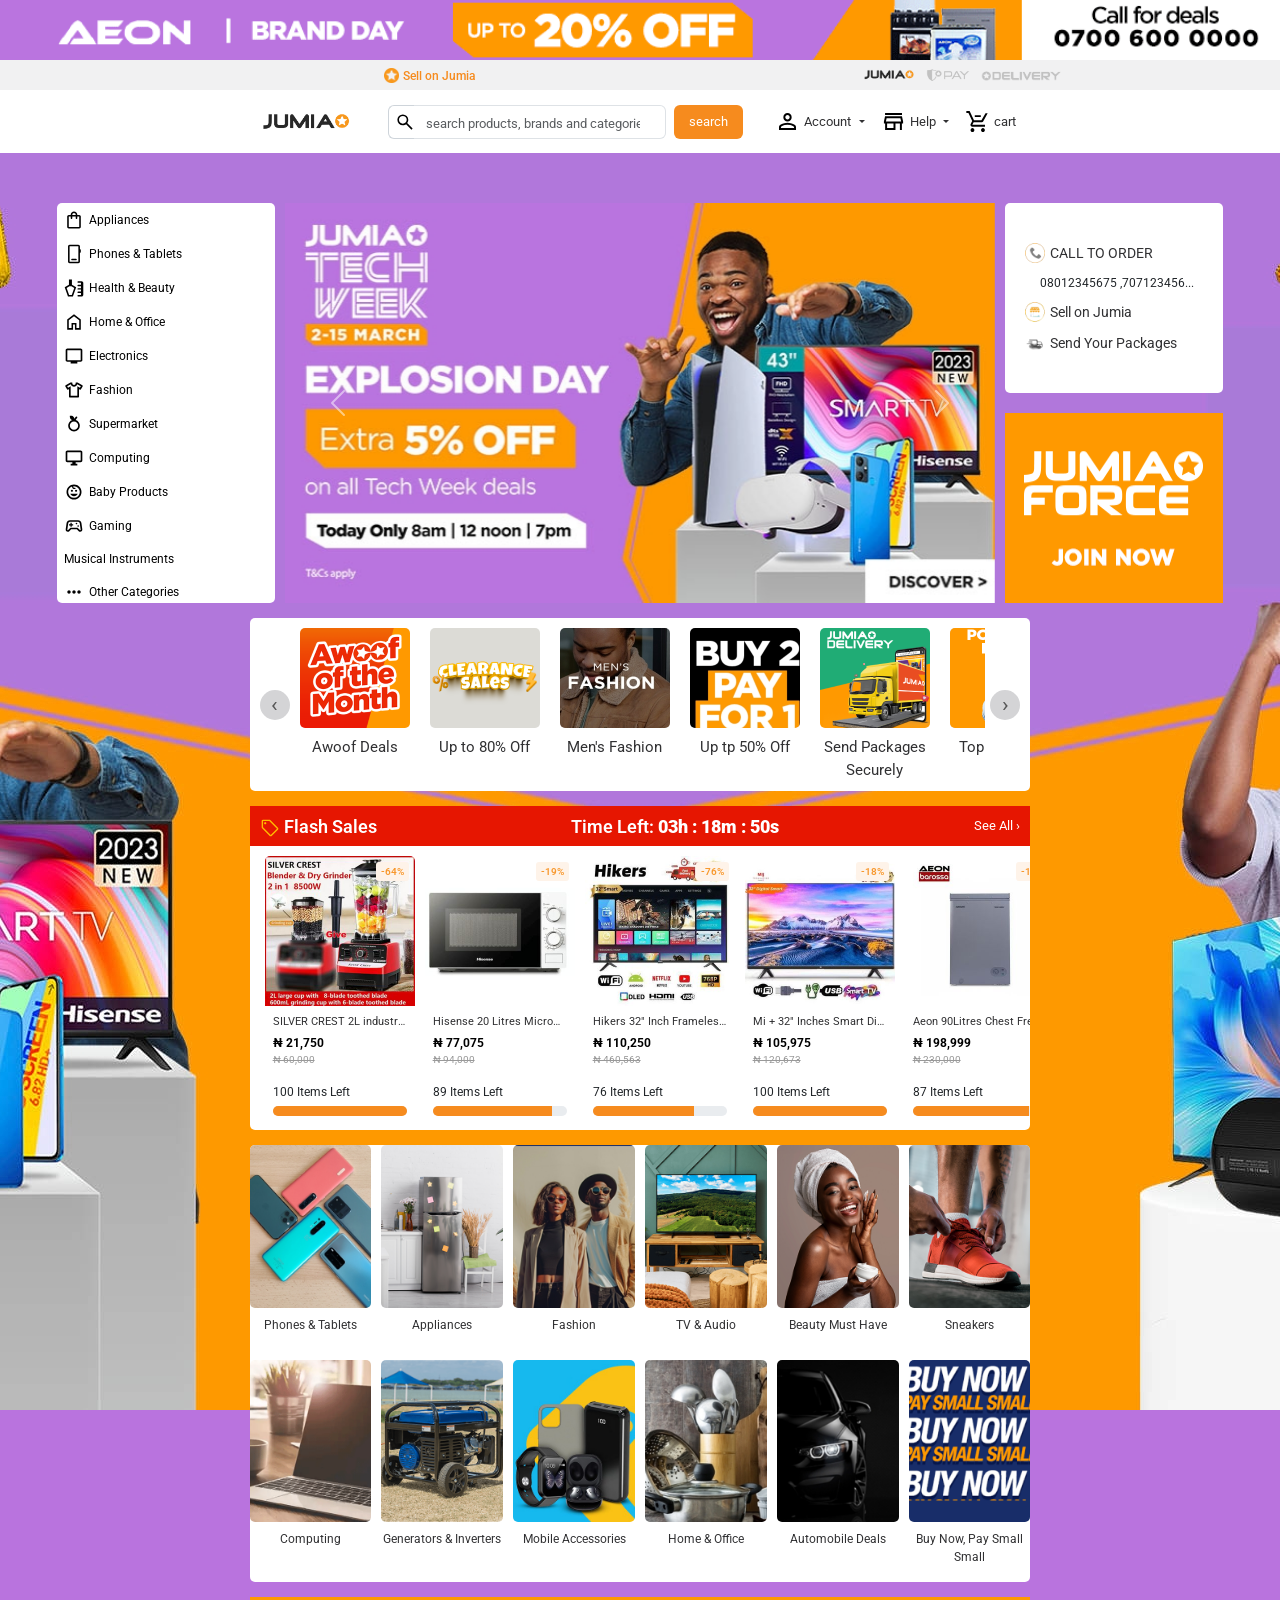
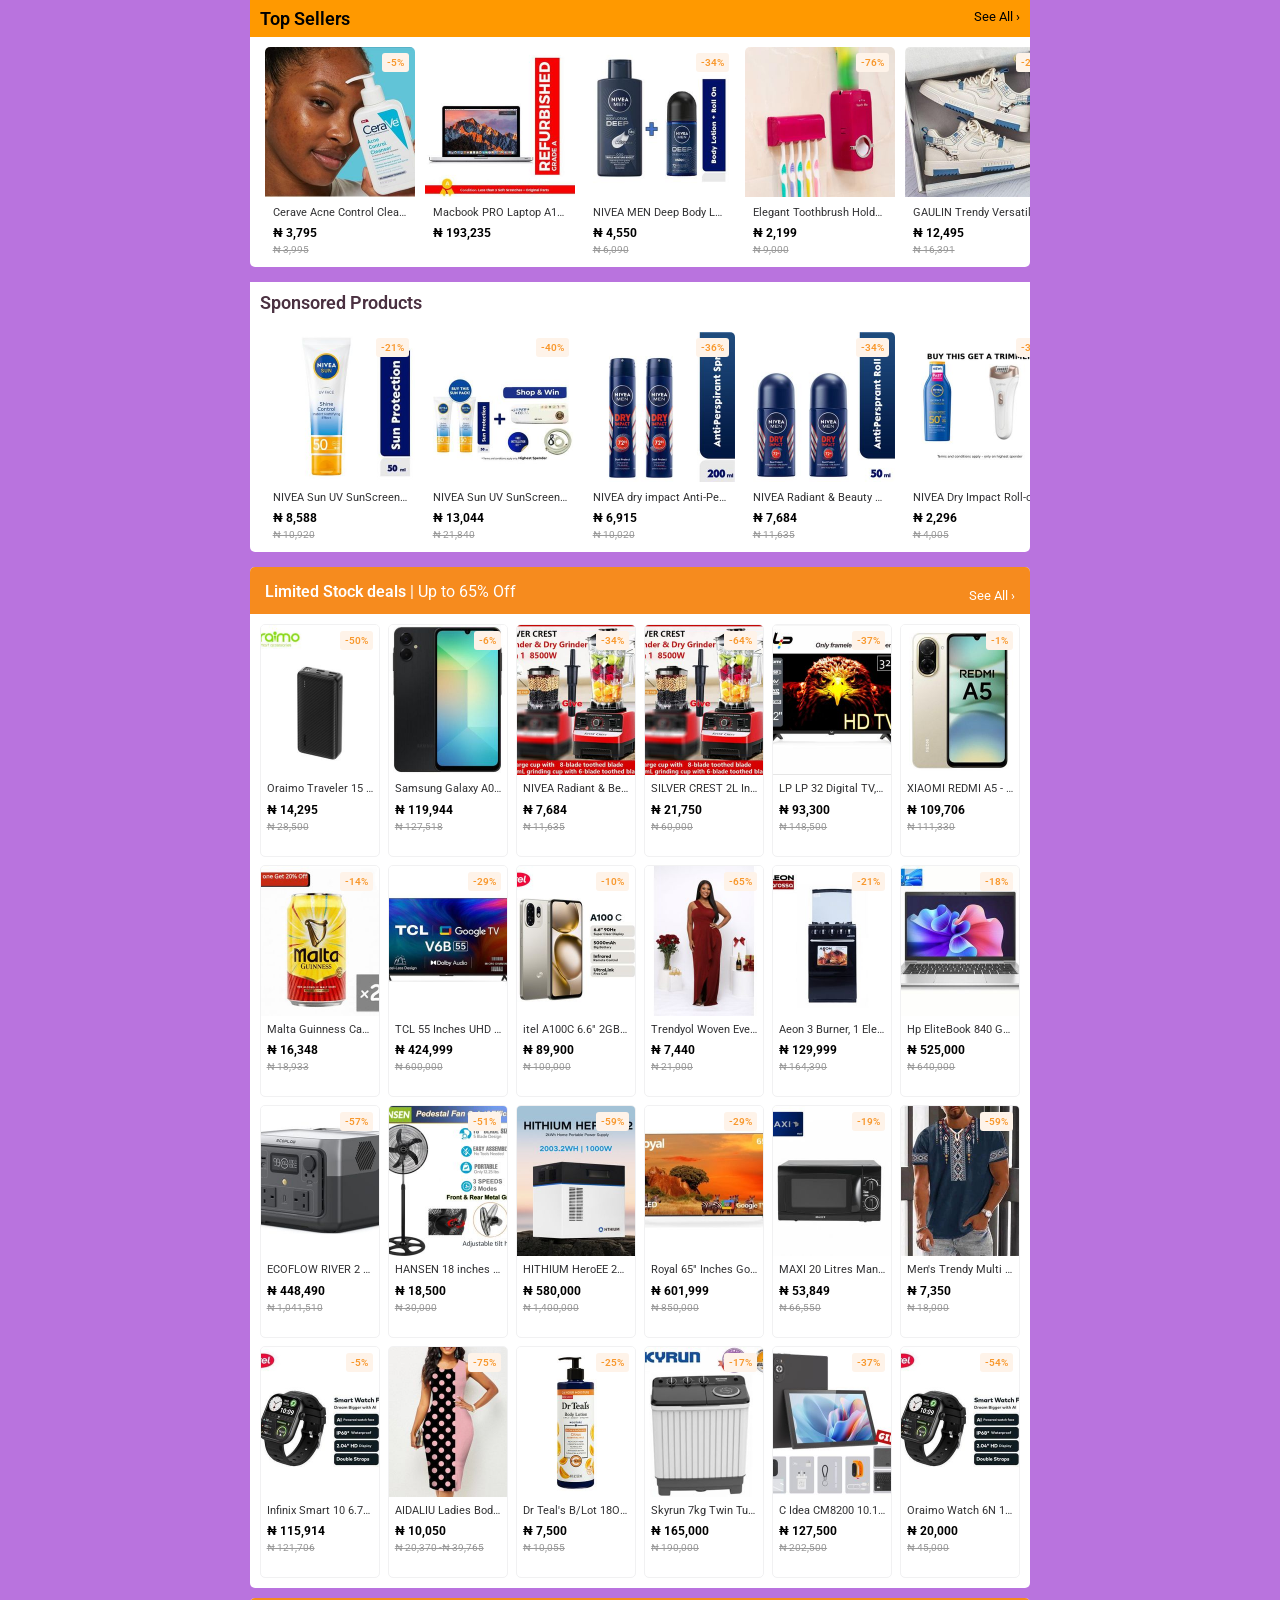
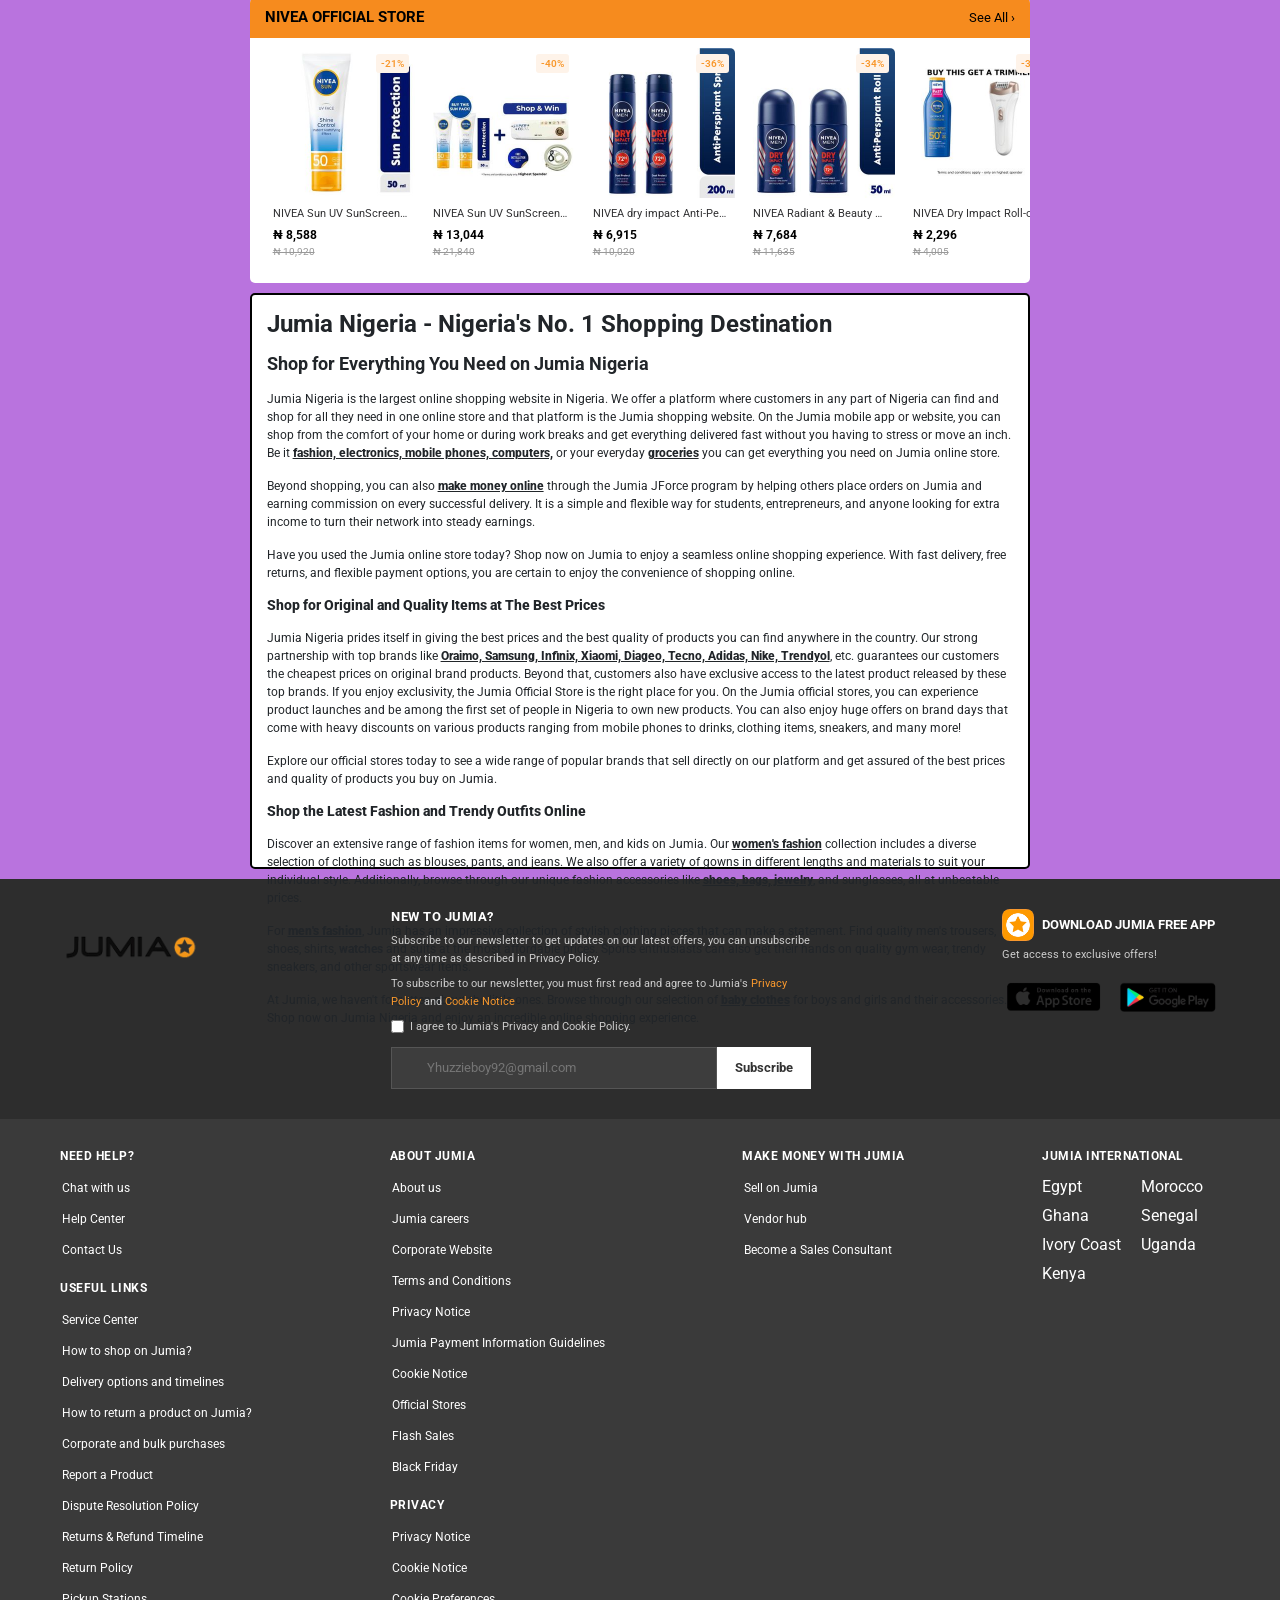
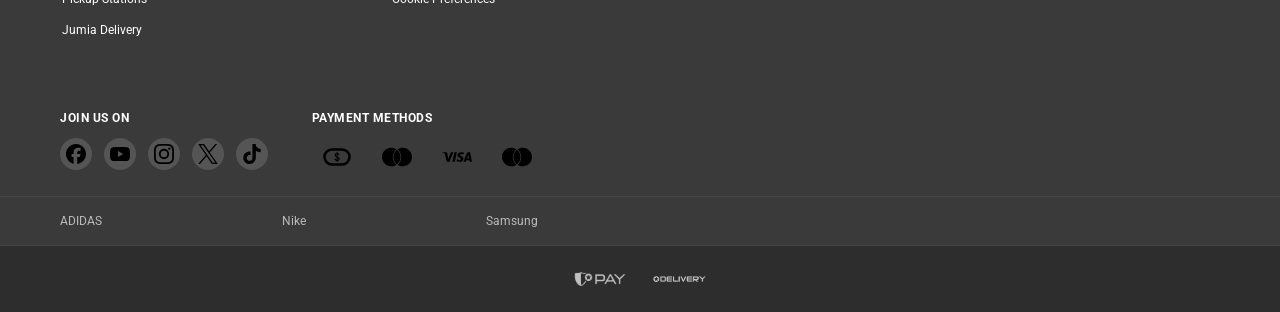
<file: index.html>
<!doctype html>
<html lang="en">
  <head>
    <meta charset="UTF-8" />
    <meta name="viewport" content="width=device-width, initial-scale=1.0" />
    <link
      href="https://fonts.googleapis.com/css2?family=Roboto:wght@300;400;500;700&display=swap"
      rel="stylesheet"
    />
    <link
      href="https://cdn.jsdelivr.net/npm/bootstrap@5.3.8/dist/css/bootstrap.min.css"
      rel="stylesheet"
      integrity="sha384-sRIl4kxILFvY47J16cr9ZwB07vP4J8+LH7qKQnuqkuIAvNWLzeN8tE5YBujZqJLB"
      crossorigin="anonymous"
    />
    <link rel="shortcut icon" href="/assets/" type="image/x-icon">
   <link rel="stylesheet" href="./css/styles.css">
    <title>Document</title>
  </head>
  <body>
    <header>
      <div class="advert">
        <div class="gif"></div>
      </div>
      <div class="top">
        <div class="top-left">
          <img src="./assets/jumia_star-removebg-preview.png" alt="" />
          <a href="#">Sell on Jumia</a>
        </div>
        <div class="top-right">
          <img src="./assets/jumbg.png" class="jumia" alt="jumia" />
          <img src="./assets/adpay-removebg-preview.png" class="pay" alt="" />
          <img
            src="./assets/addeliver-removebg-preview.png"
            class="deliver"
            alt=""
          />
        </div>
      </div>
    </header>

    <div class="nav-bg">
      <div class="nav-box">
        <div class="navboot">
          <nav class="navbar navbar-expand-lg bg-white">
            <div class="container-fluid p-0">
              <a class="navbar-brand" href="#">
                <img src="./assets/jum-removebg-preview.png" alt="logo" />
              </a>
              <button
                class="navbar-toggler"
                type="button"
                data-bs-toggle="collapse"
                data-bs-target="#navbarSupportedContent"
                aria-controls="navbarSupportedContent"
                aria-expanded="false"
                aria-label="toggle navigation"
              >
                <span class="navbar-toggler-icon"></span>
              </button>

              <div class="collapse navbar-collapse" id="navbarSupportedContent">
                <form class="d-flex mx-3 flex-grow-1" role="search">
                  <div class="input-group">
                    <span class="input-group-text bg-white border-end-0">
                      <img src="./assets/searchlogo.svg" alt="search" />
                    </span>
                    <input
                      class="form-control border-start-0"
                      type="search"
                      placeholder="search products, brands and categories"
                      aria-label="Search"
                    />
                  </div>
                  <button class="btn search-btn ms-2" type="submit">
                    search
                  </button>
                </form>

                <ul class="navbar-nav mb-0 ms-2">
                  <li class="nav-item dropdown">
                    <a
                      class="nav-link dropdown-toggle"
                      href="#"
                      role="button"
                      data-bs-toggle="dropdown"
                    >
                      <img src="./assets/person.svg" class="nav-img" alt="" /> Account
                    </a>
                    <ul class="dropdown-menu">
                      <li>
                        <a class="dropdown-item" href="#"
                          ><img src="./assets/person.svg" alt="" />My Account</a
                        >
                      </li>
                      <li>
                        <a class="dropdown-item" href="./order.html"
                          ><img src="./assets/inventory.svg" alt="" />Orders</a
                        >
                      </li>
                      <li>
                        <a class="dropdown-item" href="#"
                          ><img src="./assets/favorite.svg" alt="" />Wishlist</a
                        >
                      </li>
                      <li>
                      <hr class="line my-1" />
                      <li class="text-center">
                        <a class="dropdown-item logout-btn" href="./identity.html">Login</a>
                      </li>
                    </ul>
                  </li>

                  <li class="nav-item dropdown">
                    <a
                      class="nav-link dropdown-toggle"
                      href="#"
                      role="button"
                      data-bs-toggle="dropdown"
                    >
                      <img src="./assets/store.svg" class="nav-img" alt="" />
                      Help
                    </a>
                    <ul class="dropdown-menu">
                      <li>
                        <a class="dropdown-item" href="#">Help Center</a>
                      </li>
                      <li>
                        <a class="dropdown-item" href="#">Place an order</a>
                      </li>
                      <li>
                        <a class="dropdown-item" href="#">Payment options</a>
                      </li>
                      <li>
                        <a class="dropdown-item" href="#">Track an order</a>
                      </li>
                      <li>
                        <a class="dropdown-item" href="#">Help Center</a>
                      </li>
                      <li>
                        <a class="dropdown-item" href="#">Cancel an order</a>
                      </li>
                      <li>
                        <a class="dropdown-item" href="#">Returns & Refunds</a>
                      </li>
                      <li>
                        <a class="dropdown-item" href="#"
                          >Coookie Preferences</a
                        >
                      </li>
                      <hr class="line my-1">
                      <li>
                        <a class="dropdown-item live-chat" href="#">
                          <img
                            src="./assets/sms.svg"
                            alt=""
                          />Live Chat</a
                        >
                      </li>
                      <li>
                        <a class="dropdown-item whatsapp" href="#">
                          <img
                            src="./assets/whatsapp-color.svg"
                            alt=""
                          />
                          WhatsApp</a
                        >
                      </li>
                    </ul>
                  </li>
                  <li class="nav-item">
                    <a class="nav-link" href="#">
                      <img src="./assets/home-cart.svg" class="nav-img" alt="" />
                      cart
                    </a>
                  </li>
                </ul>
              </div>
            </div>
          </nav>
        </div>
      </div>
    </div>

    <!-- flex layout -->
    <div class="layout">
        <aside>
          <a href="#" class="side">
            <img src="./assets/shopping_bag.svg" alt="">Appliances
          </a>
          <a href="#" class="side">
            <img src="./assets/mobile_3.svg" alt="">Phones & Tablets
          </a>
          <a href="#" class="side">
            <img src="./assets/health_and_beauty.svg" alt="">Health & Beauty
          </a>
          <a href="#" class="side">
            <img src="./assets/home.svg" alt="">Home & Office
          </a>
          <a href="#" class="side">
            <img src="./assets/tv.svg" alt="">Electronics
          </a>
          <a href="#" class="side">
            <img src="./assets/apparel.svg" alt="">Fashion
          </a>
          <a href="#" class="side">
            <img src="./assets/nutrition.svg" alt="">Supermarket
          </a>
          <a href="#" class="side">
            <img src="./assets/desktop_windows.svg" alt="">Computing
          </a>
          <a href="#" class="side">
            <img src="./assets/child_care.svg" alt="">Baby Products
          </a>
          <a href="#" class="side">
            <img src="./assets/sports_esports.svg" alt="">Gaming
          </a>
          <a href="#" class="side">
            Musical Instruments
          </a>
          <a href="#" class="side">
            <img src="./assets/more_horiz.svg" alt="">Other Categories
          </a>
        </aside>

        <section>
          <div id="carouselExampleFade" class="carousel slide carousel-fade">
            <div class="carousel-inner">
              <div class="carousel-item active">
                <img src="./assets/jumia_landing1.jpg" class="d-block" alt="banner 1">
              </div>
              <div class="carousel-item">
                <img src="./assets/jumia_landing2.gif" class="d-block" alt="banner 2">
              </div>
              <div class="carousel-item">
                <img src="./assets/jumia_landing3.gif" class="d-block" alt="banner 3">
              </div>
              <div class="carousel-item">
                <img src="./assets/jumia_landing4.jpg" class="d-block" alt="banner 4">
              </div>
              <div class="carousel-item">
                <img src="./assets/jumia_landing5.gif" class="d-block" alt="banner 5">
              </div>
              <div class="carousel-item">
                <img src="./assets/jumia_landing6.png" class="d-block" alt="banner 6">
              </div>
              <div class="carousel-item">
                <img src="./assets/jumia_landing7.jpg" class="d-block" alt="banner 7">
              </div>
              <div class="carousel-item">
                <img src="./assets/jumia_landing8.jpg" class="d-block" alt="banner 8">
              </div>
            </div>
            <button class="carousel-control-prev" type="button" data-bs-target="#carouselExampleFade" data-bs-slide="prev">
              <span class="carousel-control-prev-icon" aria-hidden="true"></span>
              <span class="visually-hidden">Previous</span>
            </button>
            <button class="carousel-control-next" type="button" data-bs-target="#carouselExampleFade" data-bs-slide="next">
              <span class="carousel-control-next-icon" aria-hidden="true"></span>
              <span class="visually-hidden">Next</span>
            </button>
          </div>
        </section>

        <div class="box">
          <div class="box-1">
            <a href="#">
              <img src="./assets/jumia_sidebox1-removebg-preview.png" alt="">
              CALL TO ORDER
            </a>
            <p class="tel">08012345675 ,707123456...</p>
            <a href="#">
              <img src="./assets/jumia_sidebox2-removebg-preview.png" alt="">
              Sell on Jumia
            </a>
            <a href="#">
              <img src="./assets/jumia_sidebox3-removebg-preview.png" alt="">
              Send Your Packages
            </a>
          </div>

          <div class="box-2">
            <img src="./assets/jumia_landing9.gif" alt="ad 2">
          </div>
        </div>
      </div>
   
      <!-- first slide -->

      <div class="category-wrapper">
        <button class="slider-btn prev-btn">&#8249;</button>
        <div class="category-slider">
          <div class="category-item">
            <div class="category-img">
              <img src="./assets/jumia_scroll01.png" alt="">
            </div>
            <p>Awoof Deals</p>
          </div>
          <div class="category-item">
            <div class="category-img">
              <img src="./assets/jumia_scroll02.png" alt="">
            </div>
            <p>Up to 80% Off</p>
          </div>
          <div class="category-item">
            <div class="category-img">
              <img src="/assets/jumia_scroll03.jpg" alt="">
            </div>
            <p>Men's Fashion</p>
          </div>
          <div class="category-item">
            <div class="category-img">
              <img src="./assets/jumia_scroll04.jpg" alt="">
            </div>
            <p>Up tp 50% Off</p>
          </div>
          <div class="category-item">
            <div class="category-img">
              <img src="./assets/jumia_scroll05.png" alt="">
            </div>
            <p>Send Packages Securely</p>
          </div>
          <div class="category-item">
            <div class="category-img">
              <img src="./assets/jumia_scroll06.gif" alt="">
            </div>
            <p>Top picks For You</p>
          </div>
          <div class="category-item">
            <div class="category-img">
              <img src="./assets/jumia_scroll07.gif" alt="">
            </div>
            <p>Call For Deals</p>
          </div>
          <div class="category-item">
            <div class="category-img">
              <img src="./assets/jumia_scroll08.png" alt="">
            </div>
            <p>Unlock Your Deal</p>
          </div>
          <div class="category-item">
            <div class="category-img">
              <img src="./assets/jumia_scroll09.jpg" alt="">
            </div>
            <p>Groceries</p>
          </div>
          <div class="category-item">
            <div class="category-img">
              <img src="./assets/jumia_scroll10.png" alt="">
            </div>
            <p>Video Games</p>
          </div>
          <div class="category-item">
            <div class="category-img">
              <img src="./assets/jumia_scroll11.jpg" alt="">
            </div>
            <p>Kid's,baby and More</p>
          </div>

        </div>
        <button class="slider-btn next-btn">&#8250;</button>
      </div>

      <!-- Flash sales -->

      <div class="top-items">
        <div class="top-header">
          <h2>
            <img src="./assets/flashsales.svg" alt="">
            Flash Sales
          </h2>
          <h2>Time Left: <strong>03h : 18m : 50s</strong></h2>
          <a href="#">See All ›</a>
        </div>

        <div class="property-cards">

            <div class="property-card">
                <div class="card-img">
                    <span class="discount">-64%</span>
                    <img src="./assets/jumia_flashsales01.jpg" alt="">
                </div>
                <div class="card-info">
                    <p class="product-name">SILVER CREST 2L industrial 8500...</p>
                    <p class="new-price">₦ 21,750</p>
                    <p class="old-price">₦ 60,000</p>
                    <p class="items-left">100 Items Left</p>
                    <div class="progress" role="progressbar" aria-label="Success example" aria-valuenow="25" aria-valuemin="0" aria-valuemax="100">
                        <div class="progress-bar text-bg-success" style="width: 100%"></div>
                    </div>
                </div>
            </div>

            <div class="property-card">
                <div class="card-img">
                    <span class="discount">-19%</span>
                    <img src="./assets/jumia_flashsales02.jpg" alt="">
                </div>
                <div class="card-info">
                    <p class="product-name">Hisense 20 Litres Microwave (H...)</p>
                    <p class="new-price">₦ 77,075</p>
                    <p class="old-price">₦ 94,000</p>
                    <p class="items-left">89 Items Left</p>
                    <div class="progress" role="progressbar" aria-label="Success example" aria-valuenow="25" aria-valuemin="0" aria-valuemax="100">
                        <div class="progress-bar text-bg-success" style="width: 89%"></div>
                    </div>
                </div>
            </div>

            <div class="property-card">
                <div class="card-img">
                    <span class="discount">-76%</span>
                    <img src="./assets/jumia_flashsales03.jpg" alt="">
                </div>
                <div class="card-info">
                    <p class="product-name">Hikers 32" Inch Frameless Andr...</p>
                    <p class="new-price">₦ 110,250</p>
                    <p class="old-price">₦ 460,563</p>
                    <p class="items-left">76 Items Left</p>
                    <div class="progress" role="progressbar" aria-label="Success example" aria-valuenow="25" aria-valuemin="0" aria-valuemax="100">
                        <div class="progress-bar text-bg-success" style="width: 76%"></div>
                    </div>
                </div>
            </div>

            <div class="property-card">
                <div class="card-img">
                    <span class="discount">-18%</span>
                    <img src="./assets/jumia_flashsales04.jpg" alt="">
                </div>
                <div class="card-info">
                    <p class="product-name">Mi + 32" Inches Smart Digital Sa...</p>
                    <p class="new-price">₦ 105,975</p>
                    <p class="old-price">₦ 120,673</p>
                    <p class="items-left">100 Items Left</p>
                    <div class="progress" role="progressbar" aria-label="Success example" aria-valuenow="25" aria-valuemin="0" aria-valuemax="100">
                        <div class="progress-bar text-bg-success" style="width: 100%"></div>
                    </div>
                </div>
            </div>

            <div class="property-card">
                <div class="card-img">
                    <span class="discount">-17%</span>
                    <img src="./assets/jumia_flashsales05.jpg" alt="">
                </div>
                <div class="card-info">
                    <p class="product-name">Aeon 90Litres Chest Freezer (AC...)</p>
                    <p class="new-price">₦ 198,999</p>
                    <p class="old-price">₦ 230,000</p>
                    <p class="items-left">87 Items Left</p>
                    <div class="progress" role="progressbar" aria-label="Success example" aria-valuenow="25" aria-valuemin="0" aria-valuemax="100">
                        <div class="progress-bar text-bg-success" style="width: 87%"></div>
                    </div>
                </div>
            </div>

            <div class="property-card">
                <div class="card-img">
                    <span class="discount">-9%</span>
                    <img src="./assets/jumia_flashsales06.jpg" alt="">
                </div>
                <div class="card-info">
                    <p class="product-name">Mi + (Mij) 43" Inches Digital Sat...</p>
                    <p class="new-price">₦ 186,829</p>
                    <p class="old-price">₦ 205,511</p>
                    <p class="items-left">100 Items Left</p>
                    <div class="progress" role="progressbar" aria-label="Success example" aria-valuenow="25" aria-valuemin="0" aria-valuemax="100">
                        <div class="progress-bar text-bg-success" style="width: 100%"></div>
                    </div>
                </div>
            </div>

            <div class="property-card">
                <div class="card-img">
                    <span class="discount">-19%</span>
                    <img src="./assets/jumia_flashsales07.jpg" alt="">
                </div>
                <div class="card-info">
                    <p class="product-name">Maxi 20 Litres Manual Microwa...</p>
                    <p class="new-price">₦ 53,849</p>
                    <p class="old-price">₦ 66,550</p>
                    <p class="items-left">100 Items Left</p>
                    <div class="progress" role="progressbar" aria-label="Success example" aria-valuenow="25" aria-valuemin="0" aria-valuemax="100">
                        <div class="progress-bar text-bg-success" style="width: 100%"></div>
                    </div>
                </div>
            </div>

            <div class="property-card">
                <div class="card-img">
                    <span class="discount">-1%</span>
                    <img src="./assets/jumia_flashsales08.jpg" alt="">
                </div>
                <div class="card-info">
                    <p class="product-name">XIAOMI REDMI A5 - 6.88 3GB R..</p>
                    <p class="new-price">₦ 109,706</p>
                    <p class="old-price">₦ 111,330</p>
                    <p class="items-left">100 Items Left</p>
                    <div class="progress" role="progressbar" aria-label="Success example" aria-valuenow="25" aria-valuemin="0" aria-valuemax="100">
                        <div class="progress-bar text-bg-success" style="width: 100%"></div>
                    </div>
                </div>
            </div>

            <div class="property-card">
                <div class="card-img">
                    <span class="discount">-17%</span>
                    <img src="./assets/jumia_flashsales09.jpg" alt="">
                </div>
                <div class="card-info">
                    <p class="product-name">AEON 85L Double Door Fridge ...</p>
                    <p class="new-price">₦ 182,759</p>
                    <p class="old-price">₦ 219,315</p>
                    <p class="items-left">47 Items Left</p>
                    <div class="progress" role="progressbar" aria-label="Success example" aria-valuenow="25" aria-valuemin="0" aria-valuemax="100">
                        <div class="progress-bar text-bg-success" style="width: 47%"></div>
                    </div>
                </div>
            </div>

            <div class="property-card">
                <div class="card-img">
                    <span class="discount">-28%</span>
                    <img src="./assets/jumia_flashsales10.jpg" alt="">
                </div>
                <div class="card-info">
                    <p class="product-name">Infinix Hot 60i 6.78" 4GB RAM/1...</p>
                    <p class="new-price">₦ 153,999</p>
                    <p class="old-price">₦ 212,442</p>
                    <p class="items-left">100 Items Left</p>
                    <div class="progress" role="progressbar" aria-label="Success example" aria-valuenow="25" aria-valuemin="0" aria-valuemax="100">
                        <div class="progress-bar text-bg-success" style="width: 100%"></div>
                    </div>
                </div>
            </div>

            <div class="property-card">
                <div class="card-img">
                    <span class="discount">-21%</span>
                    <img src="./assets/jumia_flashsales11.jpg" alt="">
                </div>
                <div class="card-info">
                    <p class="product-name">Aeon 3 Burner, 1 Electric 50 x 5...</p>
                    <p class="new-price">₦ 129,999</p>
                    <p class="old-price">₦ 164,390</p>
                    <p class="items-left">100 Items Left</p>
                    <div class="progress" role="progressbar" aria-label="Success example" aria-valuenow="25" aria-valuemin="0" aria-valuemax="100">
                        <div class="progress-bar text-bg-success" style="width: 100%"></div>
                    </div>
                </div>
            </div>

            <div class="property-card">
                <div class="card-img">
                    <span class="discount">-10%</span>
                    <img src="./assets/jumia_flashsales12.jpg" alt="">
                </div>
                <div class="card-info">
                    <p class="product-name">Hikers 55" Inch Frameless Andr ..</p>
                    <p class="new-price">₦ 322,400</p>
                    <p class="old-price">₦ 358,226</p>
                    <p class="items-left">100 Items Left</p>
                    <div class="progress" role="progressbar" aria-label="Success example" aria-valuenow="25" aria-valuemin="0" aria-valuemax="100">
                        <div class="progress-bar text-bg-success" style="width: 100%"></div>
                    </div>
                </div>
            </div>

            <div class="property-card">
                <div class="card-img">
                    <span class="discount">-20%</span>
                    <img src="./assets/jumia_flashsales13.jpg" alt="">
                </div>
                <div class="card-info">
                    <p class="product-name">Nexus 4 Burner (4 + 0) Gas Coo...</p>
                    <p class="new-price">₦ 144,999</p>
                    <p class="old-price">₦ 101,705</p>
                    <p class="items-left">92 Items Left</p>
                    <div class="progress" role="progressbar" aria-label="Success example" aria-valuenow="25" aria-valuemin="0" aria-valuemax="100">
                        <div class="progress-bar text-bg-success" style="width: 92%"></div>
                    </div>
                </div>
            </div>

            <div class="property-card">
                <div class="card-img">
                    <span class="discount">-1%</span>
                    <img src="./assets/jumia_flashsales14.jpg" alt="">
                </div>
                <div class="card-info">
                    <p class="product-name">itel A100C 6.6" 2GB RAM/64GB ...</p>
                    <p class="new-price">₦ 89,800</p>
                    <p class="old-price">₦ 89,900</p>
                    <p class="items-left">89 Items Left</p>
                    <div class="progress" role="progressbar" aria-label="Success example" aria-valuenow="25" aria-valuemin="0" aria-valuemax="100">
                        <div class="progress-bar text-bg-success" style="width: 89%"></div>
                    </div>
                </div>
            </div>

            <div class="property-card">
                <div class="card-img">
                    <span class="discount">-30%</span>
                    <img src="./assets/jumia_flashsales15.jpg" alt="">
                </div>
                <div class="card-info">
                    <p class="product-name">Sun King Solar Fan With 20W S...</p>
                    <p class="new-price">₦ 94,500</p>
                    <p class="old-price">₦ 135,700</p>
                    <p class="items-left">75 Items Left</p>
                    <div class="progress" role="progressbar" aria-label="Success example" aria-valuenow="25" aria-valuemin="0" aria-valuemax="100">
                        <div class="progress-bar text-bg-success" style="width: 75%"></div>
                    </div>
                </div>
            </div>           
        </div>
    </div>

    <!-- product category -->

    <div class="product-category">
        <div class="grid child-a">
            <img src="./assets/products_category01.jpg" alt="">
            <p>Phones & Tablets</p>
        </div>
        <div class="grid child-a">
            <img src="./assets/products_category02.png" alt="">
            <p>Appliances</p>
        </div>
        <div class="grid child-a">
            <img src="./assets/products_category03.jpg" alt="">
            <p>Fashion</p>
        </div>
        <div class="grid child-a">
            <img src="./assets/products_category04.png" alt="">
            <p>TV & Audio</p>
        </div>
        <div class="grid child-a">
            <img src="./assets/products_category05.png" alt="">
            <p>Beauty Must Have</p>
        </div>
        <div class="grid child-a">
            <img src="./assets/products_category06.png" alt="">
            <p>Sneakers</p>
        </div>
        <div class="grid child-a">
            <img src="./assets/products_category07.png" alt="">
            <p>Computing</p>
        </div>
        <div class="grid child-a">
            <img src="./assets/products_category08.png" alt="">
            <p>Generators & Inverters</p>
        </div>
        <div class="grid child-a">
            <img src="/assets/products_category09.png" alt="">
            <p>Mobile Accessories</p>
        </div>
        <div class="grid child-a">
            <img src="./assets/products_category10.jpg" alt="">
            <p>Home & Office</p>
        </div>
        <div class="grid child-a">
            <img src="./assets/products_category11.jpg" alt="">
            <p>Automobile Deals</p>
        </div>
        <div class="grid child-a">
            <img src="./assets/products_category12.gif" alt="">
            <p>Buy Now, Pay Small Small</p>
        </div>
    </div>

    <!-- top sellers -->

    <div class="top-sellers">
        <div class="top-header">
          <h2>Top Sellers</h2>
          <a href="#">See All ›</a>
        </div>

        <div class="property-cards">
            <div class="property-card">
                <div class="card-img">
                    <span class="discount">-5%</span>
                    <img src="./assets/jumia_wallet1.jpg" alt="">
                </div>
                <div class="card-info">
                    <p class="product-name">Cerave Acne Control Clea...</p>
                    <p class="new-price">₦ 3,795</p>
                    <p class="old-price">₦ 3,995</p>
                </div>
            </div>

            <div class="property-card">
                <div class="card-img">
                    <img src="./assets/jumia_wallet2.jpg" alt="">
                </div>
                <div class="card-info">
                    <p class="product-name">Macbook PRO Laptop A1278 13..</p>
                    <p class="new-price">₦ 193,235</p>
                </div>
            </div>

            <div class="property-card">
                <div class="card-img">
                    <span class="discount">-34%</span>
                    <img src="./assets/jumia_wallet_nivea1.jpg" alt="">
                </div>
                <div class="card-info">
                    <p class="product-name">NIVEA MEN Deep Body Lotion ...</p>
                    <p class="new-price">₦ 4,550</p>
                    <p class="old-price">₦ 6,090</p>
                </div>
            </div>

            <div class="property-card">
                <div class="card-img">
                    <span class="discount">-76%</span>
                    <img src="./assets/jumia_wallet3.jpg" alt="">
                </div>
                <div class="card-info">
                    <p class="product-name">Elegant Toothbrush Holder And...</p>
                    <p class="new-price">₦ 2,199</p>
                    <p class="old-price">₦ 9,000</p>
                </div>
            </div>

            <div class="property-card">
                <div class="card-img">
                    <span class="discount">-24%</span>
                    <img src="./assets/jumia_wallet4.jpg" alt="">
                </div>
                <div class="card-info">
                    <p class="product-name">GAULIN Trendy Versatile Shoes ...</p>
                    <p class="new-price">₦ 12,495</p>
                    <p class="old-price">₦ 16,391</p>
                </div>
            </div>

            <div class="property-card">
                <div class="card-img">
                    <span class="discount">-24%</span>
                    <img src="./assets/jumia_wallet5.jpg" alt="">
                </div>
                <div class="card-info">
                    <p class="product-name">Cotton Club AUD DE PERFUME</p>
                    <p class="new-price">₦ 2,270</p>
                    <p class="old-price">₦ 2,999</p>
                </div>
            </div>

            <div class="property-card">
                <div class="card-img">
                    <span class="discount">-53%</span>
                    <img src="./assets/jumia_wallet6.jpg" alt="">
                </div>
                <div class="card-info">
                    <p class="product-name">9 in 1 Push Up Rack Board Fitness ..</p>
                    <p class="new-price">₦ 8,940</p>
                    <p class="old-price">₦ 19,057</p>
                </div>
            </div>

            <div class="property-card">
                <div class="card-img">
                    <span class="discount">-9%</span>
                    <img src="./assets/jumia_wallet7.jpg" alt="">
                </div>
                <div class="card-info">
                    <p class="product-name">Boscon Auto Ignition Table Top ...</p>
                    <p class="new-price">₦ 17,294</p>
                    <p class="old-price">₦ 19,023</p>
                </div>
            </div>

            <div class="property-card">
                <div class="card-img">
                    <span class="discount">-68%</span>
                    <img src="./assets/jumia_wallet10.jpg" alt="">
                </div>
                <div class="card-info">
                    <p class="product-name">Biore UV Aqua Rich Watery Sun</p>
                    <p class="new-price">₦ 2,899</p>
                    <p class="old-price">₦ 9,000</p>
                </div>
            </div>

            <div class="property-card">
                <div class="card-img">
                    <span class="discount">-2%</span>
                    <img src="./assets/jumia_wallet9.jpg" alt="">
                </div>
                <div class="card-info">
                    <p class="product-name">itel PowerPulse B1481 27000m ...</p>
                    <p class="new-price">₦ 24,000</p>
                    <p class="old-price">₦ 24,500</p>
                </div>
            </div>

            <div class="property-card">
                <div class="card-img">
                    <span class="discount">-47%</span>
                    <img src="./assets/jumia_wallet8.jpg" alt="">
                </div>
                <div class="card-info">
                    <p class="product-name">Inspire Perfume Fragtance INSP...</p>
                    <p class="new-price">₦ 3,999</p>
                    <p class="old-price">₦ 7,000</p>
                </div>
            </div>

            <div class="property-card">
                <div class="card-img">
                    <span class="discount">-47%</span>
                    <img src="./assets/jumia_wallet12.jpg" alt="">
                </div>
                <div class="card-info">
                    <p class="product-name">Mateamoda Women Shoes San ...</p>
                    <p class="new-price">₦ 10,082</p>
                    <p class="old-price">₦ 10,949</p>
                </div>
            </div>

            <div class="property-card">
                <div class="card-img">
                    <span class="discount">-6%</span>
                    <img src="./assets/jumia_wallet11.jpg" alt="">
                </div>
                <div class="card-info">
                    <p class="product-name">itel smart Watch Fit o20 2.04" ...</p>
                    <p class="new-price">₦ 16,032</p>
                    <p class="old-price">₦ 17,000</p>
                </div>
            </div>
        </div>
    </div>

    <!-- sponsored products -->

    <div class="sponsored">
        <div class="top-header">
          <h2>Sponsored Products</h2>
        </div>

        <div class="property-cards">
            <div class="property-card">
                <div class="card-img">
                    <span class="discount">-21%</span>
                    <img src="./assets/sponsored-products1.jpg" alt="">
                </div>
                <div class="card-info">
                    <p class="product-name">NIVEA Sun UV SunScreen Face ...</p>
                    <p class="new-price">₦ 8,588</p>
                    <p class="old-price">₦ 10,920</p>
                </div>
            </div>

            <div class="property-card">
                <div class="card-img">
                    <span class="discount">-40%</span>
                    <img src="./assets/sponsored-products2.jpg" alt="">
                </div>
                <div class="card-info">
                    <p class="product-name">NIVEA Sun UV SunScreen Face ...</p>
                    <p class="new-price">₦ 13,044</p>
                    <p class="old-price">₦ 21,840</p>
                </div>
            </div>

            <div class="property-card">
                <div class="card-img">
                    <span class="discount">-36%</span>
                    <img src="./assets/sponsored-products3.jpg" alt="">
                </div>
                <div class="card-info">
                    <p class="product-name">NIVEA dry impact Anti-Perspira...</p>
                    <p class="new-price">₦ 6,915</p>
                    <p class="old-price">₦ 10,020</p>
                </div>
            </div>

            <div class="property-card">
                <div class="card-img">
                    <span class="discount">-34%</span>
                    <img src="./assets/sponsored-products4.jpg" alt="">
                </div>
                <div class="card-info">
                    <p class="product-name">NIVEA Radiant & Beauty Even G...</p>
                    <p class="new-price">₦ 7,684</p>
                    <p class="old-price">₦ 11,635</p>
                </div>
            </div>

            <div class="property-card">
                <div class="card-img">
                    <span class="discount">-34%</span>
                    <img src="./assets/sponsored-products5.jpg" alt="">
                </div>
                <div class="card-info">
                    <p class="product-name">NIVEA Dry Impact Roll-on For ...</p>
                    <p class="new-price">₦ 2,296</p>
                    <p class="old-price">₦ 4,005</p>
                </div>
            </div>

            <div class="property-card">
                <div class="card-img">
                    <span class="discount">-19%</span>
                    <img src="./assets/sponsored-products6.jpg" alt="">
                </div>
                <div class="card-info">
                    <p class="product-name">NIVEA Moisturizing Sun LOtion ...</p>
                    <p class="new-price">₦ 20,631</p>
                    <p class="old-price">₦ 25,515</p>
                </div>
            </div>

            <div class="property-card">
                <div class="card-img">
                    <span class="discount">-17%</span>
                    <img src="./assets/sponsored-products7.jpg" alt="">
                </div>
                <div class="card-info">
                    <p class="product-name">NIVEA Radiant & Beauty Even G... ..</p>
                    <p class="new-price">₦ 4,819</p>
                    <p class="old-price">₦ 5,020</p>
                </div>
            </div>

            <div class="property-card">
                <div class="card-img">
                    <span class="discount">-19%</span>
                    <img src="./assets/sponsored-products1 (1).jpg" alt="">
                </div>
                <div class="card-info">
                    <p class="product-name">NIVEA Radiant & Beauty Advan...</p>
                    <p class="new-price">₦ 4,696</p>
                    <p class="old-price">₦ 5,820</p>
                </div>
            </div>

            <div class="property-card">
                <div class="card-img">
                    <span class="discount">-34%</span>
                    <img src="./assets/sponsored-products2 (1).jpg" alt="">
                </div>
                <div class="card-info">
                    <p class="product-name">NIVEA MEEN Deep Anti-Perspira...</p>
                    <p class="new-price">₦ 4,044</p>
                    <p class="old-price">₦ 6,125</p>
                </div>
            </div>

            <div class="property-card">
                <div class="card-img">
                    <span class="discount">-2%</span>
                    <img src="./assets/jumia_wallet9.jpg" alt="">
                </div>
                <div class="card-info">
                    <p class="product-name">itel PowerPulse B1481 27000m ...</p>
                    <p class="new-price">₦ 24,000</p>
                    <p class="old-price">₦ 24,500</p>
                </div>
            </div>

            <div class="property-card">
                <div class="card-img">
                    <span class="discount">-47%</span>
                    <img src="./assets/jumia_wallet8.jpg" alt="">
                </div>
                <div class="card-info">
                    <p class="product-name">Inspire Perfume Fragtance INSP...</p>
                    <p class="new-price">₦ 3,999</p>
                    <p class="old-price">₦ 7,000</p>
                </div>
            </div>
        </div>
    </div>


    <!-- limited deals -->
    <div class="deals-category">
        <div class="deals-header">
            <h2>Limited Stock deals <span>| Up to 65% Off</span></h2>
            <a href="#">See All ›</a>
        </div>

  
        <div class="deals">

            <div class="child">
                <div class="deals-image">
                    <span class="discount">-50%</span>
                    <img src="./assets/limited-deals01.jpg" alt="">
                </div>
                <div class="child-info">
                    <p class="product-name">Oraimo Traveler 15 Power...</p>
                    <p class="new-price">₦ 14,295</p>
                    <p class="old-price">₦ 28,500</p>
                </div>
            </div>

            <div class="child">
                <div class="deals-image">
                    <span class="discount">-6%</span>
                    <img src="./assets/limited-deals02.jpg" alt="">
                </div>
                <div class="child-info">
                    <p class="product-name">Samsung Galaxy A06 6.7"...</p>
                    <p class="new-price">₦ 119,944</p>
                    <p class="old-price">₦ 127,518</p>
                </div>
            </div>

            <div class="child">
                <div class="deals-image">
                    <span class="discount">-34%</span>
                    <img src="./assets/limited-deals03.jpg" alt="">
                </div>
                <div class="child-info">
                    <p class="product-name">NIVEA Radiant & Beauty...</p>
                    <p class="new-price">₦ 7,684</p>
                    <p class="old-price">₦ 11,635</p>
                </div>
            </div>

            <div class="child">
                <div class="deals-image">
                    <span class="discount">-64%</span>
                    <img src="./assets/limited-deals03.jpg" alt="">
                </div>
                <div class="child-info">
                    <p class="product-name">SILVER CREST 2L Industri...</p>
                    <p class="new-price">₦ 21,750</p>
                    <p class="old-price">₦ 60,000</p>
                </div>
            </div>

            <div class="child">
                <div class="deals-image">
                    <span class="discount">-37%</span>
                    <img src="./assets/limited-deals04.jpg" alt="">
                </div>
                <div class="child-info">
                    <p class="product-name">LP LP 32 Digital TV, Frame...</p>
                    <p class="new-price">₦ 93,300</p>
                    <p class="old-price">₦ 148,500</p>
                </div>
            </div>

            <div class="child">
                <div class="deals-image">
                    <span class="discount">-1%</span>
                    <img src="./assets/limited-deals05.jpg" alt="">
                </div>
                <div class="child-info">
                    <p class="product-name">XIAOMI REDMI A5 - 6.88...</p>
                    <p class="new-price">₦ 109,706</p>
                    <p class="old-price">₦ 111,330</p>
                </div>
            </div>

            <div class="child">
                <div class="deals-image">
                    <span class="discount">-14%</span>
                    <img src="./assets/limited-deals06.jpg" alt="">
                </div>
                <div class="child-info">
                    <p class="product-name">Malta Guinness Can 330...</p>
                    <p class="new-price">₦ 16,348</p>
                    <p class="old-price">₦ 18,933</p>
                </div>
            </div>

            <div class="child">
                <div class="deals-image">
                    <span class="discount">-29%</span>
                    <img src="./assets/tcl.jpg" alt="">
                </div>
                <div class="child-info">
                    <p class="product-name">TCL 55 Inches UHD 4k Go...</p>
                    <p class="new-price">₦ 424,999</p>
                    <p class="old-price">₦ 600,000</p>
                </div>
            </div>

            <div class="child">
                <div class="deals-image">
                    <span class="discount">-10%</span>
                    <img src="./assets/limited-deals07.jpg" alt="">
                </div>
                <div class="child-info">
                    <p class="product-name">itel A100C 6.6" 2GB RAM/...</p>
                    <p class="new-price">₦ 89,900</p>
                    <p class="old-price">₦ 100,000</p>
                </div>
            </div>

            <div class="child">
                <div class="deals-image">
                    <span class="discount">-65%</span>
                    <img src="./assets/limited-deals08.jpg" alt="">
                </div>
                <div class="child-info">
                    <p class="product-name">Trendyol Woven Evening...</p>
                    <p class="new-price">₦ 7,440</p>
                    <p class="old-price">₦ 21,000</p>
                </div>
            </div>

            <div class="child">
                <div class="deals-image">
                    <span class="discount">-21%</span>
                    <img src="./assets/limited-deals09.jpg" alt="">
                </div>
                <div class="child-info">
                    <p class="product-name">Aeon 3 Burner, 1 Electric...</p>
                    <p class="new-price">₦ 129,999</p>
                    <p class="old-price">₦ 164,390</p>
                </div>
            </div>

            <div class="child">
                <div class="deals-image">
                    <span class="discount">-18%</span>
                    <img src="./assets/limited-deals10.jpg" alt="">
                </div>
                <div class="child-info">
                    <p class="product-name">Hp EliteBook 840 G7 10th...</p>
                    <p class="new-price">₦ 525,000</p>
                    <p class="old-price">₦ 640,000</p>
                </div>
            </div>

            <div class="child">
                <div class="deals-image">
                    <span class="discount">-57%</span>
                    <img src="./assets/limited-deals11.jpg" alt="">
                </div>
                <div class="child-info">
                    <p class="product-name">ECOFLOW RIVER 2 MAX Portabl...</p>
                    <p class="new-price">₦ 448,490</p>
                    <p class="old-price">₦ 1,041,510</p>
                </div>
            </div>

            <div class="child">
                <div class="deals-image">
                    <span class="discount">-51%</span>
                    <img src="./assets/hasen.jpg" alt="">
                </div>
                <div class="child-info">
                    <p class="product-name">HANSEN 18 inches industrial le...</p>
                    <p class="new-price">₦ 18,500</p>
                    <p class="old-price">₦ 30,000</p>
                </div>
            </div>

            <div class="child">
                <div class="deals-image">
                    <span class="discount">-59%</span>
                    <img src="./assets/limited-deals12.jpg" alt="">
                </div>
                <div class="child-info">
                    <p class="product-name">HITHIUM HeroEE 2kWh Portabl...</p>
                    <p class="new-price">₦ 580,000</p>
                    <p class="old-price">₦ 1,400,000</p>
                </div>
            </div>

            <div class="child">
                <div class="deals-image">
                    <span class="discount">-29%</span>
                    <img src="./assets/royal.jpg" alt="">
                </div>
                <div class="child-info">
                    <p class="product-name">Royal 65" Inches Google ...</p>
                    <p class="new-price">₦ 601,999</p>
                    <p class="old-price">₦ 850,000</p>
                </div>
            </div>

            <div class="child">
                <div class="deals-image">
                    <span class="discount">-19%</span>
                    <img src="./assets/limited-deals13.jpg" alt="">
                </div>
                <div class="child-info">
                    <p class="product-name">MAXI 20 Litres Manual Microwa...</p>
                    <p class="new-price">₦ 53,849</p>
                    <p class="old-price">₦ 66,550</p>
                </div>
            </div>

            <div class="child">
                <div class="deals-image">
                    <span class="discount">-59%</span>
                    <img src="./assets/limited-deals14.jpg" alt="">
                </div>
                <div class="child-info">
                    <p class="product-name">Men's Trendy Multi Short Sleev...</p>
                    <p class="new-price">₦ 7,350</p>
                    <p class="old-price">₦ 18,000</p>
                </div>
            </div>

            <div class="child">
                <div class="deals-image">
                    <span class="discount">-5%</span>
                    <img src="./assets/limited-deals20.jpg" alt="">
                </div>
                <div class="child-info">
                    <p class="product-name">Infinix Smart 10 6.7" 3GB RAM/...</p>
                    <p class="new-price">₦ 115,914</p>
                    <p class="old-price">₦ 121,706</p>
                </div>
            </div>

            <div class="child">
                <div class="deals-image">
                    <span class="discount">-75%</span>
                    <img src="./assets/limited-deals16.jpg" alt="">
                </div>
                <div class="child-info">
                    <p class="product-name">AIDALIU Ladies Bodycon Dresse...</p>
                    <p class="new-price">₦ 10,050</p>
                    <p class="old-price">₦ 20,370 -₦ 39,765 </p>
                </div>
            </div>

            <div class="child">
                <div class="deals-image">
                    <span class="discount">-25%</span>
                    <img src="./assets/limited-deals17.jpg" alt="">
                </div>
                <div class="child-info">
                    <p class="product-name">Dr Teal's B/Lot 18Oz Vitamin C...</p>
                    <p class="new-price">₦ 7,500</p>
                    <p class="old-price">₦ 10,055</p>
                </div>
            </div>

            <div class="child">
                <div class="deals-image">
                    <span class="discount">-17%</span>
                    <img src="./assets/limited-deals18.jpg" alt="">
                </div>
                <div class="child-info">
                    <p class="product-name">Skyrun 7kg Twin Tub Semi-auto...</p>
                    <p class="new-price">₦ 165,000</p>
                    <p class="old-price">₦ 190,000</p>
                </div>
            </div>

            <div class="child">
                <div class="deals-image">
                    <span class="discount">-37%</span>
                    <img src="/assets/limited-deals19.jpg" alt="">
                </div>
                <div class="child-info">
                    <p class="product-name">C Idea CM8200 10.1 Tablet...</p>
                    <p class="new-price">₦ 127,500</p>
                    <p class="old-price">₦ 202,500</p>
                </div>
            </div>

            <div class="child">
                <div class="deals-image">
                    <span class="discount">-54%</span>
                    <img src="./assets/limited-deals20.jpg" alt="">
                </div>
                <div class="child-info">
                    <p class="product-name">Oraimo Watch 6N 1.83" Full To...</p>
                    <p class="new-price">₦ 20,000</p>
                    <p class="old-price">₦ 45,000</p>
                </div>
            </div>
        </div>
    </div>

<!-- NIVEA OFFICIAL STORE -->
    <div class="nivea-category">
        <div class="top-header">
          <h2>NIVEA OFFICIAL STORE</h2>
          <a href="#">See All ›</a>
        </div>

        <div class="property-cards">
            <div class="property-card">
                <div class="card-img">
                    <span class="discount">-21%</span>
                    <img src="./assets/sponsored-products1.jpg" alt="">
                </div>
                <div class="card-info">
                    <p class="product-name">NIVEA Sun UV SunScreen Face ...</p>
                    <p class="new-price">₦ 8,588</p>
                    <p class="old-price">₦ 10,920</p>
                </div>
            </div>

            <div class="property-card">
                <div class="card-img">
                    <span class="discount">-40%</span>
                    <img src="./assets/sponsored-products2.jpg" alt="">
                </div>
                <div class="card-info">
                    <p class="product-name">NIVEA Sun UV SunScreen Face ...</p>
                    <p class="new-price">₦ 13,044</p>
                    <p class="old-price">₦ 21,840</p>
                </div>
            </div>

            <div class="property-card">
                <div class="card-img">
                    <span class="discount">-36%</span>
                    <img src="./assets/sponsored-products3.jpg" alt="">
                </div>
                <div class="card-info">
                    <p class="product-name">NIVEA dry impact Anti-Perspira...</p>
                    <p class="new-price">₦ 6,915</p>
                    <p class="old-price">₦ 10,020</p>
                </div>
            </div>

            <div class="property-card">
                <div class="card-img">
                    <span class="discount">-34%</span>
                    <img src="./assets/sponsored-products4.jpg" alt="">
                </div>
                <div class="card-info">
                    <p class="product-name">NIVEA Radiant & Beauty Even G...</p>
                    <p class="new-price">₦ 7,684</p>
                    <p class="old-price">₦ 11,635</p>
                </div>
            </div>

            <div class="property-card">
                <div class="card-img">
                    <span class="discount">-34%</span>
                    <img src="./assets/sponsored-products5.jpg" alt="">
                </div>
                <div class="card-info">
                    <p class="product-name">NIVEA Dry Impact Roll-on For ...</p>
                    <p class="new-price">₦ 2,296</p>
                    <p class="old-price">₦ 4,005</p>
                </div>
            </div>

            <div class="property-card">
                <div class="card-img">
                    <span class="discount">-19%</span>
                    <img src="./assets/sponsored-products6.jpg" alt="">
                </div>
                <div class="card-info">
                    <p class="product-name">NIVEA Moisturizing Sun LOtion ...</p>
                    <p class="new-price">₦ 20,631</p>
                    <p class="old-price">₦ 25,515</p>
                </div>
            </div>

            <div class="property-card">
                <div class="card-img">
                    <span class="discount">-17%</span>
                    <img src="./assets/sponsored-products7.jpg" alt="">
                </div>
                <div class="card-info">
                    <p class="product-name">NIVEA Radiant & Beauty Even G... ..</p>
                    <p class="new-price">₦ 4,819</p>
                    <p class="old-price">₦ 5,020</p>
                </div>
            </div>

            <div class="property-card">
                <div class="card-img">
                    <span class="discount">-19%</span>
                    <img src="./assets/sponsored-products1 (1).jpg" alt="">
                </div>
                <div class="card-info">
                    <p class="product-name">NIVEA Radiant & Beauty Advan...</p>
                    <p class="new-price">₦ 4,696</p>
                    <p class="old-price">₦ 5,820</p>
                </div>
            </div>

            <div class="property-card">
                <div class="card-img">
                    <span class="discount">-34%</span>
                    <img src="./assets/sponsored-products2 (1).jpg" alt="">
                </div>
                <div class="card-info">
                    <p class="product-name">NIVEA MEEN Deep Anti-Perspira...</p>
                    <p class="new-price">₦ 4,044</p>
                    <p class="old-price">₦ 6,125</p>
                </div>
            </div>

            <div class="property-card">
                <div class="card-img">
                    <span class="discount">-2%</span>
                    <img src="./assets/jumia_wallet9.jpg" alt="">
                </div>
                <div class="card-info">
                    <p class="product-name">itel PowerPulse B1481 27000m ...</p>
                    <p class="new-price">₦ 24,000</p>
                    <p class="old-price">₦ 24,500</p>
                </div>
            </div>

            <div class="property-card">
                <div class="card-img">
                    <span class="discount">-47%</span>
                    <img src="./assets/jumia_wallet8.jpg" alt="">
                </div>
                <div class="card-info">
                    <p class="product-name">Inspire Perfume Fragtance INSP...</p>
                    <p class="new-price">₦ 3,999</p>
                    <p class="old-price">₦ 7,000</p>
                </div>
            </div>
        </div>
    </div>

    <!-- final -->
    <div class="final">
      <h1>Jumia Nigeria - Nigeria's No. 1 Shopping Destination</h1>
      <h4>Shop for Everything You Need on Jumia Nigeria</h4>
      <p>
        Jumia Nigeria is the largest online shopping website in Nigeria. We
        offer a platform where customers in any part of Nigeria can find and
        shop for all they need in one online store and that platform is the
        Jumia shopping website. On the Jumia mobile app or website, you can shop
        from the comfort of your home or during work breaks and get everything
        delivered fast without you having to stress or move an inch. Be it
        <span
          ><strong
            >fashion, electronics, mobile phones, computers,</strong
          ></span
        >
        or your everyday <span><strong>groceries</strong></span> you can get
        everything you need on Jumia online store.
      </p>
      <p>
        Beyond shopping, you can also
        <span><strong>make money online</strong></span> through the Jumia JForce
        program by helping others place orders on Jumia and earning commission
        on every successful delivery. It is a simple and flexible way for
        students, entrepreneurs, and anyone looking for extra income to turn
        their network into steady earnings.
      </p>
      <p>
        Have you used the Jumia online store today? Shop now on Jumia to enjoy a
        seamless online shopping experience. With fast delivery, free returns,
        and flexible payment options, you are certain to enjoy the convenience
        of shopping online.
      </p>

      <h5>Shop for Original and Quality Items at The Best Prices</h5>
      <p>
        Jumia Nigeria prides itself in giving the best prices and the best
        quality of products you can find anywhere in the country. Our strong
        partnership with top brands like
        <span
          ><strong
            >Oraimo, Samsung, Infinix, Xiaomi, Diageo, Tecno, Adidas, Nike,
            Trendyol</strong
          ></span
        >, etc. guarantees our customers the cheapest prices on original brand
        products. Beyond that, customers also have exclusive access to the
        latest product released by these top brands. If you enjoy exclusivity,
        the Jumia Official Store is the right place for you. On the Jumia
        official stores, you can experience product launches and be among the
        first set of people in Nigeria to own new products. You can also enjoy
        huge offers on brand days that come with heavy discounts on various
        products ranging from mobile phones to drinks, clothing items, sneakers,
        and many more!
      </p>
      <p>
        Explore our official stores today to see a wide range of popular brands
        that sell directly on our platform and get assured of the best prices
        and quality of products you buy on Jumia.
      </p>

      <h5>Shop the Latest Fashion and Trendy Outfits Online</h5>
      <p>
        Discover an extensive range of fashion items for women, men, and kids on
        Jumia. Our <span><strong>women's fashion</strong></span> collection
        includes a diverse selection of clothing such as blouses, pants, and
        jeans. We also offer a variety of gowns in different lengths and
        materials to suit your individual style. Additionally, browse through
        our unique fashion accessories like
        <span><strong>shoes, bags, jewelry</strong></span
        >, and sunglasses, all at unbeatable prices.
      </p>
      <p>
        For <span><strong>men's fashion</strong></span
        >, Jumia has an impressive collection of stylish clothing pieces that
        can make a statement. Find quality men's trousers, shoes, shirts,
        <strong><span>watches</span></strong> and suits at the most affordable
        prices. Sports enthusiasts can also get their hands on quality gym wear,
        trendy sneakers, and other sportswear items.
      </p>
      <p>
        At Jumia, we haven't forgotten about the little ones. Browse through our
        selection of <span><strong>baby clothes</strong></span> for boys and girls and their accessories. Shop
        now on Jumia Nigeria and enjoy an incredible online shopping experience.
      </p>
    </div>

    <footer>

    <!-- FOOTER TOP -->
    <div class="footer-top">
        <div class="footer-brand">
            <img src="./assets/jumialogo-removebg-preview.png" alt="">
        </div>

        <div class="footer-newsletter">
            <h4>NEW TO JUMIA?</h4>
            <p>Subscribe to our newsletter to get updates on our latest offers, you can unsubscribe at any time as described in Privacy Policy.</p>
            <p>To subscribe to our newsletter, you must first read and agree to Jumia's <a href="#">Privacy Policy</a> and <a href="#">Cookie Notice</a></p>
            <div class="checkbox-row">
                <input type="checkbox" id="agree">
                <label for="agree">I agree to Jumia's Privacy and Cookie Policy.</label>
            </div>
            <div class="subscribe-row">
                <input type="email" placeholder="Yhuzzieboy92@gmail.com">
                <button type="submit">Subscribe</button>
            </div>
        </div>

        <div class="footer-app">
            <h4>
                <span class="app-icon"><img src="./assets/footer_jumia.png" alt=""></span>
                DOWNLOAD JUMIA FREE APP
            </h4>
            <p>Get access to exclusive offers!</p>
            <div class="store-links">
                <a href="#"><img src="./assets/app_store-removebg-preview.png" alt=""></a>
                <a href="#"><img src="./assets/playstore-removebg-preview.png" alt=""></a>
            </div>
        </div>
    </div>

    <!-- FOOTER MIDDLE -->
    <div class="footer-middle">
        <div class="footer-col">
            <div class="col-section">
                <h4>NEED HELP?</h4>
                <ul>
                    <li><a href="#">Chat with us</a></li>
                    <li><a href="#">Help Center</a></li>
                    <li><a href="#">Contact Us</a></li>
                </ul>
            </div>
            <div class="col-section">
                <h4>USEFUL LINKS</h4>
                <ul>
                    <li><a href="#">Service Center</a></li>
                    <li><a href="#">How to shop on Jumia?</a></li>
                    <li><a href="#">Delivery options and timelines</a></li>
                    <li><a href="#">How to return a product on Jumia?</a></li>
                    <li><a href="#">Corporate and bulk purchases</a></li>
                    <li><a href="#">Report a Product</a></li>
                    <li><a href="#">Dispute Resolution Policy</a></li>
                    <li><a href="#">Returns & Refund Timeline</a></li>
                    <li><a href="#">Return Policy</a></li>
                    <li><a href="#">Pickup Stations</a></li>
                    <li><a href="#">Jumia Delivery</a></li>
                </ul>
            </div>
        </div>

        <div class="footer-col">
            <div class="col-section">
                <h4>ABOUT JUMIA</h4>
                <ul>
                    <li><a href="#">About us</a></li>
                    <li><a href="#">Jumia careers</a></li>
                    <li><a href="#">Corporate Website</a></li>
                    <li><a href="#">Terms and Conditions</a></a></li>
                    <li><a href="#">Privacy Notice</a></li>
                    <li><a href="#">Jumia Payment Information Guidelines</a></li>
                    <li><a href="#">Cookie Notice</a></li>
                    <li><a href="#">Official Stores</a></li>
                    <li><a href="#">Flash Sales</a></li>
                    <li><a href="#">Black Friday</a></li>
                </ul>
            </div>
            <div class="col-section">
                <h4>PRIVACY</h4>
                <ul>
                    <li><a href="#">Privacy Notice</a></li>
                    <li><a href="#">Cookie Notice</a></li>
                    <li><a href="#">Cookie Preferences</a></li>
                </ul>
            </div>
        </div>

        <div class="footer-col">
            <h4>MAKE MONEY WITH JUMIA</h4>
            <ul>
                <li><a href="#">Sell on Jumia</a></li>
                <li><a href="#">Vendor hub</a></li>
                <li><a href="#">Become a Sales Consultant</a></li>
            </ul>
        </div>

        <div class="footer-col">
            <h4>JUMIA INTERNATIONAL</h4>
            <div class="countries">
                <a href="#">Egypt</a>
                <a href="#">Morocco</a>
                <a href="#">Ghana</a>
                <a href="#">Senegal</a>
                <a href="#">Ivory Coast</a>
                <a href="#">Uganda</a>
                <a href="#">Kenya</a>
            </div>
        </div>
    </div>

    <!-- FOOTER BOTTOM -->
    <div class="footer-bottom-bg">
      <div class="footer-bottom">
        <div class="footer-social">
            <h4>JOIN US ON</h4>
            <div class="social-icons">
                <a href="#"><img src="./assets/facebook_logo.svg" alt=""></a>
                <a href="#"><img src="./assets/youtube.svg" alt=""></a>
                <a href="#"><img src="./assets/instagram.svg" alt=""></a>
                <a href="#"><img src="./assets/x.svg" alt=""></a>
                <a href="#"><img src="./assets/tiktok.svg" alt=""></a>
            </div>
        </div>

        <div class="footer-payment">
            <h4>PAYMENT METHODS</h4>
            <div class="payment-icons">
                <a href="#" class="pay-badge"><img src="./assets/finance_chip.svg" alt=""></a>
                <a href="#" class="pay-badge"><img src="./assets/mastercard.svg" alt=""></a>
                <a href="#" class="pay-badge"><img src="./assets/visa.svg" alt=""></a>
                <a href="#" class="pay-badge"><img src="./assets/mastercard.svg" alt=""></a>
            </div>
        </div>
    </div>
    </div>

    <!-- FOOTER BRANDS -->
    <div class="footer-brands">
        <a href="#">ADIDAS</a>
        <a href="#">Nike</a>
        <a href="#">Samsung</a>
    </div>

    <!-- FOOTER COPYRIGHT -->
    <div class="footer-copyright">
        <div class="pay-tag"><img src="./assets/adpay-removebg-preview.png" alt=""></div>
        <div class="pay-tag"><img src="./assets/addeliver-removebg-preview.png" alt=""></div>
    </div>

</footer>




    <script
      src="https://cdn.jsdelivr.net/npm/bootstrap@5.3.8/dist/js/bootstrap.bundle.min.js"
      integrity="sha384-FKyoEForCGlyvwx9Hj09JcYn3nv7wiPVlz7YYwJrWVcXK/BmnVDxM+D2scQbITxI"
      crossorigin="anonymous"
    ></script>
  </body>
</html>
</file>
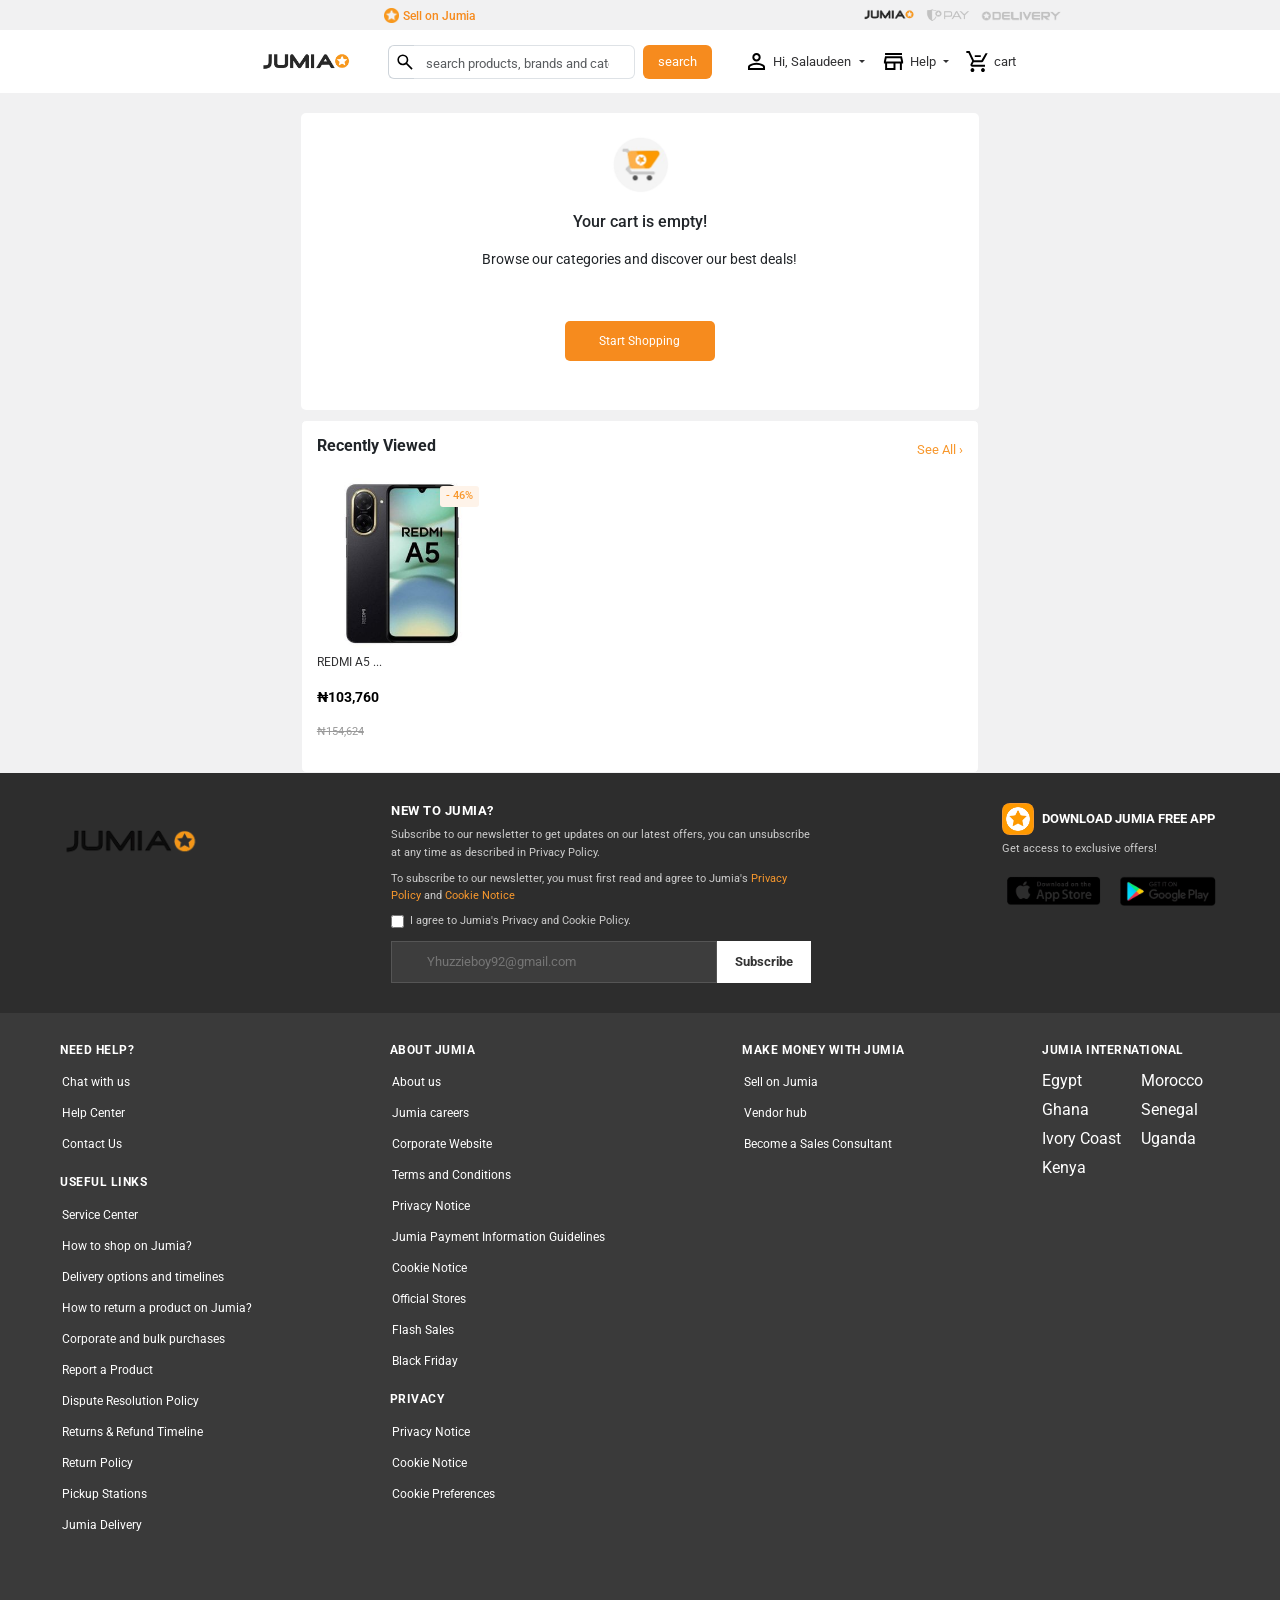
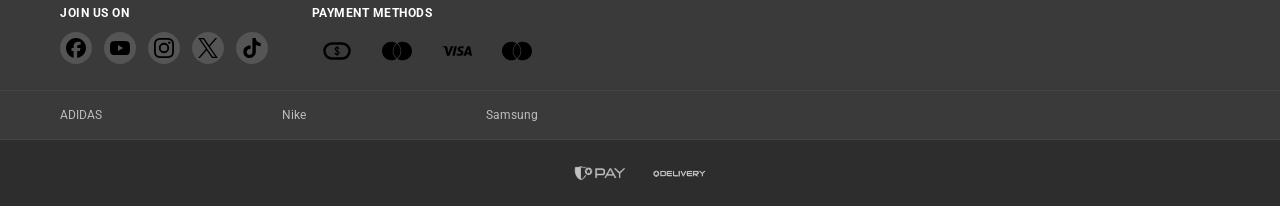
<file: cart.html>
<!doctype html>
<html lang="en">
  <head>
    <meta charset="utf-8" />
    <meta name="viewport" content="width=device-width, initial-scale=1" />
    <link
      href="https://fonts.googleapis.com/css2?family=Roboto:wght@300;400;500;700&display=swap"
      rel="stylesheet"
    />
    <link href="https://cdn.jsdelivr.net/npm/bootstrap@5.3.8/dist/css/bootstrap.min.css" rel="stylesheet" integrity="sha384-sRIl4kxILFvY47J16cr9ZwB07vP4J8+LH7qKQnuqkuIAvNWLzeN8tE5YBujZqJLB" crossorigin="anonymous">
    <link rel="stylesheet" href="./css/cart.css" />
    <link
      rel="shortcut icon"
      href="./assets/jumia_star-removebg-preview.png"
      type="image/x-icon"
    />
    <title>Cart</title>
  </head>
  <body>
<header>
  <div class="top">
        <div class="top-left">
          <img src="./assets/jumia_star-removebg-preview.png" alt="" />
          <a href="#">Sell on Jumia</a>
        </div>
        <div class="top-right">
          <img src="./assets/jumbg.png" class="jumia" alt="jumia" />
          <img src="./assets/adpay-removebg-preview.png" class="pay" alt="" />
          <img
            src="./assets/addeliver-removebg-preview.png"
            class="deliver"
            alt=""
          />
        </div>
      </div>
</header>

<!-- nav -->

<div class="nav-bg">
      <div class="nav-box">
        <div class="navboot">
          <nav class="navbar navbar-expand-lg bg-white">
            <div class="container-fluid p-0">
              <a class="navbar-brand" href="#">
                <img src="./assets/jum-removebg-preview.png" alt="logo" />
              </a>
              <button
                class="navbar-toggler"
                type="button"
                data-bs-toggle="collapse"
                data-bs-target="#navbarSupportedContent"
                aria-controls="navbarSupportedContent"
                aria-expanded="false"
                aria-label="toggle navigation"
              >
                <span class="navbar-toggler-icon"></span>
              </button>

              <div class="collapse navbar-collapse" id="navbarSupportedContent">
                <form class="d-flex mx-3 flex-grow-1" role="search">
                  <div class="input-group">
                    <span class="input-group-text bg-white border-end-0">
                      <img src="./assets/searchlogo.svg" alt="search" />
                    </span>
                    <input
                      class="form-control border-start-0"
                      type="search"
                      placeholder="search products, brands and categories"
                      aria-label="Search"
                    />
                  </div>
                  <button class="btn search-btn ms-2" type="submit">
                    search
                  </button>
                </form>

                <ul class="navbar-nav mb-0 ms-2">
                  <li class="nav-item dropdown">
                    <a
                      class="nav-link dropdown-toggle"
                      href="#"
                      role="button"
                      data-bs-toggle="dropdown"
                    >
                      <img src="./assets/person.svg" class="nav-img" alt="" /> Hi, Salaudeen
                    </a>
                    <ul class="dropdown-menu">
                      <li>
                        <a class="dropdown-item" href="./account.html"
                          ><img src="./assets/person.svg" alt="" />My Account</a
                        >
                      </li>
                      <li>
                        <a class="dropdown-item" href="./order.html"
                          ><img src="./assets/inventory.svg" alt="" />Orders</a
                        >
                      </li>
                      <li>
                        <a class="dropdown-item" href="#"
                          ><img src="./assets/mail.svg" alt="" />Inbox</a
                        >
                      </li>
                      <li>
                        <a class="dropdown-item" href="#"
                          ><img src="./assets/favorite.svg" alt="" />Wishlist</a
                        >
                      </li>
                      <li>
                        <a class="dropdown-item" href="#"
                          ><img
                            src="./assets/confirmation.svg"
                            alt=""
                          />voucher</a
                        >
                      </li>
                      <hr class="line my-1" />
                      <li class="text-center">
                        <a class="dropdown-item logout-btn" href="./index.html">Logout</a>
                      </li>
                    </ul>
                  </li>

                  <li class="nav-item dropdown">
                    <a
                      class="nav-link dropdown-toggle"
                      href="#"
                      role="button"
                      data-bs-toggle="dropdown"
                    >
                      <img src="./assets/store.svg" class="nav-img" alt="" />
                      Help
                    </a>
                    <ul class="dropdown-menu">
                      <li>
                        <a class="dropdown-item" href="#">Help Center</a>
                      </li>
                      <li>
                        <a class="dropdown-item" href="#">Place an order</a>
                      </li>
                      <li>
                        <a class="dropdown-item" href="#">Payment options</a>
                      </li>
                      <li>
                        <a class="dropdown-item" href="#">Track an order</a>
                      </li>
                      <li>
                        <a class="dropdown-item" href="#">Help Center</a>
                      </li>
                      <li>
                        <a class="dropdown-item" href="#">Cancel an order</a>
                      </li>
                      <li>
                        <a class="dropdown-item" href="#">Returns & Refunds</a>
                      </li>
                      <li>
                        <a class="dropdown-item" href="#"
                          >Coookie Preferences</a
                        >
                      </li>
                      <hr class="line my-1">
                      <li>
                        <a class="dropdown-item live-chat" href="#">
                          <img
                            src="./assets/sms.svg"
                            alt=""
                          />Live Chat</a
                        >
                      </li>
                      <li>
                        <a class="dropdown-item whatsapp" href="#">
                          <img
                            src="./assets/whatsapp-color.svg"
                            alt=""
                          />
                          WhatsApp</a
                        >
                      </li>
                    </ul>
                  </li>
                  <li class="nav-item">
                    <a class="nav-link" href="#">
                      <img src="./assets/home-cart.svg" class="nav-img" alt="" />
                      cart
                    </a>
                  </li>
                </ul>
              </div>
            </div>
          </nav>
        </div>
      </div>
    </div>


    <div class="cart">
      <img src="./assets/cart-removebg-preview.png" alt="cart" />
      <h2>Your cart is empty!</h2>
      <p>Browse our categories and discover our best deals!</p>
      <a href="./log in.html">
        <button>Start Shopping</button>
      </a>
    </div>
    <div class="recent">
      <div class="recent-header">
        <h2>Recently Viewed</h2>
        <a href="#">See All ›</a>
      </div>
      <div class="product-card">
        <span class="discount">- 46%</span>
        <img src="./assets/jumia_flashsales08.jpg" alt="product" />
        <p class="product">REDMI A5 ...</p>
        <p class="price">₦103,760</p>
        <p class="old-price">₦154,624</p>
      </div>
    </div>


   <footer>

    <!-- FOOTER TOP -->
    <div class="footer-top">
        <div class="footer-brand">
            <img src="./assets/jumialogo-removebg-preview.png" alt="">
        </div>

        <div class="footer-newsletter">
            <h4>NEW TO JUMIA?</h4>
            <p>Subscribe to our newsletter to get updates on our latest offers, you can unsubscribe at any time as described in Privacy Policy.</p>
            <p>To subscribe to our newsletter, you must first read and agree to Jumia's <a href="#">Privacy Policy</a> and <a href="#">Cookie Notice</a></p>
            <div class="checkbox-row">
                <input type="checkbox" id="agree">
                <label for="agree">I agree to Jumia's Privacy and Cookie Policy.</label>
            </div>
            <div class="subscribe-row">
                <input type="email" placeholder="Yhuzzieboy92@gmail.com">
                <button type="submit">Subscribe</button>
            </div>
        </div>

        <div class="footer-app">
            <h4>
                <span class="app-icon"><img src="./assets/footer_jumia.png" alt=""></span>
                DOWNLOAD JUMIA FREE APP
            </h4>
            <p>Get access to exclusive offers!</p>
            <div class="store-links">
                <a href="#"><img src="./assets/app_store-removebg-preview.png" alt=""></a>
                <a href="#"><img src="./assets/playstore-removebg-preview.png" alt=""></a>
            </div>
        </div>
    </div>

    <!-- FOOTER MIDDLE -->
    <div class="footer-middle">
        <div class="footer-col">
            <div class="col-section">
                <h4>NEED HELP?</h4>
                <ul>
                    <li><a href="#">Chat with us</a></li>
                    <li><a href="#">Help Center</a></li>
                    <li><a href="#">Contact Us</a></li>
                </ul>
            </div>
            <div class="col-section">
                <h4>USEFUL LINKS</h4>
                <ul>
                    <li><a href="#">Service Center</a></li>
                    <li><a href="#">How to shop on Jumia?</a></li>
                    <li><a href="#">Delivery options and timelines</a></li>
                    <li><a href="#">How to return a product on Jumia?</a></li>
                    <li><a href="#">Corporate and bulk purchases</a></li>
                    <li><a href="#">Report a Product</a></li>
                    <li><a href="#">Dispute Resolution Policy</a></li>
                    <li><a href="#">Returns & Refund Timeline</a></li>
                    <li><a href="#">Return Policy</a></li>
                    <li><a href="#">Pickup Stations</a></li>
                    <li><a href="#">Jumia Delivery</a></li>
                </ul>
            </div>
        </div>

        <div class="footer-col">
            <div class="col-section">
                <h4>ABOUT JUMIA</h4>
                <ul>
                    <li><a href="#">About us</a></li>
                    <li><a href="#">Jumia careers</a></li>
                    <li><a href="#">Corporate Website</a></li>
                    <li><a href="#">Terms and Conditions</a></a></li>
                    <li><a href="#">Privacy Notice</a></li>
                    <li><a href="#">Jumia Payment Information Guidelines</a></li>
                    <li><a href="#">Cookie Notice</a></li>
                    <li><a href="#">Official Stores</a></li>
                    <li><a href="#">Flash Sales</a></li>
                    <li><a href="#">Black Friday</a></li>
                </ul>
            </div>
            <div class="col-section">
                <h4>PRIVACY</h4>
                <ul>
                    <li><a href="#">Privacy Notice</a></li>
                    <li><a href="#">Cookie Notice</a></li>
                    <li><a href="#">Cookie Preferences</a></li>
                </ul>
            </div>
        </div>

        <div class="footer-col">
            <h4>MAKE MONEY WITH JUMIA</h4>
            <ul>
                <li><a href="#">Sell on Jumia</a></li>
                <li><a href="#">Vendor hub</a></li>
                <li><a href="#">Become a Sales Consultant</a></li>
            </ul>
        </div>

        <div class="footer-col">
            <h4>JUMIA INTERNATIONAL</h4>
            <div class="countries">
                <a href="#">Egypt</a>
                <a href="#">Morocco</a>
                <a href="#">Ghana</a>
                <a href="#">Senegal</a>
                <a href="#">Ivory Coast</a>
                <a href="#">Uganda</a>
                <a href="#">Kenya</a>
            </div>
        </div>
    </div>

    <!-- FOOTER BOTTOM -->
    <div class="footer-bottom-bg">
      <div class="footer-bottom">
        <div class="footer-social">
            <h4>JOIN US ON</h4>
            <div class="social-icons">
                <a href="#"><img src="./assets/facebook_logo.svg" alt=""></a>
                <a href="#"><img src="./assets/youtube.svg" alt=""></a>
                <a href="#"><img src="./assets/instagram.svg" alt=""></a>
                <a href="#"><img src="./assets/x.svg" alt=""></a>
                <a href="#"><img src="./assets/tiktok.svg" alt=""></a>
            </div>
        </div>

        <div class="footer-payment">
            <h4>PAYMENT METHODS</h4>
            <div class="payment-icons">
                <a href="#" class="pay-badge"><img src="./assets/finance_chip.svg" alt=""></a>
                <a href="#" class="pay-badge"><img src="./assets/mastercard.svg" alt=""></a>
                <a href="#" class="pay-badge"><img src="./assets/visa.svg" alt=""></a>
                <a href="#" class="pay-badge"><img src="./assets/mastercard.svg" alt=""></a>
            </div>
        </div>
    </div>
    </div>

    <!-- FOOTER BRANDS -->
    <div class="footer-brands">
        <a href="#">ADIDAS</a>
        <a href="#">Nike</a>
        <a href="#">Samsung</a>
    </div>

    <!-- FOOTER COPYRIGHT -->
    <div class="footer-copyright">
        <div class="pay-tag"><img src="./assets/adpay-removebg-preview.png" alt=""></div>
        <div class="pay-tag"><img src="./assets/addeliver-removebg-preview.png" alt=""></div>
    </div>

</footer>
<script src="https://cdn.jsdelivr.net/npm/bootstrap@5.3.8/dist/js/bootstrap.bundle.min.js" integrity="sha384-FKyoEForCGlyvwx9Hj09JcYn3nv7wiPVlz7YYwJrWVcXK/BmnVDxM+D2scQbITxI" crossorigin="anonymous"></script>
</body>
</html>
</file>
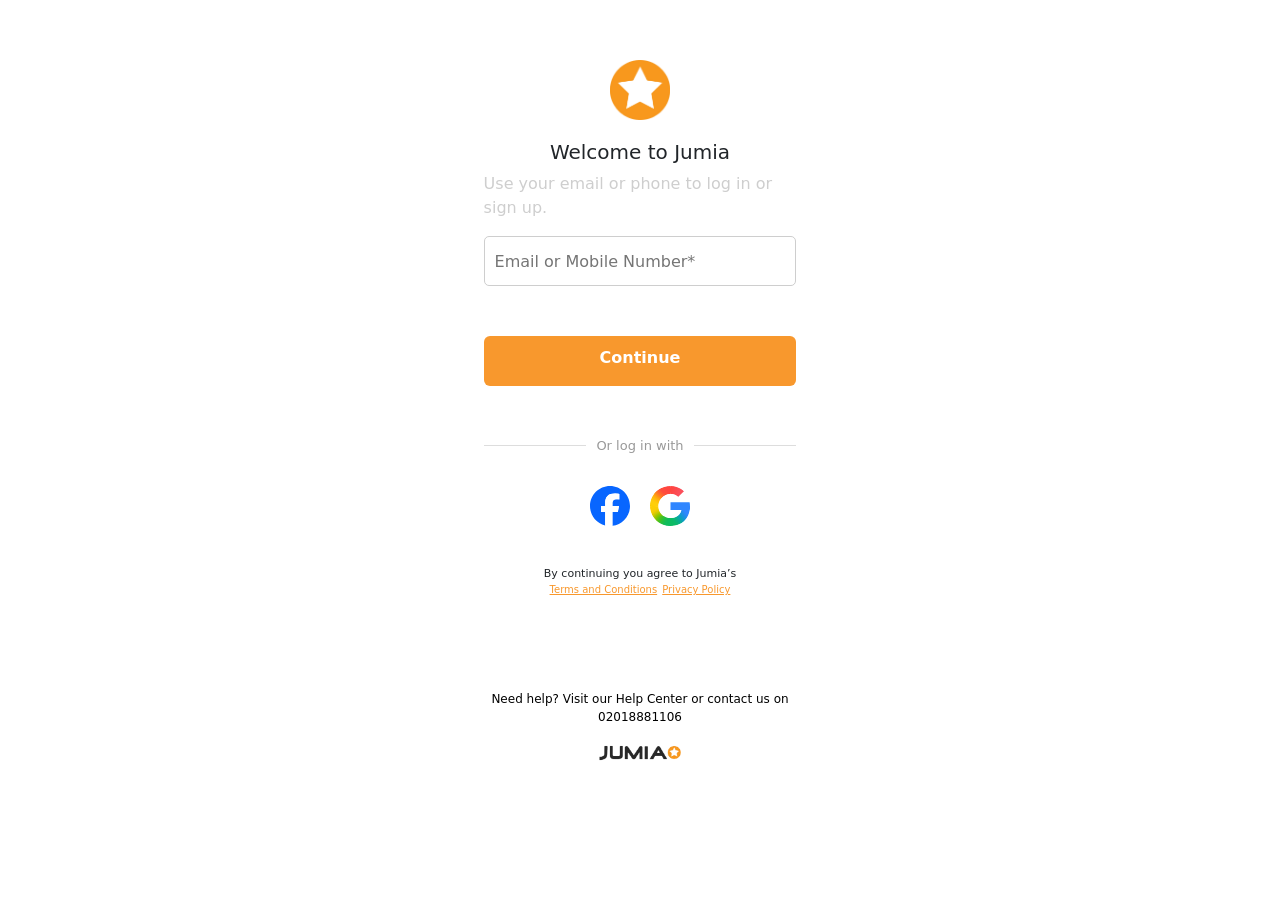
<file: identity.html>
<!DOCTYPE html>
<html lang="en">
<head>
    <meta charset="UTF-8">
    <meta name="viewport" content="width=device-width, initial-scale=1.0">
    <link href="https://cdn.jsdelivr.net/npm/bootstrap@5.3.8/dist/css/bootstrap.min.css" rel="stylesheet">
    <link rel="stylesheet" href="./css/signin.css">
    <link rel="shortcut icon" href="./assets/jumia_star-removebg-preview.png" type="image/x-icon">
    <title>Jumia</title>
</head>
<body>
    <div class="login-box">
        <img src="./assets/jumia_star-removebg-preview.png" alt="star">
        <h2>Welcome to Jumia</h2>
        <p class="text">Use your email or phone to log in or sign up.</p>

        <input type="email" name="email" id="email" placeholder="Email or Mobile Number*">
       <a class="btn btn-primary" href="./signin.html" role="button">Continue</a>

        <div class="divider">
            <span>Or log in with</span>
        </div>
        <div class="socials">
            <a href="https://web.facebook.com/jumia.com.ng/?_rdc=1&_rdr#">
                <img src="./assets/facebook.svg" alt="facebook"
                ></a>
            <a href="https://gmail.com/signin">
                <img src="./assets/google.svg" alt="google">
            </a>
        </div>
        <div class="label">
            <p>By continuing you agree to Jumia’s</p>
            <a href="https://my.jumia.com.ng/interaction/3Z-GAymd0pC6_UIjrHWiZ/en-ng/terms-and-conditions">
                Terms and Conditions
            </a>
            <a href="https://www.jumia.com.ng/sp-privacy/">
                Privacy Policy
            </a>
        </div>
        <p class="contact">
            Need help? Visit our Help Center or contact us on 02018881106
        </p>
        <div class="jumia">
            <img src="./assets/jumbg.png" alt="jumia">
        </div>
    </div>
</body>
</html>
</file>
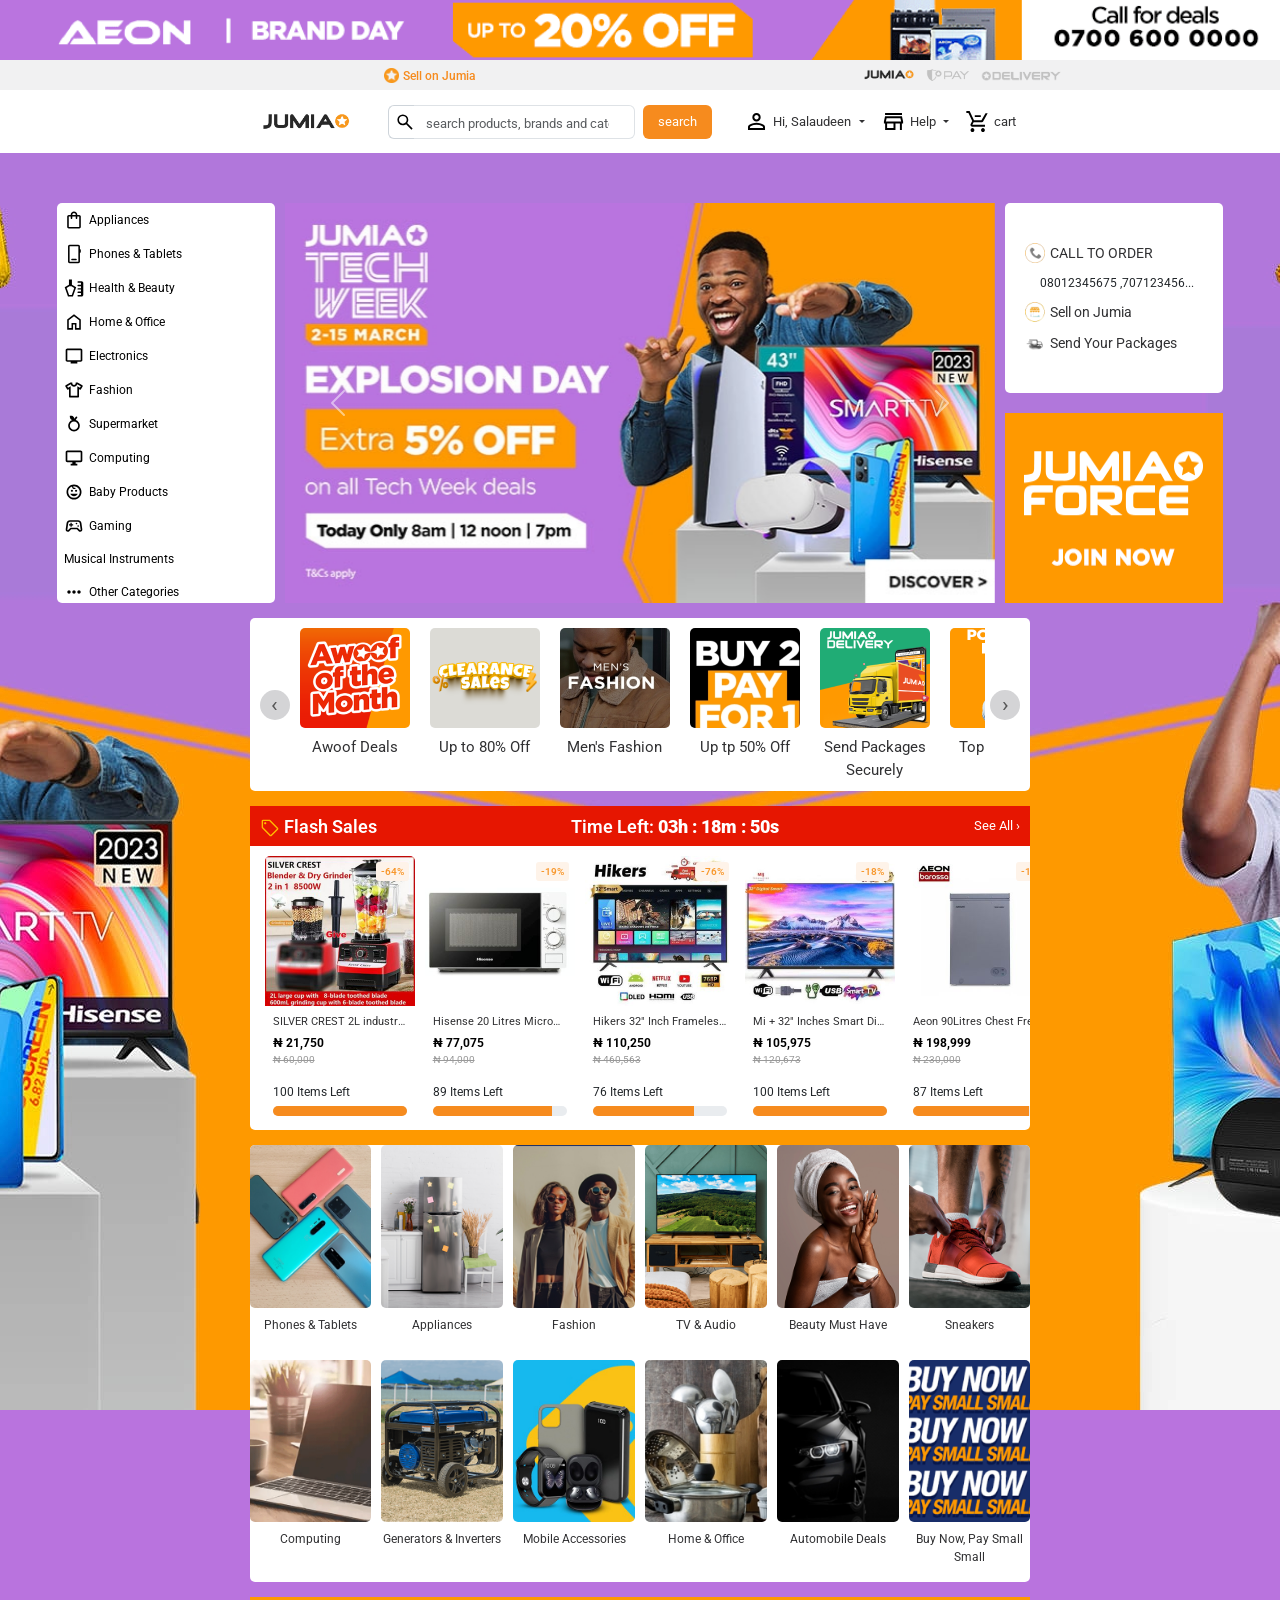
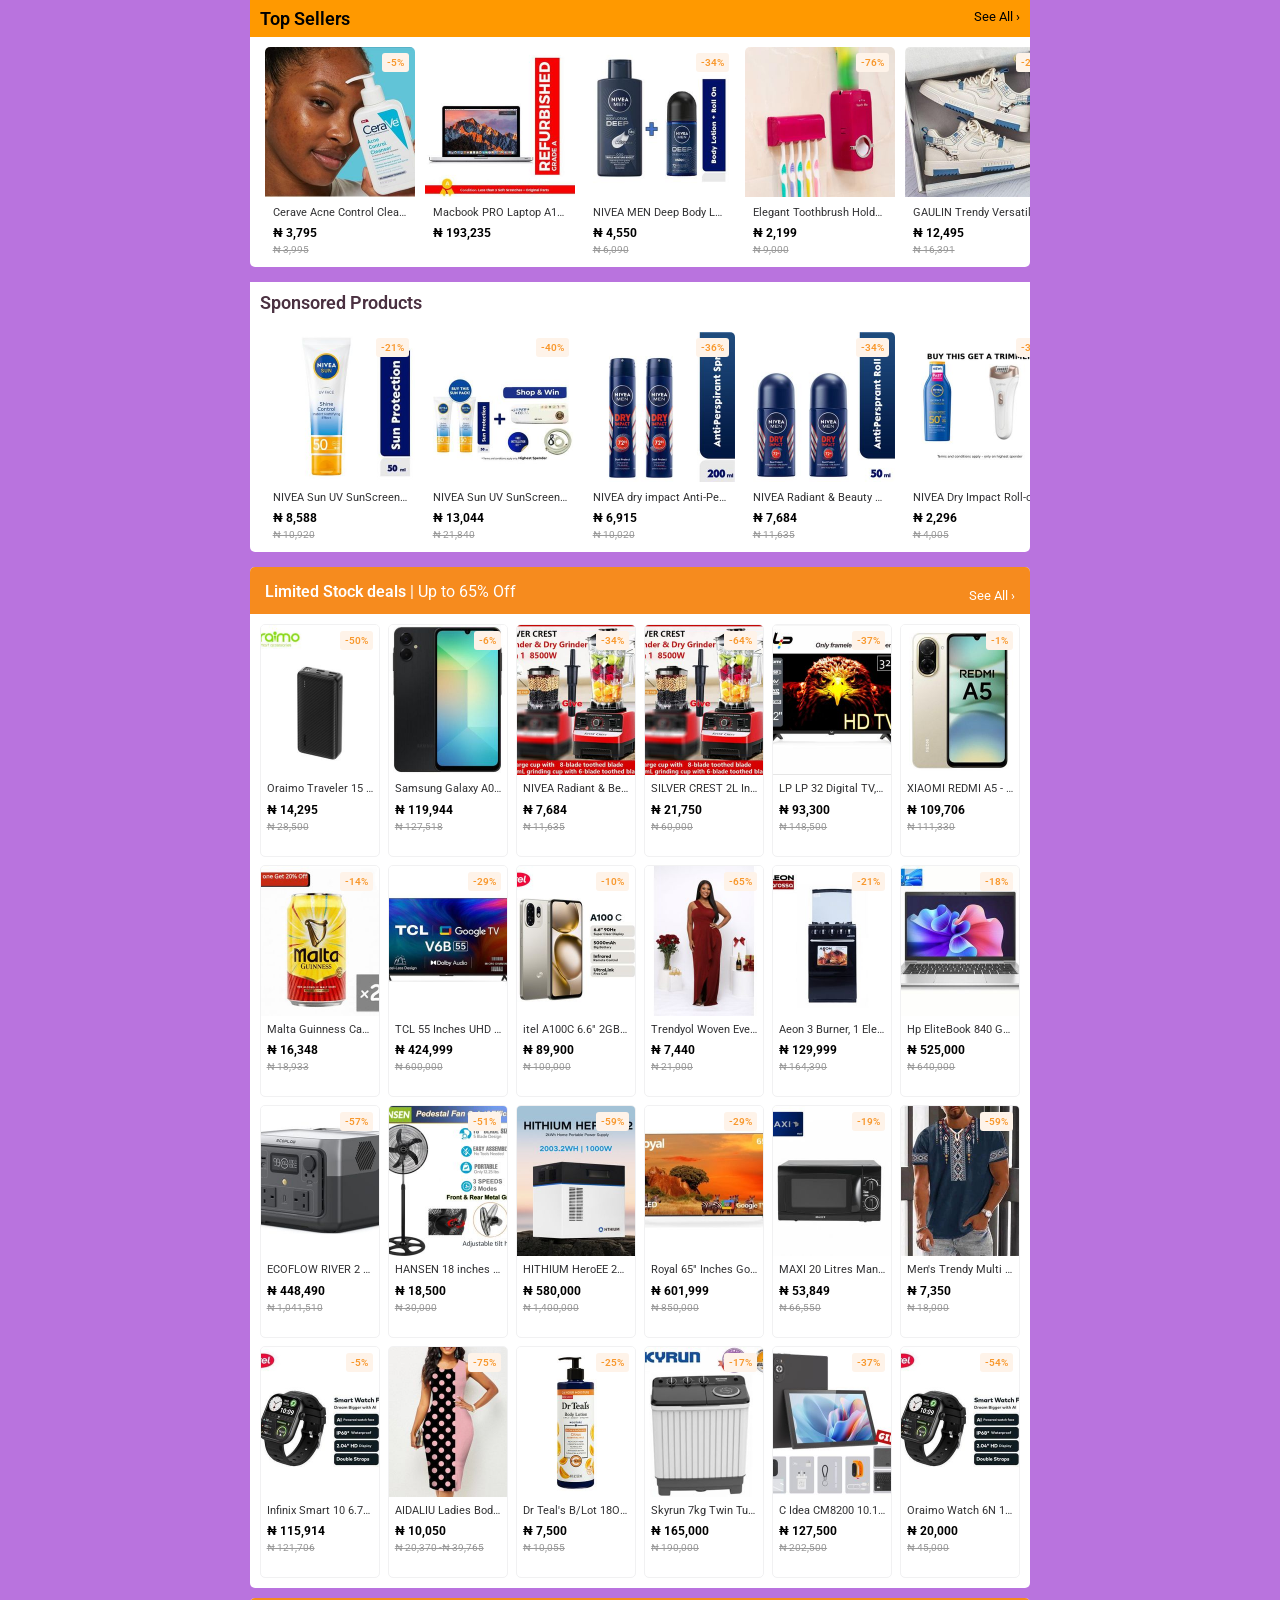
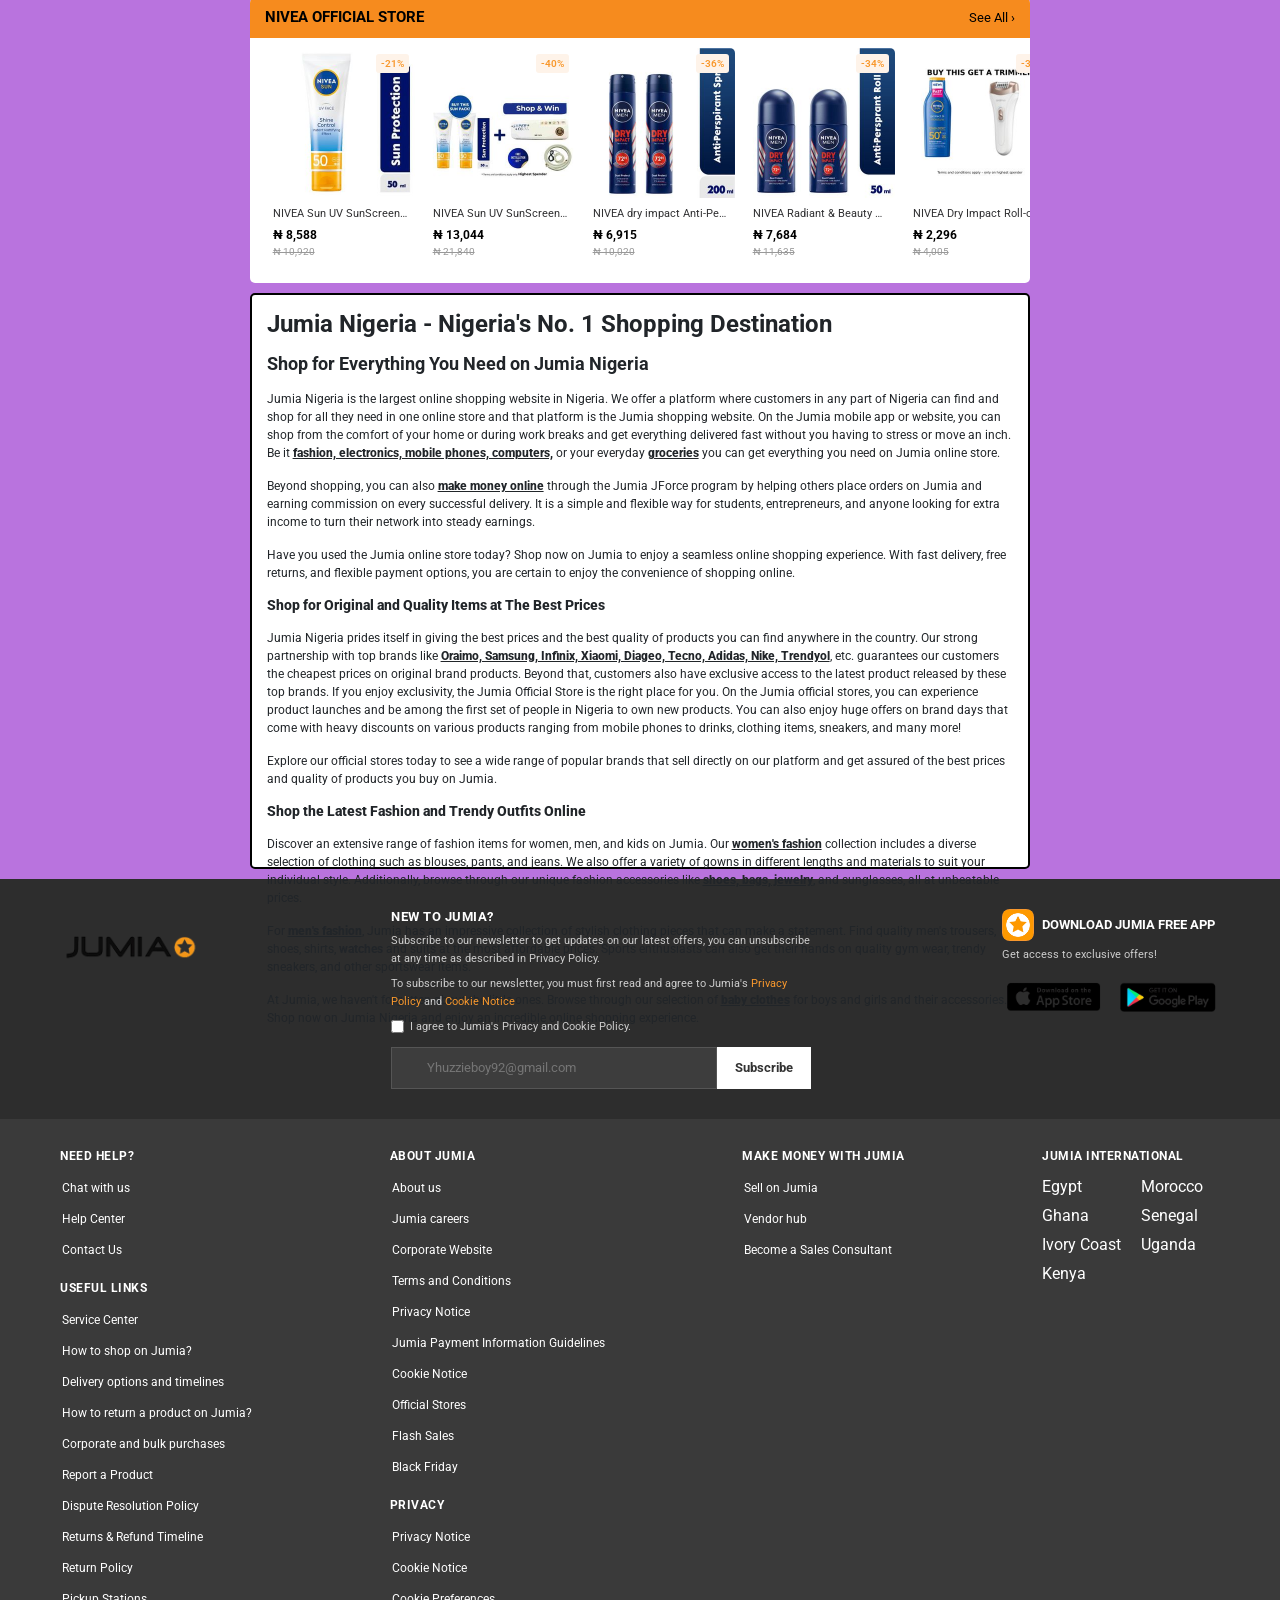
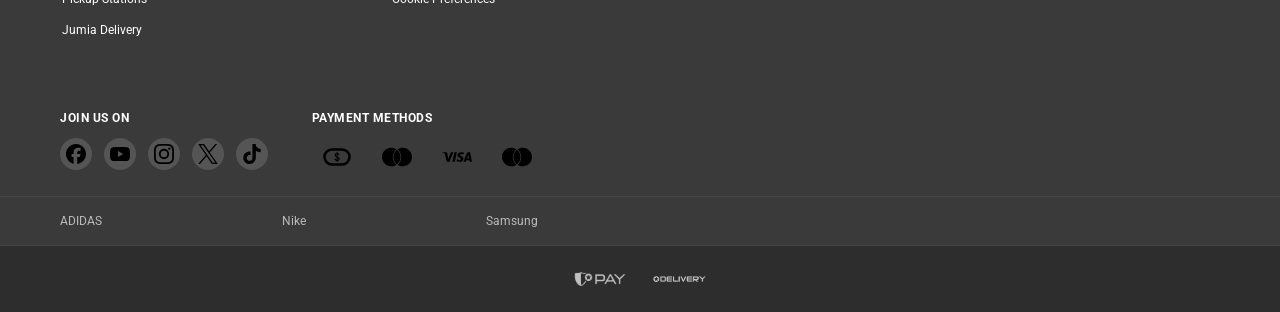
<file: log in.html>
<!doctype html>
<html lang="en">
  <head>
    <meta charset="UTF-8" />
    <meta name="viewport" content="width=device-width, initial-scale=1.0" />
    <link
      href="https://fonts.googleapis.com/css2?family=Roboto:wght@300;400;500;700&display=swap"
      rel="stylesheet"
    />
    <link
      href="https://cdn.jsdelivr.net/npm/bootstrap@5.3.8/dist/css/bootstrap.min.css"
      rel="stylesheet"
      integrity="sha384-sRIl4kxILFvY47J16cr9ZwB07vP4J8+LH7qKQnuqkuIAvNWLzeN8tE5YBujZqJLB"
      crossorigin="anonymous"
    />
    <link rel="shortcut icon" href="/assets/jumia_star.png" type="image/x-icon">
   <link rel="stylesheet" href="./css/log in.css">
    <title>Document</title>
  </head>
  <body>
    <header>
      <div class="advert">
        <div class="gif"></div>
      </div>
      <div class="top">
        <div class="top-left">
          <img src="./assets/jumia_star-removebg-preview.png" alt="" />
          <a href="#">Sell on Jumia</a>
        </div>
        <div class="top-right">
          <img src="./assets/jumbg.png" class="jumia" alt="jumia" />
          <img src="./assets/adpay-removebg-preview.png" class="pay" alt="" />
          <img
            src="./assets/addeliver-removebg-preview.png"
            class="deliver"
            alt=""
          />
        </div>
      </div>
    </header>

    <div class="nav-bg">
      <div class="nav-box">
        <div class="navboot">
          <nav class="navbar navbar-expand-lg bg-white">
            <div class="container-fluid p-0">
              <a class="navbar-brand" href="#">
                <img src="./assets/jum-removebg-preview.png" alt="logo" />
              </a>
              <button
                class="navbar-toggler"
                type="button"
                data-bs-toggle="collapse"
                data-bs-target="#navbarSupportedContent"
                aria-controls="navbarSupportedContent"
                aria-expanded="false"
                aria-label="toggle navigation"
              >
                <span class="navbar-toggler-icon"></span>
              </button>

              <div class="collapse navbar-collapse" id="navbarSupportedContent">
                <form class="d-flex mx-3 flex-grow-1" role="search">
                  <div class="input-group">
                    <span class="input-group-text bg-white border-end-0">
                      <img src="./assets/searchlogo.svg" alt="search" />
                    </span>
                    <input
                      class="form-control border-start-0"
                      type="search"
                      placeholder="search products, brands and categories"
                      aria-label="Search"
                    />
                  </div>
                  <button class="btn search-btn ms-2" type="submit">
                    search
                  </button>
                </form>

                <ul class="navbar-nav mb-0 ms-2">
                  <li class="nav-item dropdown">
                    <a
                      class="nav-link dropdown-toggle"
                      href="#"
                      role="button"
                      data-bs-toggle="dropdown"
                    >
                      <img src="./assets/person.svg" class="nav-img" alt="" /> Hi, Salaudeen
                    </a>
                    <ul class="dropdown-menu">
                      <li>
                        <a class="dropdown-item" href="./account.html"
                          ><img src="./assets/person.svg" alt="" />My Account</a
                        >
                      </li>
                      <li>
                        <a class="dropdown-item" href="./order.html"
                          ><img src="./assets/inventory.svg" alt="" />Orders</a
                        >
                      </li>
                      <li>
                        <a class="dropdown-item" href="#"
                          ><img src="./assets/mail.svg" alt="" />Inbox</a
                        >
                      </li>
                      <li>
                        <a class="dropdown-item" href="#"
                          ><img src="./assets/favorite.svg" alt="" />Wishlist</a
                        >
                      </li>
                      <li>
                        <a class="dropdown-item" href="#"
                          ><img
                            src="./assets/confirmation.svg"
                            alt=""
                          />voucher</a
                        >
                      </li>
                      <hr class="line my-1" />
                      <li class="text-center">
                        <a class="dropdown-item logout-btn" href="./index.html">Logout</a>
                      </li>
                    </ul>
                  </li>

                  <li class="nav-item dropdown">
                    <a
                      class="nav-link dropdown-toggle"
                      href="#"
                      role="button"
                      data-bs-toggle="dropdown"
                    >
                      <img src="./assets/store.svg" class="nav-img" alt="" />
                      Help
                    </a>
                    <ul class="dropdown-menu">
                      <li>
                        <a class="dropdown-item" href="#">Help Center</a>
                      </li>
                      <li>
                        <a class="dropdown-item" href="#">Place an order</a>
                      </li>
                      <li>
                        <a class="dropdown-item" href="#">Payment options</a>
                      </li>
                      <li>
                        <a class="dropdown-item" href="#">Track an order</a>
                      </li>
                      <li>
                        <a class="dropdown-item" href="#">Help Center</a>
                      </li>
                      <li>
                        <a class="dropdown-item" href="#">Cancel an order</a>
                      </li>
                      <li>
                        <a class="dropdown-item" href="#">Returns & Refunds</a>
                      </li>
                      <li>
                        <a class="dropdown-item" href="#"
                          >Coookie Preferences</a
                        >
                      </li>
                      <hr class="line my-1">
                      <li>
                        <a class="dropdown-item live-chat" href="#">
                          <img
                            src="./assets/sms.svg"
                            alt=""
                          />Live Chat</a
                        >
                      </li>
                      <li>
                        <a class="dropdown-item whatsapp" href="#">
                          <img
                            src="./assets/whatsapp-color.svg"
                            alt=""
                          />
                          WhatsApp</a
                        >
                      </li>
                    </ul>
                  </li>
                  <li class="nav-item">
                    <a class="nav-link" href="./cart.html">
                      <img src="./assets/home-cart.svg" class="nav-img" alt="" />
                      cart
                    </a>
                  </li>
                </ul>
              </div>
            </div>
          </nav>
        </div>
      </div>
    </div>

    <!-- flex layout -->
    <div class="layout">
        <aside>
          <a href="#" class="side">
            <img src="./assets/shopping_bag.svg" alt="">Appliances
          </a>
          <a href="#" class="side">
            <img src="./assets/mobile_3.svg" alt="">Phones & Tablets
          </a>
          <a href="#" class="side">
            <img src="./assets/health_and_beauty.svg" alt="">Health & Beauty
          </a>
          <a href="#" class="side">
            <img src="./assets/home.svg" alt="">Home & Office
          </a>
          <a href="#" class="side">
            <img src="./assets/tv.svg" alt="">Electronics
          </a>
          <a href="#" class="side">
            <img src="./assets/apparel.svg" alt="">Fashion
          </a>
          <a href="#" class="side">
            <img src="./assets/nutrition.svg" alt="">Supermarket
          </a>
          <a href="#" class="side">
            <img src="./assets/desktop_windows.svg" alt="">Computing
          </a>
          <a href="#" class="side">
            <img src="./assets/child_care.svg" alt="">Baby Products
          </a>
          <a href="#" class="side">
            <img src="./assets/sports_esports.svg" alt="">Gaming
          </a>
          <a href="#" class="side">
            Musical Instruments
          </a>
          <a href="#" class="side">
            <img src="./assets/more_horiz.svg" alt="">Other Categories
          </a>
        </aside>

        <section>
          <div id="carouselExampleFade" class="carousel slide carousel-fade">
            <div class="carousel-inner">
              <div class="carousel-item active">
                <img src="./assets/jumia_landing1.jpg" class="d-block" alt="banner 1">
              </div>
              <div class="carousel-item">
                <img src="./assets/jumia_landing2.gif" class="d-block" alt="banner 2">
              </div>
              <div class="carousel-item">
                <img src="./assets/jumia_landing3.gif" class="d-block" alt="banner 3">
              </div>
              <div class="carousel-item">
                <img src="./assets/jumia_landing4.jpg" class="d-block" alt="banner 4">
              </div>
              <div class="carousel-item">
                <img src="./assets/jumia_landing5.gif" class="d-block" alt="banner 5">
              </div>
              <div class="carousel-item">
                <img src="./assets/jumia_landing6.png" class="d-block" alt="banner 6">
              </div>
              <div class="carousel-item">
                <img src="./assets/jumia_landing7.jpg" class="d-block" alt="banner 7">
              </div>
              <div class="carousel-item">
                <img src="./assets/jumia_landing8.jpg" class="d-block" alt="banner 8">
              </div>
            </div>
            <button class="carousel-control-prev" type="button" data-bs-target="#carouselExampleFade" data-bs-slide="prev">
              <span class="carousel-control-prev-icon" aria-hidden="true"></span>
              <span class="visually-hidden">Previous</span>
            </button>
            <button class="carousel-control-next" type="button" data-bs-target="#carouselExampleFade" data-bs-slide="next">
              <span class="carousel-control-next-icon" aria-hidden="true"></span>
              <span class="visually-hidden">Next</span>
            </button>
          </div>
        </section>

        <div class="box">
          <div class="box-1">
            <a href="#">
              <img src="./assets/jumia_sidebox1-removebg-preview.png" alt="">
              CALL TO ORDER
            </a>
            <p class="tel">08012345675 ,707123456...</p>
            <a href="#">
              <img src="./assets/jumia_sidebox2-removebg-preview.png" alt="">
              Sell on Jumia
            </a>
            <a href="#">
              <img src="./assets/jumia_sidebox3-removebg-preview.png" alt="">
              Send Your Packages
            </a>
          </div>

          <div class="box-2">
            <img src="./assets/jumia_landing9.gif" alt="ad 2">
          </div>
        </div>
      </div>
   
      <!-- first slide -->

      <div class="category-wrapper">
        <button class="slider-btn prev-btn">&#8249;</button>
        <div class="category-slider">
          <div class="category-item">
            <div class="category-img">
              <img src="./assets/jumia_scroll01.png" alt="">
            </div>
            <p>Awoof Deals</p>
          </div>
          <div class="category-item">
            <div class="category-img">
              <img src="./assets/jumia_scroll02.png" alt="">
            </div>
            <p>Up to 80% Off</p>
          </div>
          <div class="category-item">
            <div class="category-img">
              <img src="./assets/jumia_scroll03.jpg" alt="">
            </div>
            <p>Men's Fashion</p>
          </div>
          <div class="category-item">
            <div class="category-img">
              <img src="./assets/jumia_scroll04.jpg" alt="">
            </div>
            <p>Up tp 50% Off</p>
          </div>
          <div class="category-item">
            <div class="category-img">
              <img src="./assets/jumia_scroll05.png" alt="">
            </div>
            <p>Send Packages Securely</p>
          </div>
          <div class="category-item">
            <div class="category-img">
              <img src="./assets/jumia_scroll06.gif" alt="">
            </div>
            <p>Top picks For You</p>
          </div>
          <div class="category-item">
            <div class="category-img">
              <img src="./assets/jumia_scroll07.gif" alt="">
            </div>
            <p>Call For Deals</p>
          </div>
          <div class="category-item">
            <div class="category-img">
              <img src="./assets/jumia_scroll08.png" alt="">
            </div>
            <p>Unlock Your Deal</p>
          </div>
          <div class="category-item">
            <div class="category-img">
              <img src="./assets/jumia_scroll09.jpg" alt="">
            </div>
            <p>Groceries</p>
          </div>
          <div class="category-item">
            <div class="category-img">
              <img src="./assets/jumia_scroll10.png" alt="">
            </div>
            <p>Video Games</p>
          </div>
          <div class="category-item">
            <div class="category-img">
              <img src="./assets/jumia_scroll11.jpg" alt="">
            </div>
            <p>Kid's,baby and More</p>
          </div>

        </div>
        <button class="slider-btn next-btn">&#8250;</button>
      </div>

      <!-- Flash sales -->

      <div class="top-items">
        <div class="top-header">
          <h2>
            <img src="./assets/flashsales.svg" alt="">
            Flash Sales
          </h2>
          <h2>Time Left: <strong>03h : 18m : 50s</strong></h2>
          <a href="#">See All ›</a>
        </div>

        <div class="property-cards">

            <div class="property-card">
                <div class="card-img">
                    <span class="discount">-64%</span>
                    <img src="./assets/jumia_flashsales01.jpg" alt="">
                </div>
                <div class="card-info">
                    <p class="product-name">SILVER CREST 2L industrial 8500...</p>
                    <p class="new-price">₦ 21,750</p>
                    <p class="old-price">₦ 60,000</p>
                    <p class="items-left">100 Items Left</p>
                    <div class="progress" role="progressbar" aria-label="Success example" aria-valuenow="25" aria-valuemin="0" aria-valuemax="100">
                        <div class="progress-bar text-bg-success" style="width: 100%"></div>
                    </div>
                </div>
            </div>

            <div class="property-card">
                <div class="card-img">
                    <span class="discount">-19%</span>
                    <img src="./assets/jumia_flashsales02.jpg" alt="">
                </div>
                <div class="card-info">
                    <p class="product-name">Hisense 20 Litres Microwave (H...)</p>
                    <p class="new-price">₦ 77,075</p>
                    <p class="old-price">₦ 94,000</p>
                    <p class="items-left">89 Items Left</p>
                    <div class="progress" role="progressbar" aria-label="Success example" aria-valuenow="25" aria-valuemin="0" aria-valuemax="100">
                        <div class="progress-bar text-bg-success" style="width: 89%"></div>
                    </div>
                </div>
            </div>

            <div class="property-card">
                <div class="card-img">
                    <span class="discount">-76%</span>
                    <img src="./assets/jumia_flashsales03.jpg" alt="">
                </div>
                <div class="card-info">
                    <p class="product-name">Hikers 32" Inch Frameless Andr...</p>
                    <p class="new-price">₦ 110,250</p>
                    <p class="old-price">₦ 460,563</p>
                    <p class="items-left">76 Items Left</p>
                    <div class="progress" role="progressbar" aria-label="Success example" aria-valuenow="25" aria-valuemin="0" aria-valuemax="100">
                        <div class="progress-bar text-bg-success" style="width: 76%"></div>
                    </div>
                </div>
            </div>

            <div class="property-card">
                <div class="card-img">
                    <span class="discount">-18%</span>
                    <img src="./assets/jumia_flashsales04.jpg" alt="">
                </div>
                <div class="card-info">
                    <p class="product-name">Mi + 32" Inches Smart Digital Sa...</p>
                    <p class="new-price">₦ 105,975</p>
                    <p class="old-price">₦ 120,673</p>
                    <p class="items-left">100 Items Left</p>
                    <div class="progress" role="progressbar" aria-label="Success example" aria-valuenow="25" aria-valuemin="0" aria-valuemax="100">
                        <div class="progress-bar text-bg-success" style="width: 100%"></div>
                    </div>
                </div>
            </div>

            <div class="property-card">
                <div class="card-img">
                    <span class="discount">-17%</span>
                    <img src="./assets/jumia_flashsales05.jpg" alt="">
                </div>
                <div class="card-info">
                    <p class="product-name">Aeon 90Litres Chest Freezer (AC...)</p>
                    <p class="new-price">₦ 198,999</p>
                    <p class="old-price">₦ 230,000</p>
                    <p class="items-left">87 Items Left</p>
                    <div class="progress" role="progressbar" aria-label="Success example" aria-valuenow="25" aria-valuemin="0" aria-valuemax="100">
                        <div class="progress-bar text-bg-success" style="width: 87%"></div>
                    </div>
                </div>
            </div>

            <div class="property-card">
                <div class="card-img">
                    <span class="discount">-9%</span>
                    <img src="./assets/jumia_flashsales06.jpg" alt="">
                </div>
                <div class="card-info">
                    <p class="product-name">Mi + (Mij) 43" Inches Digital Sat...</p>
                    <p class="new-price">₦ 186,829</p>
                    <p class="old-price">₦ 205,511</p>
                    <p class="items-left">100 Items Left</p>
                    <div class="progress" role="progressbar" aria-label="Success example" aria-valuenow="25" aria-valuemin="0" aria-valuemax="100">
                        <div class="progress-bar text-bg-success" style="width: 100%"></div>
                    </div>
                </div>
            </div>

            <div class="property-card">
                <div class="card-img">
                    <span class="discount">-19%</span>
                    <img src="./assets/jumia_flashsales07.jpg" alt="">
                </div>
                <div class="card-info">
                    <p class="product-name">Maxi 20 Litres Manual Microwa...</p>
                    <p class="new-price">₦ 53,849</p>
                    <p class="old-price">₦ 66,550</p>
                    <p class="items-left">100 Items Left</p>
                    <div class="progress" role="progressbar" aria-label="Success example" aria-valuenow="25" aria-valuemin="0" aria-valuemax="100">
                        <div class="progress-bar text-bg-success" style="width: 100%"></div>
                    </div>
                </div>
            </div>

            <div class="property-card">
                <div class="card-img">
                    <span class="discount">-1%</span>
                    <img src="./assets/jumia_flashsales08.jpg" alt="">
                </div>
                <div class="card-info">
                    <p class="product-name">XIAOMI REDMI A5 - 6.88 3GB R..</p>
                    <p class="new-price">₦ 109,706</p>
                    <p class="old-price">₦ 111,330</p>
                    <p class="items-left">100 Items Left</p>
                    <div class="progress" role="progressbar" aria-label="Success example" aria-valuenow="25" aria-valuemin="0" aria-valuemax="100">
                        <div class="progress-bar text-bg-success" style="width: 100%"></div>
                    </div>
                </div>
            </div>

            <div class="property-card">
                <div class="card-img">
                    <span class="discount">-17%</span>
                    <img src="./assets/jumia_flashsales09.jpg" alt="">
                </div>
                <div class="card-info">
                    <p class="product-name">AEON 85L Double Door Fridge ...</p>
                    <p class="new-price">₦ 182,759</p>
                    <p class="old-price">₦ 219,315</p>
                    <p class="items-left">47 Items Left</p>
                    <div class="progress" role="progressbar" aria-label="Success example" aria-valuenow="25" aria-valuemin="0" aria-valuemax="100">
                        <div class="progress-bar text-bg-success" style="width: 47%"></div>
                    </div>
                </div>
            </div>

            <div class="property-card">
                <div class="card-img">
                    <span class="discount">-28%</span>
                    <img src="./assets/jumia_flashsales10.jpg" alt="">
                </div>
                <div class="card-info">
                    <p class="product-name">Infinix Hot 60i 6.78" 4GB RAM/1...</p>
                    <p class="new-price">₦ 153,999</p>
                    <p class="old-price">₦ 212,442</p>
                    <p class="items-left">100 Items Left</p>
                    <div class="progress" role="progressbar" aria-label="Success example" aria-valuenow="25" aria-valuemin="0" aria-valuemax="100">
                        <div class="progress-bar text-bg-success" style="width: 100%"></div>
                    </div>
                </div>
            </div>

            <div class="property-card">
                <div class="card-img">
                    <span class="discount">-21%</span>
                    <img src="./assets/jumia_flashsales11.jpg" alt="">
                </div>
                <div class="card-info">
                    <p class="product-name">Aeon 3 Burner, 1 Electric 50 x 5...</p>
                    <p class="new-price">₦ 129,999</p>
                    <p class="old-price">₦ 164,390</p>
                    <p class="items-left">100 Items Left</p>
                    <div class="progress" role="progressbar" aria-label="Success example" aria-valuenow="25" aria-valuemin="0" aria-valuemax="100">
                        <div class="progress-bar text-bg-success" style="width: 100%"></div>
                    </div>
                </div>
            </div>

            <div class="property-card">
                <div class="card-img">
                    <span class="discount">-10%</span>
                    <img src="./assets/jumia_flashsales12.jpg" alt="">
                </div>
                <div class="card-info">
                    <p class="product-name">Hikers 55" Inch Frameless Andr ..</p>
                    <p class="new-price">₦ 322,400</p>
                    <p class="old-price">₦ 358,226</p>
                    <p class="items-left">100 Items Left</p>
                    <div class="progress" role="progressbar" aria-label="Success example" aria-valuenow="25" aria-valuemin="0" aria-valuemax="100">
                        <div class="progress-bar text-bg-success" style="width: 100%"></div>
                    </div>
                </div>
            </div>

            <div class="property-card">
                <div class="card-img">
                    <span class="discount">-20%</span>
                    <img src="./assets/jumia_flashsales13.jpg" alt="">
                </div>
                <div class="card-info">
                    <p class="product-name">Nexus 4 Burner (4 + 0) Gas Coo...</p>
                    <p class="new-price">₦ 144,999</p>
                    <p class="old-price">₦ 101,705</p>
                    <p class="items-left">92 Items Left</p>
                    <div class="progress" role="progressbar" aria-label="Success example" aria-valuenow="25" aria-valuemin="0" aria-valuemax="100">
                        <div class="progress-bar text-bg-success" style="width: 92%"></div>
                    </div>
                </div>
            </div>

            <div class="property-card">
                <div class="card-img">
                    <span class="discount">-1%</span>
                    <img src="./assets/jumia_flashsales14.jpg" alt="">
                </div>
                <div class="card-info">
                    <p class="product-name">itel A100C 6.6" 2GB RAM/64GB ...</p>
                    <p class="new-price">₦ 89,800</p>
                    <p class="old-price">₦ 89,900</p>
                    <p class="items-left">89 Items Left</p>
                    <div class="progress" role="progressbar" aria-label="Success example" aria-valuenow="25" aria-valuemin="0" aria-valuemax="100">
                        <div class="progress-bar text-bg-success" style="width: 89%"></div>
                    </div>
                </div>
            </div>

            <div class="property-card">
                <div class="card-img">
                    <span class="discount">-30%</span>
                    <img src="./assets/jumia_flashsales15.jpg" alt="">
                </div>
                <div class="card-info">
                    <p class="product-name">Sun King Solar Fan With 20W S...</p>
                    <p class="new-price">₦ 94,500</p>
                    <p class="old-price">₦ 135,700</p>
                    <p class="items-left">75 Items Left</p>
                    <div class="progress" role="progressbar" aria-label="Success example" aria-valuenow="25" aria-valuemin="0" aria-valuemax="100">
                        <div class="progress-bar text-bg-success" style="width: 75%"></div>
                    </div>
                </div>
            </div>           
        </div>
    </div>

    <!-- product category -->

    <div class="product-category">
        <div class="grid child-a">
            <img src="./assets/products_category01.jpg" alt="">
            <p>Phones & Tablets</p>
        </div>
        <div class="grid child-a">
            <img src="./assets/products_category02.png" alt="">
            <p>Appliances</p>
        </div>
        <div class="grid child-a">
            <img src="./assets/products_category03.jpg" alt="">
            <p>Fashion</p>
        </div>
        <div class="grid child-a">
            <img src="./assets/products_category04.png" alt="">
            <p>TV & Audio</p>
        </div>
        <div class="grid child-a">
            <img src="./assets/products_category05.png" alt="">
            <p>Beauty Must Have</p>
        </div>
        <div class="grid child-a">
            <img src="./assets/products_category06.png" alt="">
            <p>Sneakers</p>
        </div>
        <div class="grid child-a">
            <img src="/assets/products_category07.png" alt="">
            <p>Computing</p>
        </div>
        <div class="grid child-a">
            <img src="./assets/products_category08.png" alt="">
            <p>Generators & Inverters</p>
        </div>
        <div class="grid child-a">
            <img src="./assets/products_category09.png" alt="">
            <p>Mobile Accessories</p>
        </div>
        <div class="grid child-a">
            <img src="./assets/products_category10.jpg" alt="">
            <p>Home & Office</p>
        </div>
        <div class="grid child-a">
            <img src="./assets/products_category11.jpg" alt="">
            <p>Automobile Deals</p>
        </div>
        <div class="grid child-a">
            <img src="./assets/products_category12.gif" alt="">
            <p>Buy Now, Pay Small Small</p>
        </div>
    </div>

    <!-- top sellers -->

    <div class="top-sellers">
        <div class="top-header">
          <h2>Top Sellers</h2>
          <a href="#">See All ›</a>
        </div>

        <div class="property-cards">
            <div class="property-card">
                <div class="card-img">
                    <span class="discount">-5%</span>
                    <img src="./assets/jumia_wallet1.jpg" alt="">
                </div>
                <div class="card-info">
                    <p class="product-name">Cerave Acne Control Clea...</p>
                    <p class="new-price">₦ 3,795</p>
                    <p class="old-price">₦ 3,995</p>
                </div>
            </div>

            <div class="property-card">
                <div class="card-img">
                    <img src="./assets/jumia_wallet2.jpg" alt="">
                </div>
                <div class="card-info">
                    <p class="product-name">Macbook PRO Laptop A1278 13..</p>
                    <p class="new-price">₦ 193,235</p>
                </div>
            </div>

            <div class="property-card">
                <div class="card-img">
                    <span class="discount">-34%</span>
                    <img src="./assets/jumia_wallet_nivea1.jpg" alt="">
                </div>
                <div class="card-info">
                    <p class="product-name">NIVEA MEN Deep Body Lotion ...</p>
                    <p class="new-price">₦ 4,550</p>
                    <p class="old-price">₦ 6,090</p>
                </div>
            </div>

            <div class="property-card">
                <div class="card-img">
                    <span class="discount">-76%</span>
                    <img src="./assets/jumia_wallet3.jpg" alt="">
                </div>
                <div class="card-info">
                    <p class="product-name">Elegant Toothbrush Holder And...</p>
                    <p class="new-price">₦ 2,199</p>
                    <p class="old-price">₦ 9,000</p>
                </div>
            </div>

            <div class="property-card">
                <div class="card-img">
                    <span class="discount">-24%</span>
                    <img src="./assets/jumia_wallet4.jpg" alt="">
                </div>
                <div class="card-info">
                    <p class="product-name">GAULIN Trendy Versatile Shoes ...</p>
                    <p class="new-price">₦ 12,495</p>
                    <p class="old-price">₦ 16,391</p>
                </div>
            </div>

            <div class="property-card">
                <div class="card-img">
                    <span class="discount">-24%</span>
                    <img src="./assets/jumia_wallet5.jpg" alt="">
                </div>
                <div class="card-info">
                    <p class="product-name">Cotton Club AUD DE PERFUME</p>
                    <p class="new-price">₦ 2,270</p>
                    <p class="old-price">₦ 2,999</p>
                </div>
            </div>

            <div class="property-card">
                <div class="card-img">
                    <span class="discount">-53%</span>
                    <img src="./assets/jumia_wallet6.jpg" alt="">
                </div>
                <div class="card-info">
                    <p class="product-name">9 in 1 Push Up Rack Board Fitness ..</p>
                    <p class="new-price">₦ 8,940</p>
                    <p class="old-price">₦ 19,057</p>
                </div>
            </div>

            <div class="property-card">
                <div class="card-img">
                    <span class="discount">-9%</span>
                    <img src="./assets/jumia_wallet7.jpg" alt="">
                </div>
                <div class="card-info">
                    <p class="product-name">Boscon Auto Ignition Table Top ...</p>
                    <p class="new-price">₦ 17,294</p>
                    <p class="old-price">₦ 19,023</p>
                </div>
            </div>

            <div class="property-card">
                <div class="card-img">
                    <span class="discount">-68%</span>
                    <img src="./assets/jumia_wallet10.jpg" alt="">
                </div>
                <div class="card-info">
                    <p class="product-name">Biore UV Aqua Rich Watery Sun</p>
                    <p class="new-price">₦ 2,899</p>
                    <p class="old-price">₦ 9,000</p>
                </div>
            </div>

            <div class="property-card">
                <div class="card-img">
                    <span class="discount">-2%</span>
                    <img src="./assets/jumia_wallet9.jpg" alt="">
                </div>
                <div class="card-info">
                    <p class="product-name">itel PowerPulse B1481 27000m ...</p>
                    <p class="new-price">₦ 24,000</p>
                    <p class="old-price">₦ 24,500</p>
                </div>
            </div>

            <div class="property-card">
                <div class="card-img">
                    <span class="discount">-47%</span>
                    <img src="./assets/jumia_wallet8.jpg" alt="">
                </div>
                <div class="card-info">
                    <p class="product-name">Inspire Perfume Fragtance INSP...</p>
                    <p class="new-price">₦ 3,999</p>
                    <p class="old-price">₦ 7,000</p>
                </div>
            </div>

            <div class="property-card">
                <div class="card-img">
                    <span class="discount">-47%</span>
                    <img src="./assets/jumia_wallet12.jpg" alt="">
                </div>
                <div class="card-info">
                    <p class="product-name">Mateamoda Women Shoes San ...</p>
                    <p class="new-price">₦ 10,082</p>
                    <p class="old-price">₦ 10,949</p>
                </div>
            </div>

            <div class="property-card">
                <div class="card-img">
                    <span class="discount">-6%</span>
                    <img src="./assets/jumia_wallet11.jpg" alt="">
                </div>
                <div class="card-info">
                    <p class="product-name">itel smart Watch Fit o20 2.04" ...</p>
                    <p class="new-price">₦ 16,032</p>
                    <p class="old-price">₦ 17,000</p>
                </div>
            </div>
        </div>
    </div>

    <!-- sponsored products -->

    <div class="sponsored">
        <div class="top-header">
          <h2>Sponsored Products</h2>
        </div>

        <div class="property-cards">
            <div class="property-card">
                <div class="card-img">
                    <span class="discount">-21%</span>
                    <img src="./assets/sponsored-products1.jpg" alt="">
                </div>
                <div class="card-info">
                    <p class="product-name">NIVEA Sun UV SunScreen Face ...</p>
                    <p class="new-price">₦ 8,588</p>
                    <p class="old-price">₦ 10,920</p>
                </div>
            </div>

            <div class="property-card">
                <div class="card-img">
                    <span class="discount">-40%</span>
                    <img src="./assets/sponsored-products2.jpg" alt="">
                </div>
                <div class="card-info">
                    <p class="product-name">NIVEA Sun UV SunScreen Face ...</p>
                    <p class="new-price">₦ 13,044</p>
                    <p class="old-price">₦ 21,840</p>
                </div>
            </div>

            <div class="property-card">
                <div class="card-img">
                    <span class="discount">-36%</span>
                    <img src="./assets/sponsored-products3.jpg" alt="">
                </div>
                <div class="card-info">
                    <p class="product-name">NIVEA dry impact Anti-Perspira...</p>
                    <p class="new-price">₦ 6,915</p>
                    <p class="old-price">₦ 10,020</p>
                </div>
            </div>

            <div class="property-card">
                <div class="card-img">
                    <span class="discount">-34%</span>
                    <img src="./assets/sponsored-products4.jpg" alt="">
                </div>
                <div class="card-info">
                    <p class="product-name">NIVEA Radiant & Beauty Even G...</p>
                    <p class="new-price">₦ 7,684</p>
                    <p class="old-price">₦ 11,635</p>
                </div>
            </div>

            <div class="property-card">
                <div class="card-img">
                    <span class="discount">-34%</span>
                    <img src="./assets/sponsored-products5.jpg" alt="">
                </div>
                <div class="card-info">
                    <p class="product-name">NIVEA Dry Impact Roll-on For ...</p>
                    <p class="new-price">₦ 2,296</p>
                    <p class="old-price">₦ 4,005</p>
                </div>
            </div>

            <div class="property-card">
                <div class="card-img">
                    <span class="discount">-19%</span>
                    <img src="./assets/sponsored-products6.jpg" alt="">
                </div>
                <div class="card-info">
                    <p class="product-name">NIVEA Moisturizing Sun LOtion ...</p>
                    <p class="new-price">₦ 20,631</p>
                    <p class="old-price">₦ 25,515</p>
                </div>
            </div>

            <div class="property-card">
                <div class="card-img">
                    <span class="discount">-17%</span>
                    <img src="./assets/sponsored-products7.jpg" alt="">
                </div>
                <div class="card-info">
                    <p class="product-name">NIVEA Radiant & Beauty Even G... ..</p>
                    <p class="new-price">₦ 4,819</p>
                    <p class="old-price">₦ 5,020</p>
                </div>
            </div>

            <div class="property-card">
                <div class="card-img">
                    <span class="discount">-19%</span>
                    <img src="./assets/sponsored-products1 (1).jpg" alt="">
                </div>
                <div class="card-info">
                    <p class="product-name">NIVEA Radiant & Beauty Advan...</p>
                    <p class="new-price">₦ 4,696</p>
                    <p class="old-price">₦ 5,820</p>
                </div>
            </div>

            <div class="property-card">
                <div class="card-img">
                    <span class="discount">-34%</span>
                    <img src="./assets/sponsored-products2 (1).jpg" alt="">
                </div>
                <div class="card-info">
                    <p class="product-name">NIVEA MEEN Deep Anti-Perspira...</p>
                    <p class="new-price">₦ 4,044</p>
                    <p class="old-price">₦ 6,125</p>
                </div>
            </div>

            <div class="property-card">
                <div class="card-img">
                    <span class="discount">-2%</span>
                    <img src="./assets/jumia_wallet9.jpg" alt="">
                </div>
                <div class="card-info">
                    <p class="product-name">itel PowerPulse B1481 27000m ...</p>
                    <p class="new-price">₦ 24,000</p>
                    <p class="old-price">₦ 24,500</p>
                </div>
            </div>

            <div class="property-card">
                <div class="card-img">
                    <span class="discount">-47%</span>
                    <img src="./assets/jumia_wallet8.jpg" alt="">
                </div>
                <div class="card-info">
                    <p class="product-name">Inspire Perfume Fragtance INSP...</p>
                    <p class="new-price">₦ 3,999</p>
                    <p class="old-price">₦ 7,000</p>
                </div>
            </div>
        </div>
    </div>


    <!-- limited deals -->
    <div class="deals-category">
        <div class="deals-header">
            <h2>Limited Stock deals <span>| Up to 65% Off</span></h2>
            <a href="#">See All ›</a>
        </div>

  
        <div class="deals">

            <div class="child">
                <div class="deals-image">
                    <span class="discount">-50%</span>
                    <img src="./assets/limited-deals01.jpg" alt="">
                </div>
                <div class="child-info">
                    <p class="product-name">Oraimo Traveler 15 Power...</p>
                    <p class="new-price">₦ 14,295</p>
                    <p class="old-price">₦ 28,500</p>
                </div>
            </div>

            <div class="child">
                <div class="deals-image">
                    <span class="discount">-6%</span>
                    <img src="./assets/limited-deals02.jpg" alt="">
                </div>
                <div class="child-info">
                    <p class="product-name">Samsung Galaxy A06 6.7"...</p>
                    <p class="new-price">₦ 119,944</p>
                    <p class="old-price">₦ 127,518</p>
                </div>
            </div>

            <div class="child">
                <div class="deals-image">
                    <span class="discount">-34%</span>
                    <img src="./assets/limited-deals03.jpg" alt="">
                </div>
                <div class="child-info">
                    <p class="product-name">NIVEA Radiant & Beauty...</p>
                    <p class="new-price">₦ 7,684</p>
                    <p class="old-price">₦ 11,635</p>
                </div>
            </div>

            <div class="child">
                <div class="deals-image">
                    <span class="discount">-64%</span>
                    <img src="./assets/limited-deals03.jpg" alt="">
                </div>
                <div class="child-info">
                    <p class="product-name">SILVER CREST 2L Industri...</p>
                    <p class="new-price">₦ 21,750</p>
                    <p class="old-price">₦ 60,000</p>
                </div>
            </div>

            <div class="child">
                <div class="deals-image">
                    <span class="discount">-37%</span>
                    <img src="./assets/limited-deals04.jpg" alt="">
                </div>
                <div class="child-info">
                    <p class="product-name">LP LP 32 Digital TV, Frame...</p>
                    <p class="new-price">₦ 93,300</p>
                    <p class="old-price">₦ 148,500</p>
                </div>
            </div>

            <div class="child">
                <div class="deals-image">
                    <span class="discount">-1%</span>
                    <img src="./assets/limited-deals05.jpg" alt="">
                </div>
                <div class="child-info">
                    <p class="product-name">XIAOMI REDMI A5 - 6.88...</p>
                    <p class="new-price">₦ 109,706</p>
                    <p class="old-price">₦ 111,330</p>
                </div>
            </div>

            <div class="child">
                <div class="deals-image">
                    <span class="discount">-14%</span>
                    <img src="./assets/limited-deals06.jpg" alt="">
                </div>
                <div class="child-info">
                    <p class="product-name">Malta Guinness Can 330...</p>
                    <p class="new-price">₦ 16,348</p>
                    <p class="old-price">₦ 18,933</p>
                </div>
            </div>

            <div class="child">
                <div class="deals-image">
                    <span class="discount">-29%</span>
                    <img src="./assets/tcl.jpg" alt="">
                </div>
                <div class="child-info">
                    <p class="product-name">TCL 55 Inches UHD 4k Go...</p>
                    <p class="new-price">₦ 424,999</p>
                    <p class="old-price">₦ 600,000</p>
                </div>
            </div>

            <div class="child">
                <div class="deals-image">
                    <span class="discount">-10%</span>
                    <img src="./assets/limited-deals07.jpg" alt="">
                </div>
                <div class="child-info">
                    <p class="product-name">itel A100C 6.6" 2GB RAM/...</p>
                    <p class="new-price">₦ 89,900</p>
                    <p class="old-price">₦ 100,000</p>
                </div>
            </div>

            <div class="child">
                <div class="deals-image">
                    <span class="discount">-65%</span>
                    <img src="./assets/limited-deals08.jpg" alt="">
                </div>
                <div class="child-info">
                    <p class="product-name">Trendyol Woven Evening...</p>
                    <p class="new-price">₦ 7,440</p>
                    <p class="old-price">₦ 21,000</p>
                </div>
            </div>

            <div class="child">
                <div class="deals-image">
                    <span class="discount">-21%</span>
                    <img src="./assets/limited-deals09.jpg" alt="">
                </div>
                <div class="child-info">
                    <p class="product-name">Aeon 3 Burner, 1 Electric...</p>
                    <p class="new-price">₦ 129,999</p>
                    <p class="old-price">₦ 164,390</p>
                </div>
            </div>

            <div class="child">
                <div class="deals-image">
                    <span class="discount">-18%</span>
                    <img src="./assets/limited-deals10.jpg" alt="">
                </div>
                <div class="child-info">
                    <p class="product-name">Hp EliteBook 840 G7 10th...</p>
                    <p class="new-price">₦ 525,000</p>
                    <p class="old-price">₦ 640,000</p>
                </div>
            </div>

            <div class="child">
                <div class="deals-image">
                    <span class="discount">-57%</span>
                    <img src="./assets/limited-deals11.jpg" alt="">
                </div>
                <div class="child-info">
                    <p class="product-name">ECOFLOW RIVER 2 MAX Portabl...</p>
                    <p class="new-price">₦ 448,490</p>
                    <p class="old-price">₦ 1,041,510</p>
                </div>
            </div>

            <div class="child">
                <div class="deals-image">
                    <span class="discount">-51%</span>
                    <img src="./assets/hasen.jpg" alt="">
                </div>
                <div class="child-info">
                    <p class="product-name">HANSEN 18 inches industrial le...</p>
                    <p class="new-price">₦ 18,500</p>
                    <p class="old-price">₦ 30,000</p>
                </div>
            </div>

            <div class="child">
                <div class="deals-image">
                    <span class="discount">-59%</span>
                    <img src="./assets/limited-deals12.jpg" alt="">
                </div>
                <div class="child-info">
                    <p class="product-name">HITHIUM HeroEE 2kWh Portabl...</p>
                    <p class="new-price">₦ 580,000</p>
                    <p class="old-price">₦ 1,400,000</p>
                </div>
            </div>

            <div class="child">
                <div class="deals-image">
                    <span class="discount">-29%</span>
                    <img src="./assets/royal.jpg" alt="">
                </div>
                <div class="child-info">
                    <p class="product-name">Royal 65" Inches Google ...</p>
                    <p class="new-price">₦ 601,999</p>
                    <p class="old-price">₦ 850,000</p>
                </div>
            </div>

            <div class="child">
                <div class="deals-image">
                    <span class="discount">-19%</span>
                    <img src="./assets/limited-deals13.jpg" alt="">
                </div>
                <div class="child-info">
                    <p class="product-name">MAXI 20 Litres Manual Microwa...</p>
                    <p class="new-price">₦ 53,849</p>
                    <p class="old-price">₦ 66,550</p>
                </div>
            </div>

            <div class="child">
                <div class="deals-image">
                    <span class="discount">-59%</span>
                    <img src="./assets/limited-deals14.jpg" alt="">
                </div>
                <div class="child-info">
                    <p class="product-name">Men's Trendy Multi Short Sleev...</p>
                    <p class="new-price">₦ 7,350</p>
                    <p class="old-price">₦ 18,000</p>
                </div>
            </div>

            <div class="child">
                <div class="deals-image">
                    <span class="discount">-5%</span>
                    <img src="./assets/limited-deals20.jpg" alt="">
                </div>
                <div class="child-info">
                    <p class="product-name">Infinix Smart 10 6.7" 3GB RAM/...</p>
                    <p class="new-price">₦ 115,914</p>
                    <p class="old-price">₦ 121,706</p>
                </div>
            </div>

            <div class="child">
                <div class="deals-image">
                    <span class="discount">-75%</span>
                    <img src="./assets/limited-deals16.jpg" alt="">
                </div>
                <div class="child-info">
                    <p class="product-name">AIDALIU Ladies Bodycon Dresse...</p>
                    <p class="new-price">₦ 10,050</p>
                    <p class="old-price">₦ 20,370 -₦ 39,765 </p>
                </div>
            </div>

            <div class="child">
                <div class="deals-image">
                    <span class="discount">-25%</span>
                    <img src="./assets/limited-deals17.jpg" alt="">
                </div>
                <div class="child-info">
                    <p class="product-name">Dr Teal's B/Lot 18Oz Vitamin C...</p>
                    <p class="new-price">₦ 7,500</p>
                    <p class="old-price">₦ 10,055</p>
                </div>
            </div>

            <div class="child">
                <div class="deals-image">
                    <span class="discount">-17%</span>
                    <img src="./assets/limited-deals18.jpg" alt="">
                </div>
                <div class="child-info">
                    <p class="product-name">Skyrun 7kg Twin Tub Semi-auto...</p>
                    <p class="new-price">₦ 165,000</p>
                    <p class="old-price">₦ 190,000</p>
                </div>
            </div>

            <div class="child">
                <div class="deals-image">
                    <span class="discount">-37%</span>
                    <img src="./assets/limited-deals19.jpg" alt="">
                </div>
                <div class="child-info">
                    <p class="product-name">C Idea CM8200 10.1 Tablet...</p>
                    <p class="new-price">₦ 127,500</p>
                    <p class="old-price">₦ 202,500</p>
                </div>
            </div>

            <div class="child">
                <div class="deals-image">
                    <span class="discount">-54%</span>
                    <img src="./assets/limited-deals20.jpg" alt="">
                </div>
                <div class="child-info">
                    <p class="product-name">Oraimo Watch 6N 1.83" Full To...</p>
                    <p class="new-price">₦ 20,000</p>
                    <p class="old-price">₦ 45,000</p>
                </div>
            </div>
        </div>
    </div>

<!-- NIVEA OFFICIAL STORE -->
    <div class="nivea-category">
        <div class="top-header">
          <h2>NIVEA OFFICIAL STORE</h2>
          <a href="#">See All ›</a>
        </div>

        <div class="property-cards">
            <div class="property-card">
                <div class="card-img">
                    <span class="discount">-21%</span>
                    <img src="./assets/sponsored-products1.jpg" alt="">
                </div>
                <div class="card-info">
                    <p class="product-name">NIVEA Sun UV SunScreen Face ...</p>
                    <p class="new-price">₦ 8,588</p>
                    <p class="old-price">₦ 10,920</p>
                </div>
            </div>

            <div class="property-card">
                <div class="card-img">
                    <span class="discount">-40%</span>
                    <img src="./assets/sponsored-products2.jpg" alt="">
                </div>
                <div class="card-info">
                    <p class="product-name">NIVEA Sun UV SunScreen Face ...</p>
                    <p class="new-price">₦ 13,044</p>
                    <p class="old-price">₦ 21,840</p>
                </div>
            </div>

            <div class="property-card">
                <div class="card-img">
                    <span class="discount">-36%</span>
                    <img src="./assets/sponsored-products3.jpg" alt="">
                </div>
                <div class="card-info">
                    <p class="product-name">NIVEA dry impact Anti-Perspira...</p>
                    <p class="new-price">₦ 6,915</p>
                    <p class="old-price">₦ 10,020</p>
                </div>
            </div>

            <div class="property-card">
                <div class="card-img">
                    <span class="discount">-34%</span>
                    <img src="./assets/sponsored-products4.jpg" alt="">
                </div>
                <div class="card-info">
                    <p class="product-name">NIVEA Radiant & Beauty Even G...</p>
                    <p class="new-price">₦ 7,684</p>
                    <p class="old-price">₦ 11,635</p>
                </div>
            </div>

            <div class="property-card">
                <div class="card-img">
                    <span class="discount">-34%</span>
                    <img src="./assets/sponsored-products5.jpg" alt="">
                </div>
                <div class="card-info">
                    <p class="product-name">NIVEA Dry Impact Roll-on For ...</p>
                    <p class="new-price">₦ 2,296</p>
                    <p class="old-price">₦ 4,005</p>
                </div>
            </div>

            <div class="property-card">
                <div class="card-img">
                    <span class="discount">-19%</span>
                    <img src="./assets/sponsored-products6.jpg" alt="">
                </div>
                <div class="card-info">
                    <p class="product-name">NIVEA Moisturizing Sun LOtion ...</p>
                    <p class="new-price">₦ 20,631</p>
                    <p class="old-price">₦ 25,515</p>
                </div>
            </div>

            <div class="property-card">
                <div class="card-img">
                    <span class="discount">-17%</span>
                    <img src="./assets/sponsored-products7.jpg" alt="">
                </div>
                <div class="card-info">
                    <p class="product-name">NIVEA Radiant & Beauty Even G... ..</p>
                    <p class="new-price">₦ 4,819</p>
                    <p class="old-price">₦ 5,020</p>
                </div>
            </div>

            <div class="property-card">
                <div class="card-img">
                    <span class="discount">-19%</span>
                    <img src="./assets/sponsored-products1 (1).jpg" alt="">
                </div>
                <div class="card-info">
                    <p class="product-name">NIVEA Radiant & Beauty Advan...</p>
                    <p class="new-price">₦ 4,696</p>
                    <p class="old-price">₦ 5,820</p>
                </div>
            </div>

            <div class="property-card">
                <div class="card-img">
                    <span class="discount">-34%</span>
                    <img src="./assets/sponsored-products2 (1).jpg" alt="">
                </div>
                <div class="card-info">
                    <p class="product-name">NIVEA MEEN Deep Anti-Perspira...</p>
                    <p class="new-price">₦ 4,044</p>
                    <p class="old-price">₦ 6,125</p>
                </div>
            </div>

            <div class="property-card">
                <div class="card-img">
                    <span class="discount">-2%</span>
                    <img src="./assets/jumia_wallet9.jpg" alt="">
                </div>
                <div class="card-info">
                    <p class="product-name">itel PowerPulse B1481 27000m ...</p>
                    <p class="new-price">₦ 24,000</p>
                    <p class="old-price">₦ 24,500</p>
                </div>
            </div>

            <div class="property-card">
                <div class="card-img">
                    <span class="discount">-47%</span>
                    <img src="./assets/jumia_wallet8.jpg" alt="">
                </div>
                <div class="card-info">
                    <p class="product-name">Inspire Perfume Fragtance INSP...</p>
                    <p class="new-price">₦ 3,999</p>
                    <p class="old-price">₦ 7,000</p>
                </div>
            </div>
        </div>
    </div>

    <!-- final -->
    <div class="final">
      <h1>Jumia Nigeria - Nigeria's No. 1 Shopping Destination</h1>
      <h4>Shop for Everything You Need on Jumia Nigeria</h4>
      <p>
        Jumia Nigeria is the largest online shopping website in Nigeria. We
        offer a platform where customers in any part of Nigeria can find and
        shop for all they need in one online store and that platform is the
        Jumia shopping website. On the Jumia mobile app or website, you can shop
        from the comfort of your home or during work breaks and get everything
        delivered fast without you having to stress or move an inch. Be it
        <span
          ><strong
            >fashion, electronics, mobile phones, computers,</strong
          ></span
        >
        or your everyday <span><strong>groceries</strong></span> you can get
        everything you need on Jumia online store.
      </p>
      <p>
        Beyond shopping, you can also
        <span><strong>make money online</strong></span> through the Jumia JForce
        program by helping others place orders on Jumia and earning commission
        on every successful delivery. It is a simple and flexible way for
        students, entrepreneurs, and anyone looking for extra income to turn
        their network into steady earnings.
      </p>
      <p>
        Have you used the Jumia online store today? Shop now on Jumia to enjoy a
        seamless online shopping experience. With fast delivery, free returns,
        and flexible payment options, you are certain to enjoy the convenience
        of shopping online.
      </p>

      <h5>Shop for Original and Quality Items at The Best Prices</h5>
      <p>
        Jumia Nigeria prides itself in giving the best prices and the best
        quality of products you can find anywhere in the country. Our strong
        partnership with top brands like
        <span
          ><strong
            >Oraimo, Samsung, Infinix, Xiaomi, Diageo, Tecno, Adidas, Nike,
            Trendyol</strong
          ></span
        >, etc. guarantees our customers the cheapest prices on original brand
        products. Beyond that, customers also have exclusive access to the
        latest product released by these top brands. If you enjoy exclusivity,
        the Jumia Official Store is the right place for you. On the Jumia
        official stores, you can experience product launches and be among the
        first set of people in Nigeria to own new products. You can also enjoy
        huge offers on brand days that come with heavy discounts on various
        products ranging from mobile phones to drinks, clothing items, sneakers,
        and many more!
      </p>
      <p>
        Explore our official stores today to see a wide range of popular brands
        that sell directly on our platform and get assured of the best prices
        and quality of products you buy on Jumia.
      </p>

      <h5>Shop the Latest Fashion and Trendy Outfits Online</h5>
      <p>
        Discover an extensive range of fashion items for women, men, and kids on
        Jumia. Our <span><strong>women's fashion</strong></span> collection
        includes a diverse selection of clothing such as blouses, pants, and
        jeans. We also offer a variety of gowns in different lengths and
        materials to suit your individual style. Additionally, browse through
        our unique fashion accessories like
        <span><strong>shoes, bags, jewelry</strong></span
        >, and sunglasses, all at unbeatable prices.
      </p>
      <p>
        For <span><strong>men's fashion</strong></span
        >, Jumia has an impressive collection of stylish clothing pieces that
        can make a statement. Find quality men's trousers, shoes, shirts,
        <strong><span>watches</span></strong> and suits at the most affordable
        prices. Sports enthusiasts can also get their hands on quality gym wear,
        trendy sneakers, and other sportswear items.
      </p>
      <p>
        At Jumia, we haven't forgotten about the little ones. Browse through our
        selection of <span><strong>baby clothes</strong></span> for boys and girls and their accessories. Shop
        now on Jumia Nigeria and enjoy an incredible online shopping experience.
      </p>
    </div>

    <footer>

    <!-- FOOTER TOP -->
    <div class="footer-top">
        <div class="footer-brand">
            <img src="./assets/jumialogo-removebg-preview.png" alt="">
        </div>

        <div class="footer-newsletter">
            <h4>NEW TO JUMIA?</h4>
            <p>Subscribe to our newsletter to get updates on our latest offers, you can unsubscribe at any time as described in Privacy Policy.</p>
            <p>To subscribe to our newsletter, you must first read and agree to Jumia's <a href="#">Privacy Policy</a> and <a href="#">Cookie Notice</a></p>
            <div class="checkbox-row">
                <input type="checkbox" id="agree">
                <label for="agree">I agree to Jumia's Privacy and Cookie Policy.</label>
            </div>
            <div class="subscribe-row">
                <input type="email" placeholder="Yhuzzieboy92@gmail.com">
                <button type="submit">Subscribe</button>
            </div>
        </div>

        <div class="footer-app">
            <h4>
                <span class="app-icon"><img src="./assets/footer_jumia.png" alt=""></span>
                DOWNLOAD JUMIA FREE APP
            </h4>
            <p>Get access to exclusive offers!</p>
            <div class="store-links">
                <a href="#"><img src="./assets/app_store-removebg-preview.png" alt=""></a>
                <a href="#"><img src="./assets/playstore-removebg-preview.png" alt=""></a>
            </div>
        </div>
    </div>

    <!-- FOOTER MIDDLE -->
    <div class="footer-middle">
        <div class="footer-col">
            <div class="col-section">
                <h4>NEED HELP?</h4>
                <ul>
                    <li><a href="#">Chat with us</a></li>
                    <li><a href="#">Help Center</a></li>
                    <li><a href="#">Contact Us</a></li>
                </ul>
            </div>
            <div class="col-section">
                <h4>USEFUL LINKS</h4>
                <ul>
                    <li><a href="#">Service Center</a></li>
                    <li><a href="#">How to shop on Jumia?</a></li>
                    <li><a href="#">Delivery options and timelines</a></li>
                    <li><a href="#">How to return a product on Jumia?</a></li>
                    <li><a href="#">Corporate and bulk purchases</a></li>
                    <li><a href="#">Report a Product</a></li>
                    <li><a href="#">Dispute Resolution Policy</a></li>
                    <li><a href="#">Returns & Refund Timeline</a></li>
                    <li><a href="#">Return Policy</a></li>
                    <li><a href="#">Pickup Stations</a></li>
                    <li><a href="#">Jumia Delivery</a></li>
                </ul>
            </div>
        </div>

        <div class="footer-col">
            <div class="col-section">
                <h4>ABOUT JUMIA</h4>
                <ul>
                    <li><a href="#">About us</a></li>
                    <li><a href="#">Jumia careers</a></li>
                    <li><a href="#">Corporate Website</a></li>
                    <li><a href="#">Terms and Conditions</a></a></li>
                    <li><a href="#">Privacy Notice</a></li>
                    <li><a href="#">Jumia Payment Information Guidelines</a></li>
                    <li><a href="#">Cookie Notice</a></li>
                    <li><a href="#">Official Stores</a></li>
                    <li><a href="#">Flash Sales</a></li>
                    <li><a href="#">Black Friday</a></li>
                </ul>
            </div>
            <div class="col-section">
                <h4>PRIVACY</h4>
                <ul>
                    <li><a href="#">Privacy Notice</a></li>
                    <li><a href="#">Cookie Notice</a></li>
                    <li><a href="#">Cookie Preferences</a></li>
                </ul>
            </div>
        </div>

        <div class="footer-col">
            <h4>MAKE MONEY WITH JUMIA</h4>
            <ul>
                <li><a href="#">Sell on Jumia</a></li>
                <li><a href="#">Vendor hub</a></li>
                <li><a href="#">Become a Sales Consultant</a></li>
            </ul>
        </div>

        <div class="footer-col">
            <h4>JUMIA INTERNATIONAL</h4>
            <div class="countries">
                <a href="#">Egypt</a>
                <a href="#">Morocco</a>
                <a href="#">Ghana</a>
                <a href="#">Senegal</a>
                <a href="#">Ivory Coast</a>
                <a href="#">Uganda</a>
                <a href="#">Kenya</a>
            </div>
        </div>
    </div>

    <!-- FOOTER BOTTOM -->
    <div class="footer-bottom-bg">
      <div class="footer-bottom">
        <div class="footer-social">
            <h4>JOIN US ON</h4>
            <div class="social-icons">
                <a href="#"><img src="./assets/facebook_logo.svg" alt=""></a>
                <a href="#"><img src="./assets/youtube.svg" alt=""></a>
                <a href="#"><img src="./assets/instagram.svg" alt=""></a>
                <a href="#"><img src="./assets/x.svg" alt=""></a>
                <a href="#"><img src="./assets/tiktok.svg" alt=""></a>
            </div>
        </div>

        <div class="footer-payment">
            <h4>PAYMENT METHODS</h4>
            <div class="payment-icons">
                <a href="#" class="pay-badge"><img src="./assets/finance_chip.svg" alt=""></a>
                <a href="#" class="pay-badge"><img src="./assets/mastercard.svg" alt=""></a>
                <a href="#" class="pay-badge"><img src="./assets/visa.svg" alt=""></a>
                <a href="#" class="pay-badge"><img src="./assets/mastercard.svg" alt=""></a>
            </div>
        </div>
    </div>
    </div>

    <!-- FOOTER BRANDS -->
    <div class="footer-brands">
        <a href="#">ADIDAS</a>
        <a href="#">Nike</a>
        <a href="#">Samsung</a>
    </div>

    <!-- FOOTER COPYRIGHT -->
    <div class="footer-copyright">
        <div class="pay-tag"><img src="./assets/adpay-removebg-preview.png" alt=""></div>
        <div class="pay-tag"><img src="./assets/addeliver-removebg-preview.png" alt=""></div>
    </div>

</footer>




    <script
      src="https://cdn.jsdelivr.net/npm/bootstrap@5.3.8/dist/js/bootstrap.bundle.min.js"
      integrity="sha384-FKyoEForCGlyvwx9Hj09JcYn3nv7wiPVlz7YYwJrWVcXK/BmnVDxM+D2scQbITxI"
      crossorigin="anonymous"
    ></script>
  </body>
</html>
</file>
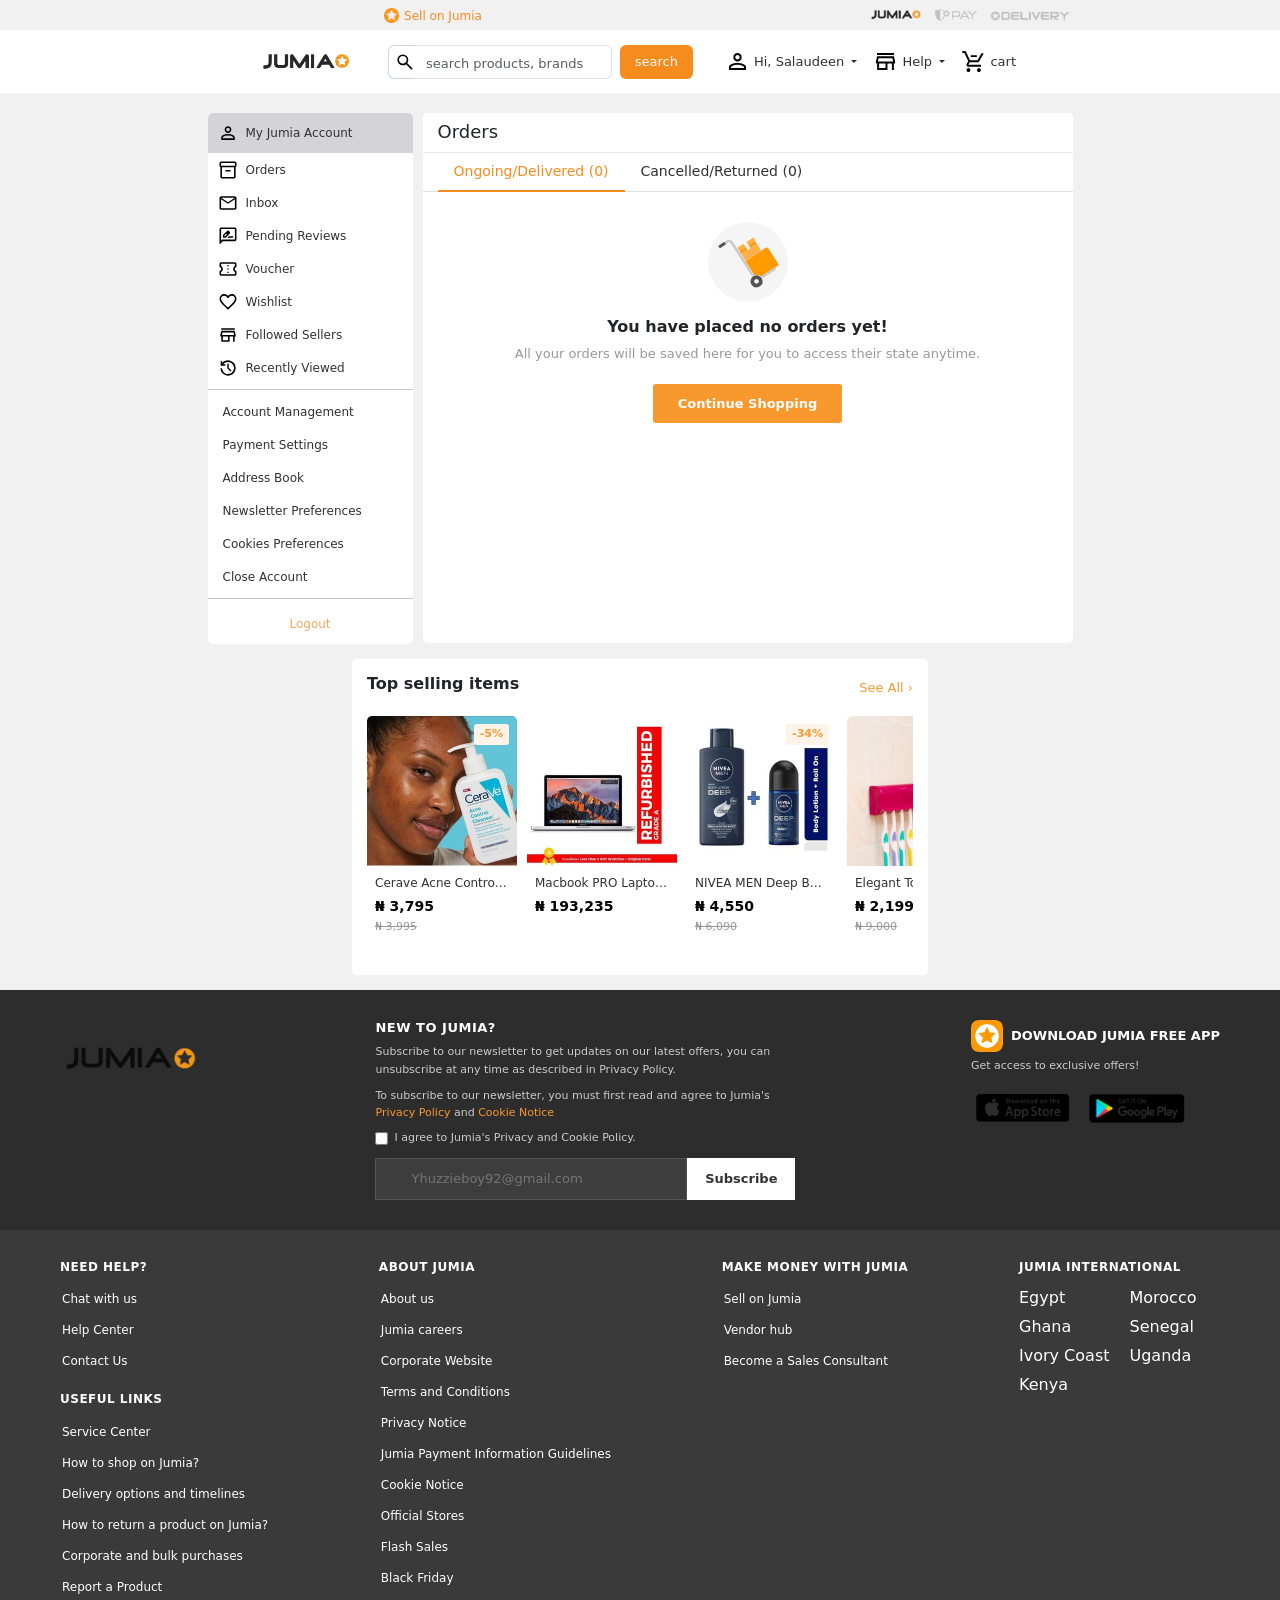
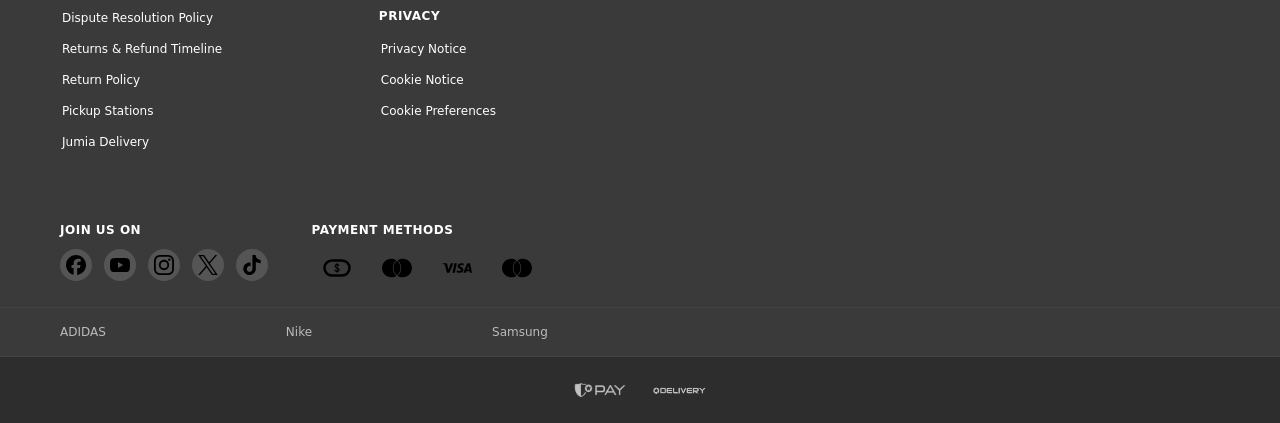
<file: order.html>
<!DOCTYPE html>
<html lang="en">
<head>
    <meta charset="UTF-8">
    <meta name="viewport" content="width=device-width, initial-scale=1.0">
    <link href="https://cdn.jsdelivr.net/npm/bootstrap@5.3.8/dist/css/bootstrap.min.css" rel="stylesheet">
    <link rel="stylesheet" href="./css/order.css">
    <link rel="shortcut icon" href="./assets/jumia_star-removebg-preview.png" type="image/x-icon">
    <title>Orders</title>
</head>
<body>
<header>
     <div class="top">
        <div class="top-left">
          <img src="./assets/jumia_star-removebg-preview.png" alt="" />
          <a href="#">Sell on Jumia</a>
        </div>
        <div class="top-right">
          <img src="./assets/jumbg.png" class="jumia" alt="jumia" />
          <img src="./assets/adpay-removebg-preview.png" class="pay" alt="" />
          <img
            src="./assets/addeliver-removebg-preview.png"
            class="deliver"
            alt=""
          />
        </div>
      </div>
</header>

<div class="nav-bg">
      <div class="nav-box">
        <div class="navboot">
          <nav class="navbar navbar-expand-lg bg-white">
            <div class="container-fluid p-0">
              <a class="navbar-brand" href="#">
                <img src="./assets/jum-removebg-preview.png" alt="logo" />
              </a>
              <button
                class="navbar-toggler"
                type="button"
                data-bs-toggle="collapse"
                data-bs-target="#navbarSupportedContent"
                aria-controls="navbarSupportedContent"
                aria-expanded="false"
                aria-label="toggle navigation"
              >
                <span class="navbar-toggler-icon"></span>
              </button>

              <div class="collapse navbar-collapse" id="navbarSupportedContent">
                <form class="d-flex mx-3 flex-grow-1" role="search">
                  <div class="input-group">
                    <span class="input-group-text bg-white border-end-0">
                      <img src="./assets/searchlogo.svg" alt="search" />
                    </span>
                    <input
                      class="form-control border-start-0"
                      type="search"
                      placeholder="search products, brands and categories"
                      aria-label="Search"
                    />
                  </div>
                  <button class="btn search-btn ms-2" type="submit">
                    search
                  </button>
                </form>

                <ul class="navbar-nav mb-0 ms-2">
                  <li class="nav-item dropdown">
                    <a
                      class="nav-link dropdown-toggle"
                      href="#"
                      role="button"
                      data-bs-toggle="dropdown"
                    >
                      <img src="./assets/person.svg" class="nav-img" alt="" /> Hi, Salaudeen
                    </a>
                    <ul class="dropdown-menu">
                      <li>
                        <a class="dropdown-item" href="./account.html"
                          ><img src="./assets/person.svg" alt="" />My Account</a
                        >
                      </li>
                      <li>
                        <a class="dropdown-item" href="./order.html"
                          ><img src="./assets/inventory.svg" alt="" />Orders</a
                        >
                      </li>
                      <li>
                        <a class="dropdown-item" href="#"
                          ><img src="./assets/mail.svg" alt="" />Inbox</a
                        >
                      </li>
                      <li>
                        <a class="dropdown-item" href="#"
                          ><img src="./assets/favorite.svg" alt="" />Wishlist</a
                        >
                      </li>
                      <li>
                        <a class="dropdown-item" href="#"
                          ><img
                            src="./assets/confirmation.svg"
                            alt=""
                          />voucher</a
                        >
                      </li>
                      <hr class="line my-1" />
                      <li class="text-center">
                        <a class="dropdown-item logout-btn" href="./index.html">Logout</a>
                      </li>
                    </ul>
                  </li>

                  <li class="nav-item dropdown">
                    <a
                      class="nav-link dropdown-toggle"
                      href="#"
                      role="button"
                      data-bs-toggle="dropdown"
                    >
                      <img src="./assets/store.svg" class="nav-img" alt="" />
                      Help
                    </a>
                    <ul class="dropdown-menu">
                      <li>
                        <a class="dropdown-item" href="#">Help Center</a>
                      </li>
                      <li>
                        <a class="dropdown-item" href="#">Place an order</a>
                      </li>
                      <li>
                        <a class="dropdown-item" href="#">Payment options</a>
                      </li>
                      <li>
                        <a class="dropdown-item" href="#">Track an order</a>
                      </li>
                      <li>
                        <a class="dropdown-item" href="#">Help Center</a>
                      </li>
                      <li>
                        <a class="dropdown-item" href="#">Cancel an order</a>
                      </li>
                      <li>
                        <a class="dropdown-item" href="#">Returns & Refunds</a>
                      </li>
                      <li>
                        <a class="dropdown-item" href="#"
                          >Coookie Preferences</a
                        >
                      </li>
                      <hr class="line my-1">
                      <li>
                        <a class="dropdown-item live-chat" href="#">
                          <img
                            src="./assets/sms.svg"
                            alt=""
                          />Live Chat</a
                        >
                      </li>
                      <li>
                        <a class="dropdown-item whatsapp" href="#">
                          <img
                            src="./assets/whatsapp-color.svg"
                            alt=""
                          />
                          WhatsApp</a
                        >
                      </li>
                    </ul>
                  </li>
                  <li class="nav-item">
                    <a class="nav-link" href="./cart.html">
                      <img src="./assets/home-cart.svg" class="nav-img" alt="" />
                      cart
                    </a>
                  </li>
                </ul>
              </div>
            </div>
          </nav>
        </div>
      </div>
    </div>


        <div class="layout">
            <aside>
                <a class="head" href="#">
                    <img src="./assets/person.svg" alt="">
                    My Jumia Account
                </a>
                <a class="side-list" href="#">
                    <img src="./assets/inventory.svg" alt="">Orders
                </a>
                <a class="side-list" href="#">
                    <img src="./assets/mail.svg" alt="">Inbox
                </a>
                <a class="side-list" href="#">
                    <img src="./assets/rate.svg" alt="">Pending Reviews
                </a>
                <a class="side-list" href="#">
                    <img src="./assets/confirmation.svg" alt="">Voucher
                </a>
                <a class="side-list" href="#">
                    <img src="./assets/favorite.svg" alt="">Wishlist
                </a>
                <a class="side-list" href="#">
                    <img src="./assets/store.svg" alt="">Followed Sellers
                </a>
                <a class="side-list" href="#">
                    <img src="./assets/history.svg" alt="">Recently Viewed
                </a>
                <hr>
                <a class="side-list-middle" href="#">Account Management</a>
                <a class="side-list-middle" href="#">Payment Settings</a>
                <a class="side-list-middle" href="#">Address Book</a>
                <a class="side-list-middle" href="#">Newsletter Preferences</a>
                <a class="side-list-middle" href="#">Cookies Preferences</a>
                <a class="side-list-middle" href="#">Close Account</a>
                <hr>
                <div class="logout-container">
                    <a class="side-list-bottom" href="./index.html">Logout</a>
                </div>
            </aside>

            <section>
                <div class="box">
                    <header>
                        <h2>Orders</h2>
                    </header>

                    <ul class="nav nav-tabs" id="myTab" role="tablist">
                        <li class="nav-item" role="presentation">
                            <button class="nav-link active" id="Ongoing-tab" data-bs-toggle="tab"
                                data-bs-target="#ongoing-pane" type="button" role="tab"
                                aria-controls="ongoing-pane" aria-selected="true">
                                Ongoing/Delivered (0)
                            </button>
                        </li>
                        <li class="nav-item" role="presentation">
                            <button class="nav-link" id="Cancelled-tab" data-bs-toggle="tab"
                                data-bs-target="#cancelled-pane" type="button" role="tab"
                                aria-controls="cancelled-pane" aria-selected="false">
                                Cancelled/Returned (0)
                            </button>
                        </li>
                    </ul>

                    <div class="tab-content" id="myTabContent">
                        <div class="tab-pane fade show active" id="ongoing-pane" role="tabpanel">
                            <img src="./assets/orders.669c73dc.svg" alt="no orders">
                            <h2>You have placed no orders yet!</h2>
                            <p>All your orders will be saved here for you to access their state anytime.</p>
                            <a href="./log in.html">
                                <button>Continue Shopping</button>
                            </a>
                        </div>
                        <div class="tab-pane fade" id="cancelled-pane" role="tabpanel">
                            <img src="./assets/orders.669c73dc.svg" alt="no orders">
                            <h2>No Closed Orders to Display</h2>
                            <p>All your Closed Orders will be saved here.</p>
                            <a href="./log in.html">
                                <button>Start Shopping</button>
                            </a>
                        </div>
                    </div>
                </div>
            </section>
        </div>

        <div class="top-items">
            <div class="top-header">
                <h2>Top selling items</h2>
                <a href="#">See All ›</a>
            </div>
            <div class="property-cards">

    <div class="property-card">
        <div class="card-img">
            <span class="discount">-5%</span>
            <img src="./assets/jumia_wallet1.jpg" alt="">
        </div>
        <div class="card-info">
            <p class="product-name">Cerave Acne Control Clea...</p>
            <p class="new-price">₦ 3,795</p>
            <p class="old-price">₦ 3,995</p>
        </div>
    </div>

    <div class="property-card">
        <div class="card-img">
            <img src="./assets/jumia_wallet2.jpg" alt="">
        </div>
        <div class="card-info">
            <p class="product-name">Macbook PRO Laptop A1278 13..</p>
            <p class="new-price">₦ 193,235</p>
        </div>
    </div>

    <div class="property-card">
        <div class="card-img">
            <span class="discount">-34%</span>
            <img src="./assets/jumia_wallet_nivea1.jpg" alt="">
        </div>
        <div class="card-info">
            <p class="product-name">NIVEA MEN Deep Body Lotion ...</p>
            <p class="new-price">₦ 4,550</p>
            <p class="old-price">₦ 6,090</p>
        </div>
    </div>

    <div class="property-card">
        <div class="card-img">
            <span class="discount">-76%</span>
            <img src="./assets/jumia_wallet3.jpg" alt="">
        </div>
        <div class="card-info">
            <p class="product-name">Elegant Toothbrush Holder And...</p>
            <p class="new-price">₦ 2,199</p>
            <p class="old-price">₦ 9,000</p>
        </div>
    </div>

    <div class="property-card">
        <div class="card-img">
            <span class="discount">-24%</span>
            <img src="./assets/jumia_wallet4.jpg" alt="">
        </div>
        <div class="card-info">
            <p class="product-name">GAULIN Trendy Versatile Shoes ...</p>
            <p class="new-price">₦ 12,495</p>
            <p class="old-price">₦ 16,391</p>
        </div>
    </div>

    <div class="property-card">
        <div class="card-img">
            <span class="discount">-24%</span>
            <img src="./assets/jumia_wallet5.jpg" alt="">
        </div>
        <div class="card-info">
            <p class="product-name">Cotton Club AUD DE PERFUME</p>
            <p class="new-price">₦ 2,270</p>
            <p class="old-price">₦ 2,999</p>
        </div>
    </div>

    <div class="property-card">
        <div class="card-img">
            <span class="discount">-53%</span>
            <img src="./assets/jumia_wallet6.jpg" alt="">
        </div>
        <div class="card-info">
            <p class="product-name">9 in 1 Push Up Rack Board Fitness ..</p>
            <p class="new-price">₦ 8,940</p>
            <p class="old-price">₦ 19,057</p>
        </div>
    </div>

    <div class="property-card">
        <div class="card-img">
            <span class="discount">-9%</span>
            <img src="./assets/jumia_wallet7.jpg" alt="">
        </div>
        <div class="card-info">
            <p class="product-name">Boscon Auto Ignition Table Top ...</p>
            <p class="new-price">₦ 17,294</p>
            <p class="old-price">₦ 19,023</p>
        </div>
    </div>

    <div class="property-card">
        <div class="card-img">
            <span class="discount">-68%</span>
            <img src="./assets/jumia_wallet10.jpg" alt="">
        </div>
        <div class="card-info">
            <p class="product-name">Biore UV Aqua Rich Watery Sun</p>
            <p class="new-price">₦ 2,899</p>
            <p class="old-price">₦ 9,000</p>
        </div>
    </div>

    <div class="property-card">
        <div class="card-img">
            <span class="discount">-2%</span>
            <img src="./assets/jumia_wallet9.jpg" alt="">
        </div>
        <div class="card-info">
            <p class="product-name">itel PowerPulse B1481 27000m ...</p>
            <p class="new-price">₦ 24,000</p>
            <p class="old-price">₦ 24,500</p>
        </div>
    </div>

    <div class="property-card">
        <div class="card-img">
            <span class="discount">-47%</span>
            <img src="./assets/jumia_wallet8.jpg" alt="">
        </div>
        <div class="card-info">
            <p class="product-name">Inspire Perfume Fragtance INSP...</p>
            <p class="new-price">₦ 3,999</p>
            <p class="old-price">₦ 7,000</p>
        </div>
    </div>

    <div class="property-card">
        <div class="card-img">
            <span class="discount">-47%</span>
            <img src="./assets/jumia_wallet12.jpg" alt="">
        </div>
        <div class="card-info">
            <p class="product-name">Mateamoda Women Shoes San ...</p>
            <p class="new-price">₦ 10,082</p>
            <p class="old-price">₦ 10,949</p>
        </div>
    </div>

    <div class="property-card">
        <div class="card-img">
            <span class="discount">-6%</span>
            <img src="./assets/jumia_wallet11.jpg" alt="">
        </div>
        <div class="card-info">
            <p class="product-name">itel smart Watch Fit o20 2.04" ...</p>
            <p class="new-price">₦ 16,032</p>
            <p class="old-price">₦ 17,000</p>
        </div>
    </div>

</div>
        </div>


    <footer>

    <!-- FOOTER TOP -->
    <div class="footer-top">
        <div class="footer-brand">
            <img src="./assets/jumialogo-removebg-preview.png" alt="">
        </div>

        <div class="footer-newsletter">
            <h4>NEW TO JUMIA?</h4>
            <p>Subscribe to our newsletter to get updates on our latest offers, you can unsubscribe at any time as described in Privacy Policy.</p>
            <p>To subscribe to our newsletter, you must first read and agree to Jumia's <a href="#">Privacy Policy</a> and <a href="#">Cookie Notice</a></p>
            <div class="checkbox-row">
                <input type="checkbox" id="agree">
                <label for="agree">I agree to Jumia's Privacy and Cookie Policy.</label>
            </div>
            <div class="subscribe-row">
                <input type="email" placeholder="Yhuzzieboy92@gmail.com">
                <button type="submit">Subscribe</button>
            </div>
        </div>

        <div class="footer-app">
            <h4>
                <span class="app-icon"><img src="./assets/footer_jumia.png" alt=""></span>
                DOWNLOAD JUMIA FREE APP
            </h4>
            <p>Get access to exclusive offers!</p>
            <div class="store-links">
                <a href="#"><img src="./assets/app_store-removebg-preview.png" alt=""></a>
                <a href="#"><img src="./assets/playstore-removebg-preview.png" alt=""></a>
            </div>
        </div>
    </div>

    <!-- FOOTER MIDDLE -->
    <div class="footer-middle">
        <div class="footer-col">
            <div class="col-section">
                <h4>NEED HELP?</h4>
                <ul>
                    <li><a href="#">Chat with us</a></li>
                    <li><a href="#">Help Center</a></li>
                    <li><a href="#">Contact Us</a></li>
                </ul>
            </div>
            <div class="col-section">
                <h4>USEFUL LINKS</h4>
                <ul>
                    <li><a href="#">Service Center</a></li>
                    <li><a href="#">How to shop on Jumia?</a></li>
                    <li><a href="#">Delivery options and timelines</a></li>
                    <li><a href="#">How to return a product on Jumia?</a></li>
                    <li><a href="#">Corporate and bulk purchases</a></li>
                    <li><a href="#">Report a Product</a></li>
                    <li><a href="#">Dispute Resolution Policy</a></li>
                    <li><a href="#">Returns & Refund Timeline</a></li>
                    <li><a href="#">Return Policy</a></li>
                    <li><a href="#">Pickup Stations</a></li>
                    <li><a href="#">Jumia Delivery</a></li>
                </ul>
            </div>
        </div>

        <div class="footer-col">
            <div class="col-section">
                <h4>ABOUT JUMIA</h4>
                <ul>
                    <li><a href="#">About us</a></li>
                    <li><a href="#">Jumia careers</a></li>
                    <li><a href="#">Corporate Website</a></li>
                    <li><a href="#">Terms and Conditions</a></a></li>
                    <li><a href="#">Privacy Notice</a></li>
                    <li><a href="#">Jumia Payment Information Guidelines</a></li>
                    <li><a href="#">Cookie Notice</a></li>
                    <li><a href="#">Official Stores</a></li>
                    <li><a href="#">Flash Sales</a></li>
                    <li><a href="#">Black Friday</a></li>
                </ul>
            </div>
            <div class="col-section">
                <h4>PRIVACY</h4>
                <ul>
                    <li><a href="#">Privacy Notice</a></li>
                    <li><a href="#">Cookie Notice</a></li>
                    <li><a href="#">Cookie Preferences</a></li>
                </ul>
            </div>
        </div>

        <div class="footer-col">
            <h4>MAKE MONEY WITH JUMIA</h4>
            <ul>
                <li><a href="#">Sell on Jumia</a></li>
                <li><a href="#">Vendor hub</a></li>
                <li><a href="#">Become a Sales Consultant</a></li>
            </ul>
        </div>

        <div class="footer-col">
            <h4>JUMIA INTERNATIONAL</h4>
            <div class="countries">
                <a href="#">Egypt</a>
                <a href="#">Morocco</a>
                <a href="#">Ghana</a>
                <a href="#">Senegal</a>
                <a href="#">Ivory Coast</a>
                <a href="#">Uganda</a>
                <a href="#">Kenya</a>
            </div>
        </div>
    </div>

    <!-- FOOTER BOTTOM -->
    <div class="footer-bottom-bg">
      <div class="footer-bottom">
        <div class="footer-social">
            <h4>JOIN US ON</h4>
            <div class="social-icons">
                <a href="#"><img src="./assets/facebook_logo.svg" alt=""></a>
                <a href="#"><img src="./assets/youtube.svg" alt=""></a>
                <a href="#"><img src="./assets/instagram.svg" alt=""></a>
                <a href="#"><img src="./assets/x.svg" alt=""></a>
                <a href="#"><img src="./assets/tiktok.svg" alt=""></a>
            </div>
        </div>

        <div class="footer-payment">
            <h4>PAYMENT METHODS</h4>
            <div class="payment-icons">
                <a href="#" class="pay-badge"><img src="./assets/finance_chip.svg" alt=""></a>
                <a href="#" class="pay-badge"><img src="./assets/mastercard.svg" alt=""></a>
                <a href="#" class="pay-badge"><img src="./assets/visa.svg" alt=""></a>
                <a href="#" class="pay-badge"><img src="./assets/mastercard.svg" alt=""></a>
            </div>
        </div>
    </div>
    </div>

    <!-- FOOTER BRANDS -->
    <div class="footer-brands">
        <a href="#">ADIDAS</a>
        <a href="#">Nike</a>
        <a href="#">Samsung</a>
    </div>

    <!-- FOOTER COPYRIGHT -->
    <div class="footer-copyright">
        <div class="pay-tag"><img src="./assets/adpay-removebg-preview.png" alt=""></div>
        <div class="pay-tag"><img src="./assets/addeliver-removebg-preview.png" alt=""></div>
    </div>

</footer>

    <script src="https://cdn.jsdelivr.net/npm/bootstrap@5.3.8/dist/js/bootstrap.bundle.min.js"></script>
</body>
</html>
</file>
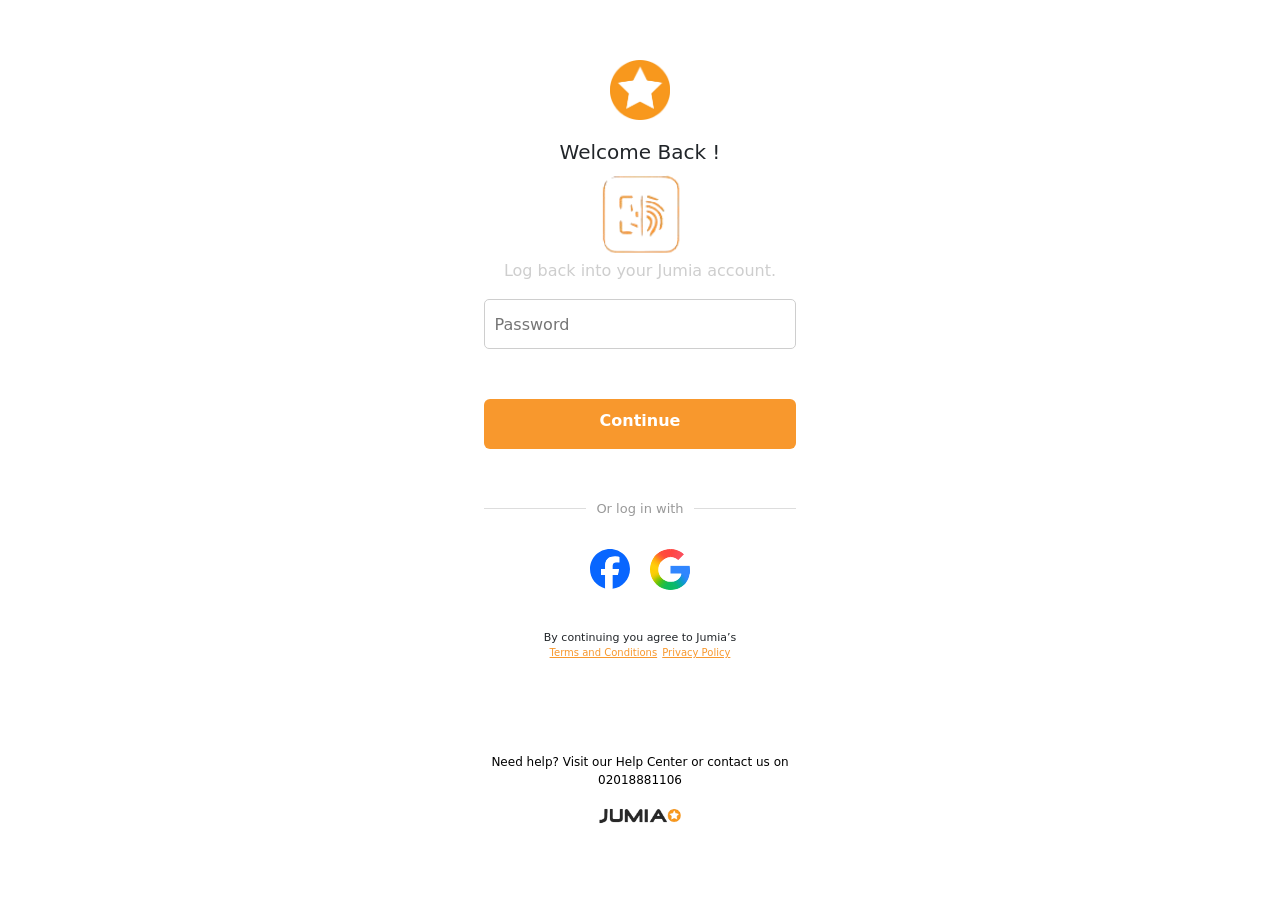
<file: signin.html>
<!DOCTYPE html>
<html lang="en">
<head>
    <meta charset="UTF-8">
    <meta name="viewport" content="width=device-width, initial-scale=1.0">
    <link href="https://cdn.jsdelivr.net/npm/bootstrap@5.3.8/dist/css/bootstrap.min.css" rel="stylesheet">
    <link rel="stylesheet" href="./css/signin.css">
    <link rel="shortcut icon" href="./assets/jumia_star-removebg-preview.png" type="image/x-icon">
    <title>Jumia</title>
</head>
<body>
    <div class="login-box">
        <img src="./assets/jumia_star-removebg-preview.png" alt="star">
        <h2>Welcome Back !</h2>
        <img src="/assets/prints-removebg-preview.png" alt="" style="width: 100px; height: auto; margin-top: -50px;">
        <p class="text">Log back into your Jumia account.</p>
        
        <input type="password" name="email" id="email" placeholder="Password">
       <a class="btn btn-primary" href="./log in.html" role="button">Continue</a>

        <div class="divider">
            <span>Or log in with</span>
        </div>
        <div class="socials">
            <a href="https://web.facebook.com/jumia.com.ng/?_rdc=1&_rdr#">
                <img src="./assets/facebook.svg" alt="facebook"
                ></a>
            <a href="https://gmail.com/signin">
                <img src="./assets/google.svg" alt="google">
            </a>
        </div>
        <div class="label">
            <p>By continuing you agree to Jumia’s</p>
            <a href="https://my.jumia.com.ng/interaction/3Z-GAymd0pC6_UIjrHWiZ/en-ng/terms-and-conditions">
                Terms and Conditions
            </a>
            <a href="https://www.jumia.com.ng/sp-privacy/">
                Privacy Policy
            </a>
        </div>
        <p class="contact">
            Need help? Visit our Help Center or contact us on 02018881106
        </p>
        <div class="jumia">
            <img src="./assets/jumbg.png" alt="jumia">
        </div>
    </div>
</body>
</html>
</file>
<file: css/styles.css>
*{
box-sizing: border-box;
padding: 0;
margin: 0;
}
body{
    background-color: #b973de;
    min-height: 2000px;
    font-family:'Roboto', -apple-system, BlinkMacSystemFont, 
               'Segoe UI', 'Helvetica Neue', Arial, sans-serif;
    background-image: url(/assets/jumia_bg1.jpg);
    background-repeat: no-repeat;
    background-position: center top;
    margin-top: 0px;
}
.advert{
    width: 100%;
    height: 60px;
    background-color: #b077d9;
}
.gif{
    width: 50%;
    height: 60px;
    margin: auto;
    background-image: url(/assets/TW-BD_Desktop_top-strip.gif);
    background-size: cover;
    background-repeat: no-repeat;
    background-position: center;
}
.top{
    width: 100%;
    height: 30px;
    background-color: #f1f1f2;
    display: flex;
    align-items: center;
}
.top-left{
    padding-left: 24rem;
}
.top-left img{
    width: 15px;
    height: auto;
}
.top-left a{
    color: #f68b1e;
    font-size: 12px;
    font-weight: 500;
    text-decoration: none;
}
.top-left a:hover{
    text-decoration: underline;
}
.top-right{
    padding-left: 24rem;
}
.top-right .jumia{
    width: 60px;
    height: auto;
}
.top-right .pay{
    width: 50px;
    height: auto;
}
.top-right .deliver{
    width: 90px;
    height: auto;
}
.pay:hover, .deliver:hover{
    filter: brightness(0.5);
}
.nav-bg{
    width: 100%;

    background-color: white;
    position: sticky;
    top: 0;
    z-index: 100;
}
.nav-box{
    width: 60%;
    margin: 0 auto;
}
.navbar{
    padding: 3px 0 !important;
    min-width: unset !important;
}
.navbar-brand img{
    width: 100px;
    height: auto;
}
.input-group-text img{
    width: 20px;
    height: auto;
}
.navboot form{
    width: 200px;
}
.input-group-text{
    background-color: white;
    border: 1px solid #ced4da;
    border-right: none;
    padding: 6px 0px 6px 6px;
}
.input-group .form-control {
    border-left: none;
    box-shadow: none;
    padding-bottom: 2px;
    font-size: 13px;
}
.input-group .form-control:focus {
    box-shadow: none;
    border-color: #ced4da;
}
.search-btn {
    background-color: #f68b1e !important;
    color: white !important;
    font-size: 13px;
    padding: 6px 14px;
    white-space: nowrap;
}
.search-btn:hover {
    background-color: #e07d1a !important;
}
.navbar-nav .nav-link{
    font-size: 13px;
    color: #313133 !important;
    display: flex;
    align-items: center;
    gap: 4px;
}
.nav-link img {
    width: 25px;
    height: auto;
}
.navbar-nav .nav-link:hover{
    color: #f68b16 !important;
}
.nav-link:hover {
    background-color: #ececef !important;
    border-radius: 10px !important;
}
.dropdown-item img{
    width: 20px;
    height: auto;
}
.dropdown-item{
    display: flex;
    align-items: center;
    gap: 6px;
    font-size: 14px !important;
    font-weight: 400 !important;
}
.dropdown-item:hover{
    background-color: #d4d4d6 !important;
}
.logout-btn {
    color: #f8982d !important;
    text-align: center;
    justify-content: center;
    border-radius: 5px;
}
.logout-btn:hover{
    background-color: #fcdbb9 !important;
    margin: auto;
    width: 100px;
    height: 30px;
}
.live-chat {
    background-color: #f8982d !important;
    color: white !important;
    border-radius: 5px;
    margin: 5px 10px;
    width: auto !important;
    justify-content: center;
    gap: 8px;
    font-weight: 400;
}
.live-chat img {
    width: 20px;
    height: auto;
}
.live-chat:hover {
    background-color: #e07d1a !important;
}
.whatsapp {
    background-color: white !important;
    color: #47da7e;
    border: 1px solid #47da7e;
    border-radius: 5px;
    margin: 5px 10px;
    width: auto !important;
    justify-content: center;
    gap: 8px;
    font-weight: 400;
}
.whatsapp img {
    width: 20px;
    height: auto;
}
.whatsapp:hover{
    background-color: green !important;
    color: #47da7e !important;
}
.layout{
    display: flex;
    align-items: center;
    justify-content: center;
    gap: 10px;
    margin-top: 50px;
}
aside{
    width: 218px;
    height: 400px;
    background-color: white;
    border-radius: 5px;
    
}
aside .side{
    text-decoration: none;
    font-size: 12px;
    font-weight: 400;
    color: black;
    display: flex;
    align-items: center;
    width: 100%;
    gap: 5px;
    padding: 7px;
}
.side:hover{
    color: #F68B1E;
}
.side img{
    width: 20px;
    height: auto;
    display: flex;
}


section{
    width: 710px;
    height: 400px;
    border-radius: 10px;
}
.box{
    display: flex;
    flex-direction: column;
    gap: 20px;
}
.box-1{
    width: 218px;
    height: 190px;
    border-radius: 5px;
}
.box-2{
    width: 218px;
    height: 190px;
    border-radius: 5px;
}
.box-2 img{
    width: 100%;
    height: 100%;
}

.content{
    display: flex;
    
}

 /* ── CAROUSEL ── */
.carousel {
    width: 100%;
    height: 100%;
}
 
.carousel-inner {
    height: 100%;
}
 
.carousel-item {
    height: 100%;
}
 
.carousel-item img {
    width: 100%;
    height: 100%;
    /* padding: 1px; */
    object-fit: cover;
}


.box-1{
    display: flex;
    justify-content: center;
    align-items: start;
    flex-direction: column;
    background-color: #fff;
    gap: 10px
    
}
 .tel{
    font-size: 12px;
    margin-left: 35px;
    margin-bottom: 0px;
    padding-top: 0px;
}

.box-1 a{
    display: flex;
    align-items: center;
    gap: 5px;
    text-decoration: none;
    color: #313133;
    font-size: 14px;
    font-weight: 400;
    margin: 0px 20px;

}
.box-1 a img{
    width: 20px;
    height: auto;
}
.box-1 a:hover {
    color: #f8982d;
}
.category-wrapper {
    display: flex;
    align-items: center;
    background-color: white;
    border-radius: 5px;
    padding: 10px;
    margin: 15px auto;
    width: 61%;
    position: relative;
    gap: 5px;
}
.category-slider {
    display: flex;
    gap: 10px;
    overflow-x: auto;
    scroll-behavior: smooth;
    scrollbar-width: none;
    flex: 1;
}
.category-slider::-webkit-scrollbar {
    display: none;
}
.category-item {
    flex: 0 0 120px;
    display: flex;
    flex-direction: column;
    align-items: center;
    gap: 8px;
    cursor: pointer;
}
.category-img {
    width: 110px;
    height: 100px;
    background-color: #d4d4d6;
    border-radius: 5px;
    overflow: hidden;
}

.category-img img {
    width: 100%;
    height: 100%;
    object-fit: cover;
}

.category-item p {
    font-size: 15px;
    text-align: center;
    color: #313133;
    margin: 0;
}

.slider-btn {
    background-color: #d4d4d6;
    border: none;
    border-radius: 50%;
    width: 30px;
    height: 30px;
    font-size: 22px;
    cursor: pointer;
    display: flex;
    align-items: center;
    justify-content: center;
    flex-shrink: 0;
    color: #555;
}

.slider-btn:hover {
    background-color: #bbb;
}
.top-items{
  width: 61%;
  height: 36vh;
  border-radius: 5px;
  margin: 15px auto;
  background-color: #fff; 
}
.top-items .top-header {
    width: 100%;
    padding: 10px;
    display: flex;
    justify-content: space-between;
}

.top-header {
  margin-bottom: 10px;
  background-color: #e61601;
  color: white;
  height: 40px;
  padding: 5px 50px;
}
.top-header img{
    width: 20px;
    height: auto;
}

.top-header h2 {
  font-size: 18px;
  font-weight: 600;
}

.top-header a {
  font-size: 13px;
  color: white;
  text-decoration: none;
}

.property-cards {
  display: flex;
  gap: 10px;
  overflow-x: auto;
  scrollbar-width: none;
  padding: 0px 15px;
}

.property-cards::-webkit-scrollbar {
   display: none;
}

.property-card {
  flex: 0 0 150px;
  border-radius: 5px;
  overflow: hidden;
  cursor: pointer;
}

.property-card:hover {
  box-shadow: 0 2px 8px rgba(0,0,0,0.1);
  transform: scale(1.02);
  border-radius: 5px;

}

.card-img {
  position: relative;
  width: 100%;
  height: 150px;
}

.card-img img {
  width: 100%;
  height: 100%;
  object-fit: cover;
}

.discount {
  position: absolute;
  top: 8px;
  right: 8px;
  background-color: #fef3e9;
  color: #f8982d;
  font-size: 11px;
  font-weight: 600;
  padding: 2px 6px;
  border-radius: 3px;
}


.card-info {
  padding: 8px;
}

.product-name {
  font-size: 12px;
  color: #313133;
  white-space: nowrap;
  overflow: hidden;
  text-overflow: ellipsis;
  margin-bottom: 4px;
}

.new-price {
  font-size: 14px;
  font-weight: 700;
  color: #000;
  margin-bottom: 2px;
}

.old-price {
  font-size: 11px;
  color: #999;
  text-decoration: line-through;
}
.items-left {
    font-size: 12px;
    margin-bottom: 5px;
}
.progress {
    height: 10px !important;
}
.progress-bar {
    background-color: #f68b1e !important;
}
.product-category {
    width: 61%;
    margin: 10px auto;
    border-radius: 5px;
    background-color: #fff;
    display: grid;
    grid-template-columns: repeat(6, 1fr);
    gap: 10px;
}

.grid {
    border-radius: 5px;
    display: flex;
    flex-direction: column;
    align-items: center;
    cursor: pointer;
}

.grid:hover {
    transform: scale(1.02);
    box-shadow: 0 2px 8px rgba(0,0,0,0.1);
}

.grid img {
    width: 100%;
    height: auto;
    object-fit: cover;
    border-radius: 5px;
}

.grid p {
    font-size: 12px;
    text-align: center;
    margin-top: 8px;
    color: #313133;
}
.top-sellers{
  width: 61%;
  height: 30vh;
  border-radius: 5px;
  margin: 15px auto;
  background-color: white;
}
.top-sellers .top-header{
    display: flex;
    align-items: center;
    justify-content: space-between;
    padding: 10px;
    background-color: #ff9900;
    color: #000;
}
.top-sellers .top-header h2{
    padding-top: 12px;
}
.top-sellers .top-header a{
    color: #000;
}
.sponsored{
  width: 61%;
  height: 30vh;
  border-radius: 5px;
  margin: 15px auto;
  background-color: white;
}
.sponsored .top-header{
    display: flex;
    justify-content: start;
    padding: 10px 10px;
    background-color: white;
    color: #4b3141;
}
 .sponsored.property-card:hover {
      transform: scale(1.01);
}
.deals-category {
            width: 61%;
            margin: 10px auto;
            border-radius: 5px;
            background-color: #fff;
            overflow: hidden;
        }
        .deals-header {
            background-color: #f68b1e;
            padding: 15px 15px 5px 15px;
            display: flex;
            /* align-items: center; */
            justify-content: space-between;
        }

        .deals-header h2 {
            font-size: 16px;
            font-weight: 600;
            color: white;
        }

        .deals-header h2 span {
            font-weight: 400;
        }

        .deals-header a {
            font-size: 13px;
            color: white;
            text-decoration: none;
            display: flex;
            align-items: center;
            gap: 5px;
        }

        .deals-header a:hover {
            text-decoration: underline;
        }

      
        .deals {
            padding: 10px;
            display: grid;
            grid-template-columns: repeat(6, 1fr);
            gap: 8px;
        }

      
        .child {
            border: 1px solid #f1f1f2;
            border-radius: 5px;
            cursor: pointer;
            overflow: hidden;
        }

        .child:hover {
            transform: scale(1.02);
            box-shadow: 0 2px 8px rgba(0,0,0,0.1);
        }

        .deals-image {
            position: relative;
            width: 100%;
            height: 150px;
        }

        .deals-image img {
            width: 100%;
            height: 100%;
            object-fit: cover;
        }

        .discount {
            position: absolute;
            top: 6px;
            right: 6px;
            background-color: #fef3e9;
            color: #f8982d;
            font-size: 10px;
            font-weight: 600;
            padding: 2px 5px;
            border-radius: 3px;
        }

        .child-info {
            padding: 6px;
        }

        .product-name {
            font-size: 11px;
            color: #313133;
            white-space: nowrap;
            overflow: hidden;
            margin-bottom: 3px;
        }

        .new-price {
            font-size: 12px;
            font-weight: 700;
            color: #000;
            margin-bottom: 0px;
        }

        .old-price {
            font-size: 10px;
            color: #999;
            text-decoration: line-through;
        }

.nivea-category {
    width: 61%;
    border-radius: 5px;
    margin: 10px auto;
    background-color: white;
    overflow: hidden;
}

.nivea-category .top-header {
    display: flex;
    justify-content: space-between;
    background-color: #f68b1e;
    padding: 10px 15px 5px 15px;         
}

.nivea-category .top-header h2 {
    font-size: 15px;
    font-weight: 700;
    color: black;               
}

.nivea-category .top-header a {
    font-size: 13px;
    color: black;
    text-decoration: none;
}

.nivea-category .top-header a:hover {
    text-decoration: underline;
}

 .final {
        width: 61%;
        height: 64vh;
        margin: 10px auto;
        border: 2px solid black;
        border-radius: 5px;
        background-color: #fff;
        padding: 15px;
      }
      .final h1 {
        font-size: 24px;
        font-weight: 700;
        margin-bottom: 15px;
      }
      .final h4 {
        font-size: 18px;
        font-weight: 700;
        margin-bottom: 15px;
      }
      .final p{
        margin-bottom: 15px;
        font-size: 12px;
        font-weight: 400;
      }
      .final h5{
        font-size: 14.05px;
        font-weight: 800;
        margin-bottom: 15px;
      }
      span strong {
        text-decoration: underline;
        font-weight: 800;
      }

       footer a {
            text-decoration: none;
            color: inherit;
        }
        .footer-top {
            background-color: #2d2d2d;
            padding: 30px 60px;
            display: flex;
            align-items: flex-start;
            justify-content: space-between;
            gap: 40px;
        }

        .footer-brand img,
        .footer-brand .brand-placeholder {
            width: 140px;
            height: auto;
        }

        /* .footer-brand .brand-placeholder {
            font-size: 24px;
            font-weight: bold;
            color: #fff;
            display: flex;
            align-items: center;
            gap: 5px;
        } */

        .footer-brand .brand-placeholder span {
            color: #f8982d;
            font-size: 20px;
        }

        .footer-newsletter {
            flex: 1;
            max-width: 420px;
            color: #ccc;
        }

        .footer-newsletter h4 {
            color: #fff;
            font-size: 13px;
            font-weight: 700;
            margin-bottom: 8px;
            letter-spacing: 0.5px;
        }

        .footer-newsletter p {
            font-size: 11px;
            line-height: 1.6;
            margin-bottom: 8px;
        }

        .footer-newsletter p a {
            color: #f8982d;
        }

        .footer-newsletter .checkbox-row {
            display: flex;
            align-items: center;
            gap: 6px;
            font-size: 11px;
            margin-bottom: 12px;
        }

        .footer-newsletter .subscribe-row {
            display: flex;
            gap: 0;
        }

        .footer-newsletter .subscribe-row input {
            flex: 1;
            padding: 10px 12px 10px 35px;
            border: 1px solid #555;
            background-color: #3d3d3d;
            color: #fff;
            font-size: 13px;
            /* outline: none; */
        }

        .footer-newsletter .subscribe-row button {
            padding: 10px 18px;
            background-color: #fff;
            color: #333;
            font-size: 13px;
            font-weight: bold;
            border: none;
            cursor: pointer;
        }

        .footer-newsletter .subscribe-row button:hover {
            background-color: #f8982d;
            color: #fff;
        }

        .footer-app {
            color: #ccc;
            min-width: 200px;
        }

        .footer-app h4 {
            color: #fff;
            font-size: 13px;
            font-weight: 700;
            margin-bottom: 6px;
            display: flex;
            align-items: center;
            gap: 8px;
        }

        .footer-app h4 .app-icon {
            background-color: #f8982d;
            width: 32px;
            height: 32px;
            border-radius: 8px;
            display: flex;
            align-items: center;
            justify-content: center;
            font-size: 16px;
        }
        .footer-app h4 .app-icon img{
          width: 30px;
          height: auto;
          border-radius: 5px;
        }

        .footer-app p {
            font-size: 11px;
            margin-bottom: 12px;
        }

        .footer-app .store-links {
            display: flex;
            gap: 10px;
        }

        .footer-app .store-links a {
            display: flex;
            align-items: center;
            gap: 2px;
            padding: 3px 2px;
            border-radius: 4px;
            font-size: 11px;
            color: #fff;
        }
        .footer-app .store-links img{
          width: 100px;
          height: auto;
        }

        .footer-app .store-links a:hover {
            background-color: #555;
        }

        .footer-middle {
            background-color: #3a3a3a;
            padding: 30px 60px;
            display: flex;
            gap: 40px;
            justify-content: space-between;
        }

        .footer-col h4 {
            color: #fff;
            font-size: 12px;
            font-weight: 700;
            letter-spacing: 0.5px;
            margin-bottom: 12px;
        }

        .footer-col ul {
            list-style: none;

        }

        .footer-col ul li {
            margin-bottom: 7px;
            margin-left: -30px;
        }

        .footer-col ul li a {
            color: #fff;
            font-size: 12px;
        }

        .footer-col ul li a:hover {
            color: #f8982d;
        }

        .footer-col .col-section {
            margin-bottom: 20px;
        }

        .footer-col .countries {
            display: grid;
            grid-template-columns: 1fr 1fr;
            gap: 5px 20px;
            color: white;
        }
        .footer-col .countries a {
            color: white;
        }

        .footer-bottom-bg{
          width: 100%;
          background-color:#3a3a3a;
        }
        .footer-bottom {
            background-color: #3a3a3a;
            padding: 20px 60px;
            display: flex;
            justify-content: space-between;
            align-items: flex-start;
            /* border-top: 1px solid #444; */
            gap: 40px;
            max-width: 47%;
        }
        .footer-payment .payment-icons img{
          width: 30px;
          height: auto;
        }

        .footer-social h4,
        .footer-payment h4 {
            color: #fff;
            font-size: 12px;
            font-weight: 700;
            letter-spacing: 0.5px;
            margin-bottom: 12px;
        }

        .footer-social .social-icons {
            display: flex;
            gap: 12px;
        }

        .footer-social .social-icons a {
            width: 32px;
            height: 32px;
            background-color: #555;
            border-radius: 50%;
            display: flex;
            align-items: center;
            justify-content: center;
            color: #fff;
            font-size: 13px;
            font-weight: bold;
        }
        .footer-social .social-icons img{
          width: 20px;
          height: auto;
        }

        .footer-social .social-icons a:hover {
            background-color: #f8982d;
        }

        .footer-payment .payment-icons {
            display: flex;
            gap: 10px;
            align-items: center;
        }

        .footer-payment .payment-icons .pay-badge {
            /* background-color: #555; */
            color: #fff;
            font-size: 11px;
            font-weight: bold;
            padding: 4px 10px;
            border-radius: 4px;
        }
        .payment-icons .pay-badge:hover{
            background-color: #f8982d;
        }
       


        .footer-brands {
            background-color: #3a3a3a;
            padding: 15px 60px;
            display: flex;
            gap: 180px;
            border-top: 1px solid #444;
        }

        .footer-brands a {
            color: #bbb;
            font-size: 12px;
        }

        .footer-brands a:hover {
            color: #f8982d;
        }


        .footer-copyright {
            background-color: #2d2d2d;
            padding: 15px 60px;
            display: flex;
            justify-content: center;
            gap: 20px;
            border-top: 1px solid #444;
        }

        .footer-copyright .pay-tag {
            display: flex;
            align-items: center;
            gap: 5px;
            color: #bbb;
            font-size: 12px;
            font-weight: bold;
        }
        .footer-copyright .pay-tag img{
          width: 60px;
          height: auto;
        }

/* MEDIA QUERIES */

/* ── LARGE DESKTOP ───────────────────────────── */
@media (max-width: 1300px) {
  .gif {
    width: 100%;
  }
}


/* ── SMALL DESKTOP ───────────────────────────── */
@media (max-width: 1024px) {
  .top {
    display: none !important;
  }
  .nav-box {
    width: 100% !important;
  }

  /* Footer */
  .footer-top,
  .footer-middle,
  .footer-bottom,
  .footer-brands,
  .footer-copyright {
    padding: 20px 30px;
  }
  .footer-top {
    flex-wrap: wrap;
    gap: 20px;
  }
  .footer-middle {
    flex-wrap: wrap;
    gap: 20px;
  }
  .footer-bottom {
    max-width: 100%;
    flex-wrap: wrap;
  }
  .footer-brands {
    flex-wrap: wrap;
    gap: 40px;
  }
  .footer-newsletter {
    max-width: 100%;
  }
  .footer-app {
    min-width: unset;
  }
}


/* ── TABLET LANDSCAPE ────────────────────────── */
@media (max-width: 1002px) {

  /* Hide sidebar */
  .layout aside,
  .box {
    display: none;
  }
  .layout section {
    width: 100%;
    height: auto;
  }
  .layout {
    margin-top: 20px;
    padding: 0 10px;
  }

  /* Content widths — full width */
  .category-wrapper,
  .top-items,
  .top-sellers,
  .sponsored,
  .deals-category,
  .nivea-category,
  .final {
    width: 100%;
    height: auto;
  }

  /* Product category — 4 columns */
  .product-category {
    width: 100%;
    grid-template-columns: repeat(4, 1fr);
  }
  .grid img {
    width: 100%;
    height: auto;
    object-fit: cover;
    border-radius: 5px;
  }

  /* Deals — 4 columns */
  .deals {
    grid-template-columns: repeat(4, 1fr);
  }
  .deals-image {
    height: 120px;
  }

  /* Final section */
  .final {
    padding: 12px;
  }
  .final h1 { font-size: 20px; }
  .final h4 { font-size: 16px; }
}


/* ── TABLET PORTRAIT ─────────────────────────── */
@media (max-width: 767px) {

  /* Advert & gif */
  .advert { height: auto; }
  .gif    { width: 100%; height: 50px; }

  /* Navbar */
  .navboot form     { width: 130px; }
  .navbar-brand img { width: 80px; }
  .nav-link img     { width: 20px; }

  /* Category slider */
  .category-item    { flex: 0 0 90px; }
  .category-img     { width: 80px; height: 80px; }
  .category-item p  { font-size: 12px; }

  /* Product category — 3 columns */
  .product-category {
    grid-template-columns: repeat(3, 1fr);
    gap: 8px;
  }

  /* Deals — 3 columns */
  .deals {
    grid-template-columns: repeat(3, 1fr);
  }

  /* Property cards */
  .property-card  { flex: 0 0 130px; }
  .card-img       { height: 130px; }

  /* Top header */
  .top-header h2  { font-size: 15px; }
  .top-header a   { font-size: 12px; }

  /* Footer — stack */
  .footer-top,
  .footer-middle,
  .footer-bottom {
    flex-direction: column;
    padding: 20px;
  }
  .footer-bottom { max-width: 100%; gap: 16px; }

  .footer-brands {
    flex-direction: column;
    gap: 12px;
    padding: 15px 20px;
  }
  .footer-copyright {
    flex-direction: column;
    align-items: center;
    gap: 10px;
    padding: 15px 20px;
  }

  /* Footer newsletter */
  .footer-newsletter .subscribe-row {
    flex-direction: column;
  }
  .footer-newsletter .subscribe-row input,
  .footer-newsletter .subscribe-row button {
    width: 100%;
  }

  /* Footer app */
  .footer-app .store-links { flex-direction: column; gap: 8px; }
  .footer-app .store-links img { width: 120px; }

  /* Footer social & payment */
  .footer-social .social-icons   { gap: 10px; }
  .footer-payment .payment-icons { flex-wrap: wrap; gap: 8px; }
}


/* ── MOBILE PORTRAIT ─────────────────────────── */
@media (max-width: 480px) {

  /* Navbar */
  .navboot form     { width: 100px; }
  .navbar-brand img { width: 70px; }
  .search-btn {
    padding: 6px 8px;
    font-size: 12px;
  }

  /* Advert gif */
  .gif { height: 40px; }

  /* Category slider — tighter */
  .category-wrapper { padding: 8px; gap: 4px; }
  .category-item    { flex: 0 0 80px; }
  .category-img     { width: 70px; height: 70px; }
  .category-item p  { font-size: 11px; }

  /* Product category — 2 columns */
  .product-category {
    grid-template-columns: repeat(2, 1fr);
    gap: 6px;
  }

  /* Deals — 2 columns */
  .deals {
    grid-template-columns: repeat(2, 1fr);
    gap: 6px;
  }
  .deals-image { height: 110px; }

  /* Property cards */
  .property-card  { flex: 0 0 120px; }
  .card-img       { height: 120px; }
  .new-price      { font-size: 12px; }
  .old-price      { font-size: 10px; }
  .discount       { font-size: 10px; }
  .product-name   { font-size: 11px; }

  /* Top header */
  .top-header       { padding: 5px 15px; }
  .top-header h2    { font-size: 14px; }

  /* Final section */
  .final h1 { font-size: 18px; }
  .final h4 { font-size: 15px; }
  .final h5 { font-size: 13px; }
  .final p  { font-size: 11px; }

  /* Footer */
  .footer-top,
  .footer-middle,
  .footer-bottom  { padding: 14px; }
  .footer-col h4  { font-size: 11px; }
  .footer-col ul li a { font-size: 11px; }
  .footer-brands  { padding: 12px 14px; gap: 10px; }
  .footer-copyright { padding: 12px 14px; text-align: center; }
  .footer-copyright .pay-tag img { width: 50px; }
  .footer-payment .payment-icons img { width: 24px; }
  .footer-social .social-icons a {
    width: 28px;
    height: 28px;
    font-size: 11px;
  }
  .footer-social .social-icons img { width: 16px; }
}
</file>
<file: css/cart.css>
*{
    box-sizing: border-box;
    padding: 0;
    margin: 0;
}
body{
    background-color: #f1f1f2;
    font-family:'Roboto', -apple-system, BlinkMacSystemFont, 
               'Segoe UI', 'Helvetica Neue', Arial, sans-serif;
}
.top{
    width: 100%;
    height: 30px;
    background-color: #f1f1f2;
    display: flex;
    align-items: center;
}
.top-left{
    padding-left: 24rem;
}
.top-left img{
    width: 15px;
    height: auto;
}
.top-left a{
    color: #f68b1e;
    font-size: 12px;
    font-weight: 500;
    text-decoration: none;
}
.top-left a:hover{
    text-decoration: underline;
}
.top-right{
    padding-left: 24rem;
}
.top-right .jumia{
    width: 60px;
    height: auto;
}
.top-right .pay{
    width: 50px;
    height: auto;
}
.top-right .deliver{
    width: 90px;
    height: auto;
}
.pay:hover, .deliver:hover{
    filter: brightness(0.5);
}
.nav-bg{
    width: 100%;

    background-color: white;
    position: sticky;
    top: 0;
    z-index: 100;
}
.nav-box{
    width: 60%;
    margin: 0 auto;
}
.navbar{
    padding: 3px 0 !important;
    min-width: unset !important;
}
.navbar-brand img{
    width: 100px;
    height: auto;
}
.input-group-text img{
    width: 20px;
    height: auto;
}
.navboot form{
    width: 200px;
}
.input-group-text{
    background-color: white;
    border: 1px solid #ced4da;
    border-right: none;
    padding: 6px 0px 6px 6px;
}
.input-group .form-control {
    border-left: none;
    box-shadow: none;
    padding-bottom: 2px;
    font-size: 13px;
}
.input-group .form-control:focus {
    box-shadow: none;
    border-color: #ced4da;
}
.search-btn {
    background-color: #f68b1e !important;
    color: white !important;
    font-size: 13px;
    padding: 6px 14px;
    white-space: nowrap;
}
.search-btn:hover {
    background-color: #e07d1a !important;
}
.navbar-nav .nav-link{
    font-size: 13px;
    color: #313133 !important;
    display: flex;
    align-items: center;
    gap: 4px;
}
.nav-link img {
    width: 25px;
    height: auto;
}
.navbar-nav .nav-link:hover{
    color: #f68b16 !important;
}
.nav-link:hover {
    background-color: #ececef !important;
    border-radius: 10px !important;
}
.dropdown-item img{
    width: 20px;
    height: auto;
}
.dropdown-item{
    display: flex;
    align-items: center;
    gap: 6px;
    font-size: 14px !important;
    font-weight: 400 !important;
}
.dropdown-item:hover{
    background-color: #d4d4d6 !important;
}
.logout-btn {
    color: #f8982d !important;
    text-align: center;
    justify-content: center;
    border-radius: 5px;
}
.logout-btn:hover{
    background-color: #fcdbb9 !important;
    margin: auto;
    width: 100px;
    height: 30px;
}
.live-chat {
    background-color: #f8982d !important;
    color: white !important;
    border-radius: 5px;
    margin: 5px 10px;
    width: auto !important;
    justify-content: center;
    gap: 8px;
    font-weight: 400;
}
.live-chat img {
    width: 20px;
    height: auto;
}
.live-chat:hover {
    background-color: #e07d1a !important;
}
.whatsapp {
    background-color: white !important;
    color: #47da7e;
    border: 1px solid #47da7e;
    border-radius: 5px;
    margin: 5px 10px;
    width: auto !important;
    justify-content: center;
    gap: 8px;
    font-weight: 400;
}
.whatsapp img {
    width: 20px;
    height: auto;
}
.whatsapp:hover{
    background-color: green !important;
    color: #47da7e !important;
}

.cart {
    margin: auto;
    margin-top: 20px;
    width: 53%;
    height: 33vh;
    background-color: #fff;
    border-radius: 5px;
    display: flex;
    flex-direction: column;
    align-items: center;
    gap: 10px;
    text-align: center;
    padding: 10px;
}
.cart img{
    width: 90px;
    height: auto;
}
.cart h2 {
    font-size: 16px;
    font-weight: 500;
}
.cart p{
    font-size: 14px;

}
.cart button{
    width: 150px;
    height: 40px;
    border: none;
    border-radius: 5px;
    background-color: #f68b1e;
    color: #fff;
    font-size: 12px;
    margin-top: 25px;
}
.cart button:hover {
    background-color: #e07d1a;
}

.recent {
    width: 53%;
    margin: auto;
    margin-top: 10px;
    background-color: #fff;
    border-radius: 5px;
    padding: 15px;
    border: 1px solid #f1f1f2;
}

.recent-header {
    display: flex;
    align-items: center;
    justify-content: space-between;
    margin-bottom: 15px;
}

.recent-header h2 {
    font-size: 16px;
    font-weight: 700;
}

.recent-header a {
    font-size: 13px;
    color: #f8982d;
    text-decoration: none;
}

.product-card {
    position: relative;
    width: 170px;
    background-color: #fff;
    border-radius: 5px;
    cursor: pointer;
}

.product-card img {
    width: 100%;
    height: 170px;
    object-fit: cover;
    border-radius: 5px;
}

.discount {
    position: absolute;
    top: 8px;
    right: 8px;
    background-color: #fef3e9;
    color: #f8982d;
    font-size: 11px;
    font-weight: 500;
    padding: 2px 6px;
    border-radius: 3px;
}

.product {
    font-size: 12px;
    font-weight: 400;
    color: #313133;
    margin-top: 5px;
}

.price {
    font-size: 14px;
    font-weight: 700;
    color: #000;
    margin-top: 3px;
}

.old-price {
    font-size: 11px;
    color: #999;
    text-decoration: line-through;
}

/* FOOTER SECTION */

       footer a {
            text-decoration: none;
            color: inherit;
        }
        .footer-top {
            background-color: #2d2d2d;
            padding: 30px 60px;
            display: flex;
            align-items: flex-start;
            justify-content: space-between;
            gap: 40px;
        }

        .footer-brand img,
        .footer-brand .brand-placeholder {
            width: 140px;
            height: auto;
        }

        /* .footer-brand .brand-placeholder {
            font-size: 24px;
            font-weight: bold;
            color: #fff;
            display: flex;
            align-items: center;
            gap: 5px;
        } */

        .footer-brand .brand-placeholder span {
            color: #f8982d;
            font-size: 20px;
        }

        .footer-newsletter {
            flex: 1;
            max-width: 420px;
            color: #ccc;
        }

        .footer-newsletter h4 {
            color: #fff;
            font-size: 13px;
            font-weight: 700;
            margin-bottom: 8px;
            letter-spacing: 0.5px;
        }

        .footer-newsletter p {
            font-size: 11px;
            line-height: 1.6;
            margin-bottom: 8px;
        }

        .footer-newsletter p a {
            color: #f8982d;
        }

        .footer-newsletter .checkbox-row {
            display: flex;
            align-items: center;
            gap: 6px;
            font-size: 11px;
            margin-bottom: 12px;
        }

        .footer-newsletter .subscribe-row {
            display: flex;
            gap: 0;
        }

        .footer-newsletter .subscribe-row input {
            flex: 1;
            padding: 10px 12px 10px 35px;
            border: 1px solid #555;
            background-color: #3d3d3d;
            color: #fff;
            font-size: 13px;
            /* outline: none; */
        }

        .footer-newsletter .subscribe-row button {
            padding: 10px 18px;
            background-color: #fff;
            color: #333;
            font-size: 13px;
            font-weight: bold;
            border: none;
            cursor: pointer;
        }

        .footer-newsletter .subscribe-row button:hover {
            background-color: #f8982d;
            color: #fff;
        }

        .footer-app {
            color: #ccc;
            min-width: 200px;
        }

        .footer-app h4 {
            color: #fff;
            font-size: 13px;
            font-weight: 700;
            margin-bottom: 6px;
            display: flex;
            align-items: center;
            gap: 8px;
        }

        .footer-app h4 .app-icon {
            background-color: #f8982d;
            width: 32px;
            height: 32px;
            border-radius: 8px;
            display: flex;
            align-items: center;
            justify-content: center;
            font-size: 16px;
        }
        .footer-app h4 .app-icon img{
          width: 30px;
          height: auto;
          border-radius: 5px;
        }

        .footer-app p {
            font-size: 11px;
            margin-bottom: 12px;
        }

        .footer-app .store-links {
            display: flex;
            gap: 10px;
        }

        .footer-app .store-links a {
            display: flex;
            align-items: center;
            gap: 2px;
            padding: 3px 2px;
            border-radius: 4px;
            font-size: 11px;
            color: #fff;
        }
        .footer-app .store-links img{
          width: 100px;
          height: auto;
        }

        .footer-app .store-links a:hover {
            background-color: #555;
        }

        .footer-middle {
            background-color: #3a3a3a;
            padding: 30px 60px;
            display: flex;
            gap: 40px;
            justify-content: space-between;
        }

        .footer-col h4 {
            color: #fff;
            font-size: 12px;
            font-weight: 700;
            letter-spacing: 0.5px;
            margin-bottom: 12px;
        }

        .footer-col ul {
            list-style: none;

        }

        .footer-col ul li {
            margin-bottom: 7px;
            margin-left: -30px;
        }

        .footer-col ul li a {
            color: #fff;
            font-size: 12px;
        }

        .footer-col ul li a:hover {
            color: #f8982d;
        }

        .footer-col .col-section {
            margin-bottom: 20px;
        }

        .footer-col .countries {
            display: grid;
            grid-template-columns: 1fr 1fr;
            gap: 5px 20px;
            color: white;
        }
        .footer-col .countries a {
            color: white;
        }

        .footer-bottom-bg{
          width: 100%;
          background-color:#3a3a3a;
        }
        .footer-bottom {
            background-color: #3a3a3a;
            padding: 20px 60px;
            display: flex;
            justify-content: space-between;
            align-items: flex-start;
            /* border-top: 1px solid #444; */
            gap: 40px;
            max-width: 47%;
        }
        .footer-payment .payment-icons img{
          width: 30px;
          height: auto;
        }

        .footer-social h4,
        .footer-payment h4 {
            color: #fff;
            font-size: 12px;
            font-weight: 700;
            letter-spacing: 0.5px;
            margin-bottom: 12px;
        }

        .footer-social .social-icons {
            display: flex;
            gap: 12px;
        }

        .footer-social .social-icons a {
            width: 32px;
            height: 32px;
            background-color: #555;
            border-radius: 50%;
            display: flex;
            align-items: center;
            justify-content: center;
            color: #fff;
            font-size: 13px;
            font-weight: bold;
        }
        .footer-social .social-icons img{
          width: 20px;
          height: auto;
        }

        .footer-social .social-icons a:hover {
            background-color: #f8982d;
        }

        .footer-payment .payment-icons {
            display: flex;
            gap: 10px;
            align-items: center;
        }

        .footer-payment .payment-icons .pay-badge {
            /* background-color: #555; */
            color: #fff;
            font-size: 11px;
            font-weight: bold;
            padding: 4px 10px;
            border-radius: 4px;
        }
        .payment-icons .pay-badge:hover{
            background-color: #f8982d;
        }
       


        .footer-brands {
            background-color: #3a3a3a;
            padding: 15px 60px;
            display: flex;
            gap: 180px;
            border-top: 1px solid #444;
        }

        .footer-brands a {
            color: #bbb;
            font-size: 12px;
        }

        .footer-brands a:hover {
            color: #f8982d;
        }


        .footer-copyright {
            background-color: #2d2d2d;
            padding: 15px 60px;
            display: flex;
            justify-content: center;
            gap: 20px;
            border-top: 1px solid #444;
        }

        .footer-copyright .pay-tag {
            display: flex;
            align-items: center;
            gap: 5px;
            color: #bbb;
            font-size: 12px;
            font-weight: bold;
        }
        .footer-copyright .pay-tag img{
          width: 60px;
          height: auto;
        }

        /* MEDIA QUERIES */

        /* @media (max-width: 1024px) {

            .footer-top, .footer-middle, .footer-bottom, .footer-brands, .footer-copyright {
                padding: 20px 30px;
            }

            .footer-top {
                flex-wrap: wrap;
            }

            .footer-middle {
                flex-wrap: wrap;
                gap: 20px;
            }
        }

        @media (max-width: 767px) {
            .footer-top, .footer-middle, .footer-bottom {
                flex-direction: column;
                padding: 20px;
            }

            .footer-brands {
                flex-wrap: wrap;
                padding: 15px 20px;
            }

            .footer-copyright {
                padding: 15px 20px;
            }
        }



@media (max-width: 1024px) {
    .cart, .recent {
        width: 80%;
    }
}


@media (max-width: 767px) {
    .cart, .recent {
        width: 95%;
    }
} */


/* ============================================
   MEDIA QUERIES — COMPREHENSIVE
   Breakpoints: 1024px | 767px | 480px
   ============================================ */

/* ── SMALL DESKTOP / TABLET LANDSCAPE ───────── */
@media (max-width: 1024px) {

 .top {
    display: none !important;
 }
  /* Navbar */
  .nav-box {
    width: 90%;
  }
  .navboot form {
    width: 160px;
  }

  /* Cart & Recent */
  .cart {
    width: 80%;
    height: auto;
    padding: 20px;
  }
  .recent {
    width: 80%;
  }

  /* Footer top */
  .footer-top {
    flex-wrap: wrap;
    padding: 20px 30px;
    gap: 24px;
  }
  .footer-newsletter {
    max-width: 100%;
  }
  .footer-app {
    min-width: unset;
  }

  /* Footer middle */
  .footer-middle {
    flex-wrap: wrap;
    padding: 20px 30px;
    gap: 20px;
  }

  /* Footer bottom */
  .footer-bottom {
    padding: 20px 30px;
    max-width: 100%;
    flex-wrap: wrap;
  }

  /* Footer brands & copyright */
  .footer-brands {
    gap: 40px;
    padding: 15px 30px;
    flex-wrap: wrap;
  }
  .footer-copyright {
    padding: 15px 30px;
    flex-wrap: wrap;
  }
}


/* ── TABLET / MOBILE LANDSCAPE ──────────────── */
@media (max-width: 767px) {

  .top {
    display: none !important;
 }

  /* Navbar */
  .nav-box {
    width: 95%;
  }
  .navboot form {
    width: 130px;
  }
  .navbar-brand img {
    width: 80px;
  }
  .nav-link img {
    width: 20px;
  }

  /* Cart */
  .cart {
    width: 95%;
    height: auto;
    margin-top: 16px;
    padding: 20px 16px;
  }
  .cart img   { width: 70px; }
  .cart h2    { font-size: 15px; }
  .cart p     { font-size: 13px; }
  .cart button {
    width: 140px;
    height: 38px;
    margin-top: 16px;
  }

  /* Recent */
  .recent {
    width: 95%;
    margin-top: 8px;
    padding: 12px;
  }
  .recent-header h2 { font-size: 14px; }
  .recent-header a  { font-size: 12px; }

  /* Product cards — 2-column grid */
  .product-card {
    width: 200px;
    height: auto;
  }
  .product-card img {
    height: 140px;
  }

  /* Footer — stack everything */
  .footer-top {
    flex-direction: column;
    padding: 20px;
    gap: 20px;
  }
  .footer-middle {
    flex-direction: column;
    padding: 20px;
    gap: 16px;
  }
  .footer-bottom {
    flex-direction: column;
    padding: 20px;
    gap: 16px;
    max-width: 100%;
  }
  .footer-bottom-bg { width: 100%; }

  .footer-brands {
    flex-direction: column;
    gap: 12px;
    padding: 15px 20px;
  }
  .footer-copyright {
    flex-direction: column;
    align-items: center;
    gap: 10px;
    padding: 15px 20px;
  }

  /* Footer newsletter */
  .footer-newsletter .subscribe-row {
    flex-direction: column;
  }
  .footer-newsletter .subscribe-row input,
  .footer-newsletter .subscribe-row button {
    width: 100%;
  }

  /* Footer app store links */
  .footer-app .store-links {
    flex-direction: column;
    gap: 8px;
  }
  .footer-app .store-links img { width: 120px; }

  /* Footer social & payment */
  .footer-social .social-icons { gap: 10px; }
  .footer-payment .payment-icons { flex-wrap: wrap; gap: 8px; }
}


/* ── MOBILE PORTRAIT ─────────────────────────── */
@media (max-width: 480px) {

  .top {
    display: none !important;
 }

  /* Navbar search shrink */
  .navboot form { width: 100px; }
  .search-btn {
    padding: 6px 8px;
    font-size: 12px;
  }
  .navbar-brand img { width: 70px; }

  /* Cart */
  .cart {
    padding: 16px 12px;
    gap: 8px;
  }
  .cart img   { width: 60px; }
  .cart h2    { font-size: 14px; }
  .cart p     { font-size: 12px; }
  .cart button {
    width: 130px;
    height: 36px;
    font-size: 11px;
  }

  /* Product cards — single column on very small screens */
  .product-card {
    width: 100%;
  }
  .product-card img { height: 200px; }
  .price    { font-size: 13px; }
  .product  { font-size: 11px; }
  .old-price{ font-size: 10px; }
  .discount { font-size: 10px; }

  /* Footer tweaks */
  .footer-top,
  .footer-middle,
  .footer-bottom {
    padding: 16px;
  }
  .footer-col h4         { font-size: 11px; }
  .footer-col ul li a    { font-size: 11px; }
  .footer-newsletter h4,
  .footer-app h4         { font-size: 12px; }
  .footer-newsletter p,
  .footer-app p          { font-size: 10px; }

  .footer-brands  { padding: 12px 16px; }
  .footer-copyright { padding: 12px 16px; text-align: center; }
  .footer-copyright .pay-tag img { width: 50px; }

  /* Payment icons wrap tightly */
  .footer-payment .payment-icons img { width: 26px; }

  /* Social icons slightly smaller */
  .footer-social .social-icons a {
    width: 28px;
    height: 28px;
    font-size: 11px;
  }
  .footer-social .social-icons img { width: 16px; }
}
</file>
<file: css/signin.css>
*{
    box-sizing: border-box;
    margin: 0;
    padding: 0;
}
.login-box{

    width: 26%;
    height: 100vh;
    margin: auto;
    display: flex;
    align-items: center;
    flex-direction: column;
    padding: 10px;
}
.login-box img{
    width: 60px;
    height: auto;
    padding-top: 50px;
}
h2{
    font-size: 20px;
    font-weight: 500;
    line-height: normal;
    margin-top: 20px;
}
.text{
    font-size: 16px;
    font-weight: 400;
    color: #cecece;
}
input{
    width: 100%;
    height: 50px;
    padding: 10px;
    font-size: 16px;
    font-weight: normal;
    border-radius: 5px;
    border: 1px solid #cecece;
}
.btn{
    margin-top: 50px;
    width: 100%;
    height: 50px;
    background-color: #f8982d !important;
   padding: 10px;
    font-size: 16px;
    font-weight: bold;
    color: #ffff;
    border: none;
}
button a{
    color: white;
    text-decoration: none;
}
button:hover{
    background-color: #f8982d;
}
.divider {
    width: 100%;
    display: flex;
    align-items: center;
    gap: 10px;
    color: #999;
    font-size: 13px;
    margin-top: 50px;
}

.divider::before,
.divider::after {
    content: '';
    flex: 1;
    height: 1px;
    background-color: #ddd;
}
.socials{
    margin-top: -20px;
    display: flex;
    align-items: center;
    gap: 20px;
}
.socials img{
    width: 40px;
    height: auto;
}
.socials img:hover{
    transform: scale(1.1);
}
.label{
    text-align: center;
    margin-top: 40px;
}

.label p{
    font-size: 11px;
    margin-bottom: -7px;
}
.label a{
    font-size: 10px;
    color: #f8982d;
    display: inline-block;
}
.contact{
    font-size: 12px;
    font-weight: 500;
    color: black;
    text-align: center;
    margin-top: 90px;
} 
.jumia{
    margin-top: -60px;
}
.jumia img{
    width: 100px;
    height: auto;
}
/* iPad (768px - 1024px) */
@media (max-width: 1024px) {
    .login-box {
        width: 50%;
    }
}

/* Mobile (max 767px) */
@media (max-width: 767px) {
    .login-box {
        width: 90%;
    }

    h2 {
        font-size: 18px;
    }

    .text {
        font-size: 14px;
        text-align: center;
    }

    input {
        font-size: 14px;
    }

    button {
        margin-top: 30px;
        font-size: 14px;
    }

    .divider {
        margin-top: 30px;
    }

    .contact {
        margin-top: 50px;
        font-size: 11px;
    }

    .jumia {
        margin-top: -40px;
    }
}
</file>
<file: css/log in.css>
*{
box-sizing: border-box;
padding: 0;
margin: 0;
}
body{
    background-color: #b973de;
    min-height: 2000px;
    font-family:'Roboto', -apple-system, BlinkMacSystemFont, 
               'Segoe UI', 'Helvetica Neue', Arial, sans-serif;
    background-image: url(/assets/jumia_bg1.jpg);
    background-repeat: no-repeat;
    background-position: center top;
    margin-top: 0px;
}
.advert{
    width: 100%;
    height: 60px;
    background-color: #b077d9;
}
.gif{
    width: 50%;
    height: 60px;
    margin: auto;
    background-image: url(/assets/TW-BD_Desktop_top-strip.gif);
    background-size: cover;
    background-repeat: no-repeat;
    background-position: center;
}
.top{
    width: 100%;
    height: 30px;
    background-color: #f1f1f2;
    display: flex;
    align-items: center;
}
.top-left{
    padding-left: 24rem;
}
.top-left img{
    width: 15px;
    height: auto;
}
.top-left a{
    color: #f68b1e;
    font-size: 12px;
    font-weight: 500;
    text-decoration: none;
}
.top-left a:hover{
    text-decoration: underline;
}
.top-right{
    padding-left: 24rem;
}
.top-right .jumia{
    width: 60px;
    height: auto;
}
.top-right .pay{
    width: 50px;
    height: auto;
}
.top-right .deliver{
    width: 90px;
    height: auto;
}
.pay:hover, .deliver:hover{
    filter: brightness(0.5);
}
.nav-bg{
    width: 100%;

    background-color: white;
    position: sticky;
    top: 0;
    z-index: 100;
}
.nav-box{
    width: 60%;
    margin: 0 auto;
}
.navbar{
    padding: 3px 0 !important;
    min-width: unset !important;
}
.navbar-brand img{
    width: 100px;
    height: auto;
}
.input-group-text img{
    width: 20px;
    height: auto;
}
.navboot form{
    width: 200px;
}
.input-group-text{
    background-color: white;
    border: 1px solid #ced4da;
    border-right: none;
    padding: 6px 0px 6px 6px;
}
.input-group .form-control {
    border-left: none;
    box-shadow: none;
    padding-bottom: 2px;
    font-size: 13px;
}
.input-group .form-control:focus {
    box-shadow: none;
    border-color: #ced4da;
}
.search-btn {
    background-color: #f68b1e !important;
    color: white !important;
    font-size: 13px;
    padding: 6px 14px;
    white-space: nowrap;
}
.search-btn:hover {
    background-color: #e07d1a !important;
}
.navbar-nav .nav-link{
    font-size: 13px;
    color: #313133 !important;
    display: flex;
    align-items: center;
    gap: 4px;
}
.nav-link img {
    width: 25px;
    height: auto;
}
.navbar-nav .nav-link:hover{
    color: #f68b16 !important;
}
.nav-link:hover {
    background-color: #ececef !important;
    border-radius: 10px !important;
}
.dropdown-item img{
    width: 20px;
    height: auto;
}
.dropdown-item{
    display: flex;
    align-items: center;
    gap: 6px;
    font-size: 14px !important;
    font-weight: 400 !important;
}
.dropdown-item:hover{
    background-color: #d4d4d6 !important;
}
.logout-btn {
    color: #f8982d !important;
    text-align: center;
    justify-content: center;
    border-radius: 5px;
}
.logout-btn:hover{
    background-color: #fcdbb9 !important;
    margin: auto;
    width: 100px;
    height: 30px;
}
.live-chat {
    background-color: #f8982d !important;
    color: white !important;
    border-radius: 5px;
    margin: 5px 10px;
    width: auto !important;
    justify-content: center;
    gap: 8px;
    font-weight: 400;
}
.live-chat img {
    width: 20px;
    height: auto;
}
.live-chat:hover {
    background-color: #e07d1a !important;
}
.whatsapp {
    background-color: white !important;
    color: #47da7e;
    border: 1px solid #47da7e;
    border-radius: 5px;
    margin: 5px 10px;
    width: auto !important;
    justify-content: center;
    gap: 8px;
    font-weight: 400;
}
.whatsapp img {
    width: 20px;
    height: auto;
}
.whatsapp:hover{
    background-color: green !important;
    color: #47da7e !important;
}
.layout{
    display: flex;
    align-items: center;
    justify-content: center;
    gap: 10px;
    margin-top: 50px;
}
aside{
    width: 218px;
    height: 400px;
    background-color: white;
    border-radius: 5px;
    
}
aside .side{
    text-decoration: none;
    font-size: 12px;
    font-weight: 400;
    color: black;
    display: flex;
    align-items: center;
    width: 100%;
    gap: 5px;
    padding: 7px;
}
.side:hover{
    color: #F68B1E;
}
.side img{
    width: 20px;
    height: auto;
    display: flex;
}


section{
    width: 710px;
    height: 400px;
    border-radius: 10px;
}
.box{
    display: flex;
    flex-direction: column;
    gap: 20px;
}
.box-1{
    width: 218px;
    height: 190px;
    border-radius: 5px;
}
.box-2{
    width: 218px;
    height: 190px;
    border-radius: 5px;
}
.box-2 img{
    width: 100%;
    height: 100%;
}

.content{
    display: flex;
    
}

 /* ── CAROUSEL ── */
.carousel {
    width: 100%;
    height: 100%;
}
 
.carousel-inner {
    height: 100%;
}
 
.carousel-item {
    height: 100%;
}
 
.carousel-item img {
    width: 100%;
    height: 100%;
    /* padding: 1px; */
    object-fit: cover;
}


.box-1{
    display: flex;
    justify-content: center;
    align-items: start;
    flex-direction: column;
    background-color: #fff;
    gap: 10px
    
}
 .tel{
    font-size: 12px;
    margin-left: 35px;
    margin-bottom: 0px;
    padding-top: 0px;
}

.box-1 a{
    display: flex;
    align-items: center;
    gap: 5px;
    text-decoration: none;
    color: #313133;
    font-size: 14px;
    font-weight: 400;
    margin: 0px 20px;

}
.box-1 a img{
    width: 20px;
    height: auto;
}
.box-1 a:hover {
    color: #f8982d;
}
.category-wrapper {
    display: flex;
    align-items: center;
    background-color: white;
    border-radius: 5px;
    padding: 10px;
    margin: 15px auto;
    width: 61%;
    position: relative;
    gap: 5px;
}
.category-slider {
    display: flex;
    gap: 10px;
    overflow-x: auto;
    scroll-behavior: smooth;
    scrollbar-width: none;
    flex: 1;
}
.category-slider::-webkit-scrollbar {
    display: none;
}
.category-item {
    flex: 0 0 120px;
    display: flex;
    flex-direction: column;
    align-items: center;
    gap: 8px;
    cursor: pointer;
}
.category-img {
    width: 110px;
    height: 100px;
    background-color: #d4d4d6;
    border-radius: 5px;
    overflow: hidden;
}

.category-img img {
    width: 100%;
    height: 100%;
    object-fit: cover;
}

.category-item p {
    font-size: 15px;
    text-align: center;
    color: #313133;
    margin: 0;
}

.slider-btn {
    background-color: #d4d4d6;
    border: none;
    border-radius: 50%;
    width: 30px;
    height: 30px;
    font-size: 22px;
    cursor: pointer;
    display: flex;
    align-items: center;
    justify-content: center;
    flex-shrink: 0;
    color: #555;
}

.slider-btn:hover {
    background-color: #bbb;
}
.top-items{
  width: 61%;
  height: 36vh;
  border-radius: 5px;
  margin: 15px auto;
  background-color: #fff; 
}
.top-items .top-header {
    width: 100%;
    padding: 10px;
    display: flex;
    justify-content: space-between;
}

.top-header {
  margin-bottom: 10px;
  background-color: #e61601;
  color: white;
  height: 40px;
  padding: 5px 50px;
}
.top-header img{
    width: 20px;
    height: auto;
}

.top-header h2 {
  font-size: 18px;
  font-weight: 600;
}

.top-header a {
  font-size: 13px;
  color: white;
  text-decoration: none;
}

.property-cards {
  display: flex;
  gap: 10px;
  overflow-x: auto;
  scrollbar-width: none;
  padding: 0px 15px;
}

.property-cards::-webkit-scrollbar {
   display: none;
}

.property-card {
  flex: 0 0 150px;
  border-radius: 5px;
  overflow: hidden;
  cursor: pointer;
}

.property-card:hover {
  box-shadow: 0 2px 8px rgba(0,0,0,0.1);
  transform: scale(1.02);
  border-radius: 5px;

}

.card-img {
  position: relative;
  width: 100%;
  height: 150px;
}

.card-img img {
  width: 100%;
  height: 100%;
  object-fit: cover;
}

.discount {
  position: absolute;
  top: 8px;
  right: 8px;
  background-color: #fef3e9;
  color: #f8982d;
  font-size: 11px;
  font-weight: 600;
  padding: 2px 6px;
  border-radius: 3px;
}


.card-info {
  padding: 8px;
}

.product-name {
  font-size: 12px;
  color: #313133;
  white-space: nowrap;
  overflow: hidden;
  text-overflow: ellipsis;
  margin-bottom: 4px;
}

.new-price {
  font-size: 14px;
  font-weight: 700;
  color: #000;
  margin-bottom: 2px;
}

.old-price {
  font-size: 11px;
  color: #999;
  text-decoration: line-through;
}
.items-left {
    font-size: 12px;
    margin-bottom: 5px;
}
.progress {
    height: 10px !important;
}
.progress-bar {
    background-color: #f68b1e !important;
}
.product-category {
    width: 61%;
    margin: 10px auto;
    border-radius: 5px;
    background-color: #fff;
    display: grid;
    grid-template-columns: repeat(6, 1fr);
    gap: 10px;
}

.grid {
    border-radius: 5px;
    display: flex;
    flex-direction: column;
    align-items: center;
    cursor: pointer;
}

.grid:hover {
    transform: scale(1.02);
    box-shadow: 0 2px 8px rgba(0,0,0,0.1);
}

.grid img {
    width: 100%;
    height: auto;
    object-fit: cover;
    border-radius: 5px;
}

.grid p {
    font-size: 12px;
    text-align: center;
    margin-top: 8px;
    color: #313133;
}
.top-sellers{
  width: 61%;
  height: 30vh;
  border-radius: 5px;
  margin: 15px auto;
  background-color: white;
}
.top-sellers .top-header{
    display: flex;
    align-items: center;
    justify-content: space-between;
    padding: 10px;
    background-color: #ff9900;
    color: #000;
}
.top-sellers .top-header h2{
    padding-top: 12px;
}
.top-sellers .top-header a{
    color: #000;
}
.sponsored{
  width: 61%;
  height: 30vh;
  border-radius: 5px;
  margin: 15px auto;
  background-color: white;
}
.sponsored .top-header{
    display: flex;
    justify-content: start;
    padding: 10px 10px;
    background-color: white;
    color: #4b3141;
}
 .sponsored.property-card:hover {
      transform: scale(1.01);
}
.deals-category {
            width: 61%;
            margin: 10px auto;
            border-radius: 5px;
            background-color: #fff;
            overflow: hidden;
        }
        .deals-header {
            background-color: #f68b1e;
            padding: 15px 15px 5px 15px;
            display: flex;
            /* align-items: center; */
            justify-content: space-between;
        }

        .deals-header h2 {
            font-size: 16px;
            font-weight: 600;
            color: white;
        }

        .deals-header h2 span {
            font-weight: 400;
        }

        .deals-header a {
            font-size: 13px;
            color: white;
            text-decoration: none;
            display: flex;
            align-items: center;
            gap: 5px;
        }

        .deals-header a:hover {
            text-decoration: underline;
        }

      
        .deals {
            padding: 10px;
            display: grid;
            grid-template-columns: repeat(6, 1fr);
            gap: 8px;
        }

      
        .child {
            border: 1px solid #f1f1f2;
            border-radius: 5px;
            cursor: pointer;
            overflow: hidden;
        }

        .child:hover {
            transform: scale(1.02);
            box-shadow: 0 2px 8px rgba(0,0,0,0.1);
        }

        .deals-image {
            position: relative;
            width: 100%;
            height: 150px;
        }

        .deals-image img {
            width: 100%;
            height: 100%;
            object-fit: cover;
        }

        .discount {
            position: absolute;
            top: 6px;
            right: 6px;
            background-color: #fef3e9;
            color: #f8982d;
            font-size: 10px;
            font-weight: 600;
            padding: 2px 5px;
            border-radius: 3px;
        }

        .child-info {
            padding: 6px;
        }

        .product-name {
            font-size: 11px;
            color: #313133;
            white-space: nowrap;
            overflow: hidden;
            margin-bottom: 3px;
        }

        .new-price {
            font-size: 12px;
            font-weight: 700;
            color: #000;
            margin-bottom: 0px;
        }

        .old-price {
            font-size: 10px;
            color: #999;
            text-decoration: line-through;
        }

.nivea-category {
    width: 61%;
    border-radius: 5px;
    margin: 10px auto;
    background-color: white;
    overflow: hidden;
}

.nivea-category .top-header {
    display: flex;
    justify-content: space-between;
    background-color: #f68b1e;
    padding: 10px 15px 5px 15px;         
}

.nivea-category .top-header h2 {
    font-size: 15px;
    font-weight: 700;
    color: black;               
}

.nivea-category .top-header a {
    font-size: 13px;
    color: black;
    text-decoration: none;
}

.nivea-category .top-header a:hover {
    text-decoration: underline;
}

 .final {
        width: 61%;
        height: 64vh;
        margin: 10px auto;
        border: 2px solid black;
        border-radius: 5px;
        background-color: #fff;
        padding: 15px;
      }
      .final h1 {
        font-size: 24px;
        font-weight: 700;
        margin-bottom: 15px;
      }
      .final h4 {
        font-size: 18px;
        font-weight: 700;
        margin-bottom: 15px;
      }
      .final p{
        margin-bottom: 15px;
        font-size: 12px;
        font-weight: 400;
      }
      .final h5{
        font-size: 14.05px;
        font-weight: 800;
        margin-bottom: 15px;
      }
      span strong {
        text-decoration: underline;
        font-weight: 800;
      }

       footer a {
            text-decoration: none;
            color: inherit;
        }
        .footer-top {
            background-color: #2d2d2d;
            padding: 30px 60px;
            display: flex;
            align-items: flex-start;
            justify-content: space-between;
            gap: 40px;
        }

        .footer-brand img,
        .footer-brand .brand-placeholder {
            width: 140px;
            height: auto;
        }

        /* .footer-brand .brand-placeholder {
            font-size: 24px;
            font-weight: bold;
            color: #fff;
            display: flex;
            align-items: center;
            gap: 5px;
        } */

        .footer-brand .brand-placeholder span {
            color: #f8982d;
            font-size: 20px;
        }

        .footer-newsletter {
            flex: 1;
            max-width: 420px;
            color: #ccc;
        }

        .footer-newsletter h4 {
            color: #fff;
            font-size: 13px;
            font-weight: 700;
            margin-bottom: 8px;
            letter-spacing: 0.5px;
        }

        .footer-newsletter p {
            font-size: 11px;
            line-height: 1.6;
            margin-bottom: 8px;
        }

        .footer-newsletter p a {
            color: #f8982d;
        }

        .footer-newsletter .checkbox-row {
            display: flex;
            align-items: center;
            gap: 6px;
            font-size: 11px;
            margin-bottom: 12px;
        }

        .footer-newsletter .subscribe-row {
            display: flex;
            gap: 0;
        }

        .footer-newsletter .subscribe-row input {
            flex: 1;
            padding: 10px 12px 10px 35px;
            border: 1px solid #555;
            background-color: #3d3d3d;
            color: #fff;
            font-size: 13px;
            /* outline: none; */
        }

        .footer-newsletter .subscribe-row button {
            padding: 10px 18px;
            background-color: #fff;
            color: #333;
            font-size: 13px;
            font-weight: bold;
            border: none;
            cursor: pointer;
        }

        .footer-newsletter .subscribe-row button:hover {
            background-color: #f8982d;
            color: #fff;
        }

        .footer-app {
            color: #ccc;
            min-width: 200px;
        }

        .footer-app h4 {
            color: #fff;
            font-size: 13px;
            font-weight: 700;
            margin-bottom: 6px;
            display: flex;
            align-items: center;
            gap: 8px;
        }

        .footer-app h4 .app-icon {
            background-color: #f8982d;
            width: 32px;
            height: 32px;
            border-radius: 8px;
            display: flex;
            align-items: center;
            justify-content: center;
            font-size: 16px;
        }
        .footer-app h4 .app-icon img{
          width: 30px;
          height: auto;
          border-radius: 5px;
        }

        .footer-app p {
            font-size: 11px;
            margin-bottom: 12px;
        }

        .footer-app .store-links {
            display: flex;
            gap: 10px;
        }

        .footer-app .store-links a {
            display: flex;
            align-items: center;
            gap: 2px;
            padding: 3px 2px;
            border-radius: 4px;
            font-size: 11px;
            color: #fff;
        }
        .footer-app .store-links img{
          width: 100px;
          height: auto;
        }

        .footer-app .store-links a:hover {
            background-color: #555;
        }

        .footer-middle {
            background-color: #3a3a3a;
            padding: 30px 60px;
            display: flex;
            gap: 40px;
            justify-content: space-between;
        }

        .footer-col h4 {
            color: #fff;
            font-size: 12px;
            font-weight: 700;
            letter-spacing: 0.5px;
            margin-bottom: 12px;
        }

        .footer-col ul {
            list-style: none;

        }

        .footer-col ul li {
            margin-bottom: 7px;
            margin-left: -30px;
        }

        .footer-col ul li a {
            color: #fff;
            font-size: 12px;
        }

        .footer-col ul li a:hover {
            color: #f8982d;
        }

        .footer-col .col-section {
            margin-bottom: 20px;
        }

        .footer-col .countries {
            display: grid;
            grid-template-columns: 1fr 1fr;
            gap: 5px 20px;
            color: white;
        }
        .footer-col .countries a {
            color: white;
        }

        .footer-bottom-bg{
          width: 100%;
          background-color:#3a3a3a;
        }
        .footer-bottom {
            background-color: #3a3a3a;
            padding: 20px 60px;
            display: flex;
            justify-content: space-between;
            align-items: flex-start;
            /* border-top: 1px solid #444; */
            gap: 40px;
            max-width: 47%;
        }
        .footer-payment .payment-icons img{
          width: 30px;
          height: auto;
        }

        .footer-social h4,
        .footer-payment h4 {
            color: #fff;
            font-size: 12px;
            font-weight: 700;
            letter-spacing: 0.5px;
            margin-bottom: 12px;
        }

        .footer-social .social-icons {
            display: flex;
            gap: 12px;
        }

        .footer-social .social-icons a {
            width: 32px;
            height: 32px;
            background-color: #555;
            border-radius: 50%;
            display: flex;
            align-items: center;
            justify-content: center;
            color: #fff;
            font-size: 13px;
            font-weight: bold;
        }
        .footer-social .social-icons img{
          width: 20px;
          height: auto;
        }

        .footer-social .social-icons a:hover {
            background-color: #f8982d;
        }

        .footer-payment .payment-icons {
            display: flex;
            gap: 10px;
            align-items: center;
        }

        .footer-payment .payment-icons .pay-badge {
            /* background-color: #555; */
            color: #fff;
            font-size: 11px;
            font-weight: bold;
            padding: 4px 10px;
            border-radius: 4px;
        }
        .payment-icons .pay-badge:hover{
            background-color: #f8982d;
        }
       


        .footer-brands {
            background-color: #3a3a3a;
            padding: 15px 60px;
            display: flex;
            gap: 180px;
            border-top: 1px solid #444;
        }

        .footer-brands a {
            color: #bbb;
            font-size: 12px;
        }

        .footer-brands a:hover {
            color: #f8982d;
        }


        .footer-copyright {
            background-color: #2d2d2d;
            padding: 15px 60px;
            display: flex;
            justify-content: center;
            gap: 20px;
            border-top: 1px solid #444;
        }

        .footer-copyright .pay-tag {
            display: flex;
            align-items: center;
            gap: 5px;
            color: #bbb;
            font-size: 12px;
            font-weight: bold;
        }
        .footer-copyright .pay-tag img{
          width: 60px;
          height: auto;
        }

/* MEDIA QUERIES */

/* ============================================
   MEDIA QUERIES — COMPREHENSIVE
   Breakpoints: 1300px | 1024px | 1002px | 767px | 480px
   ============================================ */

/* ── LARGE DESKTOP ───────────────────────────── */
@media (max-width: 1300px) {
  .gif {
    width: 100%;
  }
}


/* ── SMALL DESKTOP ───────────────────────────── */
@media (max-width: 1024px) {
  .top {
    display: none !important;
  }
  .nav-box {
    width: 100% !important;
  }

  /* Footer */
  .footer-top,
  .footer-middle,
  .footer-bottom,
  .footer-brands,
  .footer-copyright {
    padding: 20px 30px;
  }
  .footer-top {
    flex-wrap: wrap;
    gap: 20px;
  }
  .footer-middle {
    flex-wrap: wrap;
    gap: 20px;
  }
  .footer-bottom {
    max-width: 100%;
    flex-wrap: wrap;
  }
  .footer-brands {
    flex-wrap: wrap;
    gap: 40px;
  }
  .footer-newsletter {
    max-width: 100%;
  }
  .footer-app {
    min-width: unset;
  }
}


/* ── TABLET LANDSCAPE ────────────────────────── */
@media (max-width: 1002px) {

  /* Hide sidebar */
  .layout aside,
  .box {
    display: none;
  }
  .layout section {
    width: 100%;
    height: auto;
  }
  .layout {
    margin-top: 20px;
    padding: 0 10px;
  }

  /* Content widths — full width */
  .category-wrapper,
  .top-items,
  .top-sellers,
  .sponsored,
  .deals-category,
  .nivea-category,
  .final {
    width: 100%;
    height: auto;
  }

  /* Product category — 4 columns */
  .product-category {
    width: 100%;
    grid-template-columns: repeat(4, 1fr);
  }
  .grid img {
    width: 100%;
    height: auto;
    object-fit: cover;
    border-radius: 5px;
  }

  /* Deals — 4 columns */
  .deals {
    grid-template-columns: repeat(4, 1fr);
  }
  .deals-image {
    height: 120px;
  }

  /* Final section */
  .final {
    padding: 12px;
  }
  .final h1 { font-size: 20px; }
  .final h4 { font-size: 16px; }
}


/* ── TABLET PORTRAIT ─────────────────────────── */
@media (max-width: 767px) {

  /* Advert & gif */
  .advert { height: auto; }
  .gif    { width: 100%; height: 50px; }

  /* Navbar */
  .navboot form     { width: 130px; }
  .navbar-brand img { width: 80px; }
  .nav-link img     { width: 20px; }

  /* Category slider */
  .category-item    { flex: 0 0 90px; }
  .category-img     { width: 80px; height: 80px; }
  .category-item p  { font-size: 12px; }

  /* Product category — 3 columns */
  .product-category {
    grid-template-columns: repeat(3, 1fr);
    gap: 8px;
  }

  /* Deals — 3 columns */
  .deals {
    grid-template-columns: repeat(3, 1fr);
  }

  /* Property cards */
  .property-card  { flex: 0 0 130px; }
  .card-img       { height: 130px; }

  /* Top header */
  .top-header h2  { font-size: 15px; }
  .top-header a   { font-size: 12px; }

  /* Footer — stack */
  .footer-top,
  .footer-middle,
  .footer-bottom {
    flex-direction: column;
    padding: 20px;
  }
  .footer-bottom { max-width: 100%; gap: 16px; }

  .footer-brands {
    flex-direction: column;
    gap: 12px;
    padding: 15px 20px;
  }
  .footer-copyright {
    flex-direction: column;
    align-items: center;
    gap: 10px;
    padding: 15px 20px;
  }

  /* Footer newsletter */
  .footer-newsletter .subscribe-row {
    flex-direction: column;
  }
  .footer-newsletter .subscribe-row input,
  .footer-newsletter .subscribe-row button {
    width: 100%;
  }

  /* Footer app */
  .footer-app .store-links { flex-direction: column; gap: 8px; }
  .footer-app .store-links img { width: 120px; }

  /* Footer social & payment */
  .footer-social .social-icons   { gap: 10px; }
  .footer-payment .payment-icons { flex-wrap: wrap; gap: 8px; }
}


/* ── MOBILE PORTRAIT ─────────────────────────── */
@media (max-width: 480px) {

  /* Navbar */
  .navboot form     { width: 100px; }
  .navbar-brand img { width: 70px; }
  .search-btn {
    padding: 6px 8px;
    font-size: 12px;
  }

  /* Advert gif */
  .gif { height: 40px; }

  /* Category slider — tighter */
  .category-wrapper { padding: 8px; gap: 4px; }
  .category-item    { flex: 0 0 80px; }
  .category-img     { width: 70px; height: 70px; }
  .category-item p  { font-size: 11px; }

  /* Product category — 2 columns */
  .product-category {
    grid-template-columns: repeat(2, 1fr);
    gap: 6px;
  }

  /* Deals — 2 columns */
  .deals {
    grid-template-columns: repeat(2, 1fr);
    gap: 6px;
  }
  .deals-image { height: 110px; }

  /* Property cards */
  .property-card  { flex: 0 0 120px; }
  .card-img       { height: 120px; }
  .new-price      { font-size: 12px; }
  .old-price      { font-size: 10px; }
  .discount       { font-size: 10px; }
  .product-name   { font-size: 11px; }

  /* Top header */
  .top-header       { padding: 5px 15px; }
  .top-header h2    { font-size: 14px; }

  /* Final section */
  .final h1 { font-size: 18px; }
  .final h4 { font-size: 15px; }
  .final h5 { font-size: 13px; }
  .final p  { font-size: 11px; }

  /* Footer */
  .footer-top,
  .footer-middle,
  .footer-bottom  { padding: 14px; }
  .footer-col h4  { font-size: 11px; }
  .footer-col ul li a { font-size: 11px; }
  .footer-brands  { padding: 12px 14px; gap: 10px; }
  .footer-copyright { padding: 12px 14px; text-align: center; }
  .footer-copyright .pay-tag img { width: 50px; }
  .footer-payment .payment-icons img { width: 24px; }
  .footer-social .social-icons a {
    width: 28px;
    height: 28px;
    font-size: 11px;
  }
  .footer-social .social-icons img { width: 16px; }
}
</file>
<file: css/order.css>
* {
    margin: 0;
    padding: 0;
    box-sizing: border-box;
}

body {
    background-color: #f1f1f2;
}

.top{
    width: 100%;
    height: 30px;
    background-color: #f1f1f2;
    display: flex;
    align-items: center;
}
.top-left{
    padding-left: 24rem;
}
.top-left img{
    width: 15px;
    height: auto;
}
.top-left a{
    color: #f68b1e;
    font-size: 12px;
    font-weight: 500;
    text-decoration: none;
}
.top-left a:hover{
    text-decoration: underline;
}
.top-right{
    padding-left: 24rem;
}
.top-right .jumia{
    width: 60px;
    height: auto;
}
.top-right .pay{
    width: 50px;
    height: auto;
}
.top-right .deliver{
    width: 90px;
    height: auto;
}
.pay:hover, .deliver:hover{
    filter: brightness(0.5);
}
.nav-bg{
    width: 100%;

    background-color: white;
    position: sticky;
    top: 0;
    z-index: 100;
}
.nav-box{
    width: 60%;
    margin: 0 auto;
}
.navbar{
    padding: 3px 0 !important;
    min-width: unset !important;
}
.navbar-brand img{
    width: 100px;
    height: auto;
}
.input-group-text img{
    width: 20px;
    height: auto;
}
.navboot form{
    width: 200px;
}
.input-group-text{
    background-color: white;
    border: 1px solid #ced4da;
    border-right: none;
    padding: 6px 0px 6px 6px;
}
.input-group .form-control {
    border-left: none;
    box-shadow: none;
    padding-bottom: 2px;
    font-size: 13px;
}
.input-group .form-control:focus {
    box-shadow: none;
    border-color: #ced4da;
}
.search-btn {
    background-color: #f68b1e !important;
    color: white !important;
    font-size: 13px;
    padding: 6px 14px;
    white-space: nowrap;
}
.search-btn:hover {
    background-color: #e07d1a !important;
}
.navbar-nav .nav-link{
    font-size: 13px;
    color: #313133 !important;
    display: flex;
    align-items: center;
    gap: 4px;
}
.nav-link img {
    width: 25px;
    height: auto;
}
.navbar-nav .nav-link:hover{
    color: #f68b16 !important;
}
.nav-link:hover {
    background-color: #ececef !important;
    border-radius: 10px !important;
}
.dropdown-item img{
    width: 20px;
    height: auto;
}
.dropdown-item{
    display: flex;
    align-items: center;
    gap: 6px;
    font-size: 14px !important;
    font-weight: 400 !important;
}
.dropdown-item:hover{
    background-color: #d4d4d6 !important;
}
.logout-btn {
    color: #f8982d !important;
    text-align: center;
    justify-content: center;
    border-radius: 5px;
}
.logout-btn:hover{
    background-color: #fcdbb9 !important;
    margin: auto;
    width: 100px;
    height: 30px;
}
.live-chat {
    background-color: #f8982d !important;
    color: white !important;
    border-radius: 5px;
    margin: 5px 10px;
    width: auto !important;
    justify-content: center;
    gap: 8px;
    font-weight: 400;
}
.live-chat img {
    width: 20px;
    height: auto;
}
.live-chat:hover {
    background-color: #e07d1a !important;
}
.whatsapp {
    background-color: white !important;
    color: #47da7e;
    border: 1px solid #47da7e;
    border-radius: 5px;
    margin: 5px 10px;
    width: auto !important;
    justify-content: center;
    gap: 8px;
    font-weight: 400;
}
.whatsapp img {
    width: 20px;
    height: auto;
}
.whatsapp:hover{
    background-color: green !important;
    color: #47da7e !important;
}


.layout {
    display: flex;
    align-items: flex-start;
    justify-content: center;
    gap: 10px;
    margin-top: 20px;
}


aside {
    border-radius: 5px;
    width: 205px;
    background-color: white;
    flex-shrink: 0;
}

aside .head {
    background-color: #d4d4d6;
    width: 100%;
    height: auto;
    border-radius: 5px 5px 0 0;
    padding: 10px;
    text-decoration: none;
    color: #313133;
    display: flex;
    align-items: center;
    gap: 8px;
    font-size: 12px;
    font-weight: 500;
}

.head img {
    width: 20px;
    height: auto;
}

aside .side-list {
    display: flex;
    align-items: center;
    width: 100%;
    height: 33px;
    text-decoration: none;
    color: #313133;
    gap: 8px;
    padding: 10px;
    font-size: 12px;
    font-weight: 400;
}

aside .side-list:hover {
    background-color: #d4d4d6;
}

.side-list img {
    width: 20px;
    height: auto;
}

hr {
    margin: 5px 0;
}

.side-list-middle {
    color: #313133;
    padding: 15px;
    font-size: 12px;
    font-weight: 400;
    display: flex;
    text-decoration: none;
    width: 100%;
    height: 33px;
    align-items: center;
}

.side-list-middle:hover {
    background-color: #d4d4d6;
}

.logout-container {
    display: flex;
    justify-content: center;
    align-items: center;
    padding: 5px 0;
    height: 40px;
}

.side-list-bottom {
    color: #f9a761;
    padding: 8px 18px;
    font-size: 12px;
    font-weight: 500;
    text-decoration: none;
    border-radius: 6px;
    transition: 0.2s;
}

.side-list-bottom:hover {
    background-color: #fcdbb9;
}


section {
    border-radius: 5px;
    width: 650px;
    height: auto;
    min-height: 530px;
    background-color: white;
    display: flex;
    flex-direction: column;
    flex-shrink: 0;
}


.box {
    width: 100%;
    height: auto;
    background-color: white;
    border-radius: 5px;
}

.box header {
    width: 100%;
    height: 40px;
    padding: 8px 15px;
    border-bottom: 1px solid #e8e8e9;
}

.box h2 {
    font-size: 18px;
    font-weight: 500;
}

.nav-tabs {
    border-bottom: 1px solid #dee2e6;
    padding: 0 15px;
}

.nav-tabs .nav-link {
    color: #313133;
    border: none;
    background: none;
    font-size: 14px;
}

.nav-tabs .nav-link:hover {
    color: #f68b1e;
    border: none;
    background: none;
}

.nav-tabs .nav-link.active {
    color: #f68b1e !important;
    border: none !important;
    border-bottom: 2px solid #f68b1e !important;
    background: none !important;
}


.tab-content {
    padding: 30px;
    text-align: center;
    flex: 1;
}

.tab-pane img {
    width: 80px;
    height: auto;
    margin-bottom: 15px;
}

.tab-pane h2 {
    font-size: 16px;
    font-weight: 600;
    margin-bottom: 8px;
}

.tab-pane p {
    font-size: 13px;
    color: #999;
    margin-bottom: 20px;
}

.tab-pane button {
    background-color: #f8982d;
    color: white;
    border: none;
    padding: 10px 25px;
    border-radius: 3px;
    font-size: 13px;
    font-weight: bold;
    cursor: pointer;
}

.tab-pane button:hover {
    background-color: #e07d1a;
}


.top-items {
    width: 45%;
    border-radius: 5px;
    margin: 15px auto;
    background-color: #fff;
    padding: 15px;
}

.top-header {
    display: flex;
    align-items: center;
    justify-content: space-between;
    margin-bottom: 15px;
}

.top-header h2 {
    font-size: 16px;
    font-weight: 700;
}

.top-header a {
    font-size: 13px;
    color: #f8982d;
    text-decoration: none;
}

.property-cards {
    display: flex;
    gap: 10px;

    overflow-x: auto;
    scrollbar-width: none;
}

.property-cards::-webkit-scrollbar {
    display: none;
}

.property-card {
    flex: 0 0 150px;
    border-radius: 5px;
    overflow: hidden;
    cursor: pointer;
}

.property-card:hover {
    box-shadow: 0 2px 8px rgba(0,0,0,0.1);
    transform: scale(1.02);
}

.card-img {
    position: relative;
    width: 100%;
    height: 150px;
}

.card-img img {
    width: 100%;
    height: 100%;
    object-fit: cover;
}

.discount {
    position: absolute;
    top: 8px;
    right: 8px;
    background-color: #fef3e9;
    color: #f8982d;
    font-size: 11px;
    font-weight: 600;
    padding: 2px 6px;
    border-radius: 3px;
}

.card-info {
    padding: 8px;
}

.product-name {
    font-size: 12px;
    color: #313133;
    white-space: nowrap;
    overflow: hidden;
    text-overflow: ellipsis;
    margin-bottom: 4px;
}

.new-price {
    font-size: 14px;
    font-weight: 700;
    color: #000;
    margin-bottom: 2px;
}

.old-price {
    font-size: 11px;
    color: #999;
    text-decoration: line-through;
}

/* FOOTER SECTION */

footer a {
            text-decoration: none;
            color: inherit;
        }
        .footer-top {
            background-color: #2d2d2d;
            padding: 30px 60px;
            display: flex;
            align-items: flex-start;
            justify-content: space-between;
            gap: 40px;
        }

        .footer-brand img,
        .footer-brand .brand-placeholder {
            width: 140px;
            height: auto;
        }

        /* .footer-brand .brand-placeholder {
            font-size: 24px;
            font-weight: bold;
            color: #fff;
            display: flex;
            align-items: center;
            gap: 5px;
        } */

        .footer-brand .brand-placeholder span {
            color: #f8982d;
            font-size: 20px;
        }

        .footer-newsletter {
            flex: 1;
            max-width: 420px;
            color: #ccc;
        }

        .footer-newsletter h4 {
            color: #fff;
            font-size: 13px;
            font-weight: 700;
            margin-bottom: 8px;
            letter-spacing: 0.5px;
        }

        .footer-newsletter p {
            font-size: 11px;
            line-height: 1.6;
            margin-bottom: 8px;
        }

        .footer-newsletter p a {
            color: #f8982d;
        }

        .footer-newsletter .checkbox-row {
            display: flex;
            align-items: center;
            gap: 6px;
            font-size: 11px;
            margin-bottom: 12px;
        }

        .footer-newsletter .subscribe-row {
            display: flex;
            gap: 0;
        }

        .footer-newsletter .subscribe-row input {
            flex: 1;
            padding: 10px 12px 10px 35px;
            border: 1px solid #555;
            background-color: #3d3d3d;
            color: #fff;
            font-size: 13px;
            /* outline: none; */
        }

        .footer-newsletter .subscribe-row button {
            padding: 10px 18px;
            background-color: #fff;
            color: #333;
            font-size: 13px;
            font-weight: bold;
            border: none;
            cursor: pointer;
        }

        .footer-newsletter .subscribe-row button:hover {
            background-color: #f8982d;
            color: #fff;
        }

        .footer-app {
            color: #ccc;
            min-width: 200px;
        }

        .footer-app h4 {
            color: #fff;
            font-size: 13px;
            font-weight: 700;
            margin-bottom: 6px;
            display: flex;
            align-items: center;
            gap: 8px;
        }

        .footer-app h4 .app-icon {
            background-color: #f8982d;
            width: 32px;
            height: 32px;
            border-radius: 8px;
            display: flex;
            align-items: center;
            justify-content: center;
            font-size: 16px;
        }
        .footer-app h4 .app-icon img{
          width: 30px;
          height: auto;
          border-radius: 5px;
        }

        .footer-app p {
            font-size: 11px;
            margin-bottom: 12px;
        }

        .footer-app .store-links {
            display: flex;
            gap: 10px;
        }

        .footer-app .store-links a {
            display: flex;
            align-items: center;
            gap: 2px;
            padding: 3px 2px;
            border-radius: 4px;
            font-size: 11px;
            color: #fff;
        }
        .footer-app .store-links img{
          width: 100px;
          height: auto;
        }

        .footer-app .store-links a:hover {
            background-color: #555;
        }

        .footer-middle {
            background-color: #3a3a3a;
            padding: 30px 60px;
            display: flex;
            gap: 40px;
            justify-content: space-between;
        }

        .footer-col h4 {
            color: #fff;
            font-size: 12px;
            font-weight: 700;
            letter-spacing: 0.5px;
            margin-bottom: 12px;
        }

        .footer-col ul {
            list-style: none;

        }

        .footer-col ul li {
            margin-bottom: 7px;
            margin-left: -30px;
        }

        .footer-col ul li a {
            color: #fff;
            font-size: 12px;
        }

        .footer-col ul li a:hover {
            color: #f8982d;
        }

        .footer-col .col-section {
            margin-bottom: 20px;
        }

        .footer-col .countries {
            display: grid;
            grid-template-columns: 1fr 1fr;
            gap: 5px 20px;
            color: white;
        }
        .footer-col .countries a {
            color: white;
        }

        .footer-bottom-bg{
          width: 100%;
          background-color:#3a3a3a;
        }
        .footer-bottom {
            background-color: #3a3a3a;
            padding: 20px 60px;
            display: flex;
            justify-content: space-between;
            align-items: flex-start;
            /* border-top: 1px solid #444; */
            gap: 40px;
            max-width: 47%;
        }
        .footer-payment .payment-icons img{
          width: 30px;
          height: auto;
        }

        .footer-social h4,
        .footer-payment h4 {
            color: #fff;
            font-size: 12px;
            font-weight: 700;
            letter-spacing: 0.5px;
            margin-bottom: 12px;
        }

        .footer-social .social-icons {
            display: flex;
            gap: 12px;
        }

        .footer-social .social-icons a {
            width: 32px;
            height: 32px;
            background-color: #555;
            border-radius: 50%;
            display: flex;
            align-items: center;
            justify-content: center;
            color: #fff;
            font-size: 13px;
            font-weight: bold;
        }
        .footer-social .social-icons img{
          width: 20px;
          height: auto;
        }

        .footer-social .social-icons a:hover {
            background-color: #f8982d;
        }

        .footer-payment .payment-icons {
            display: flex;
            gap: 10px;
            align-items: center;
        }

        .footer-payment .payment-icons .pay-badge {
            /* background-color: #555; */
            color: #fff;
            font-size: 11px;
            font-weight: bold;
            padding: 4px 10px;
            border-radius: 4px;
        }
        .payment-icons .pay-badge:hover{
            background-color: #f8982d;
        }
       


        .footer-brands {
            background-color: #3a3a3a;
            padding: 15px 60px;
            display: flex;
            gap: 180px;
            border-top: 1px solid #444;
        }

        .footer-brands a {
            color: #bbb;
            font-size: 12px;
        }

        .footer-brands a:hover {
            color: #f8982d;
        }


        .footer-copyright {
            background-color: #2d2d2d;
            padding: 15px 60px;
            display: flex;
            justify-content: center;
            gap: 20px;
            border-top: 1px solid #444;
        }

        .footer-copyright .pay-tag {
            display: flex;
            align-items: center;
            gap: 5px;
            color: #bbb;
            font-size: 12px;
            font-weight: bold;
        }
        .footer-copyright .pay-tag img{
          width: 60px;
          height: auto;
        }


        /* MEDIA QUERIES */

/* ============================================
   MEDIA QUERIES — COMPREHENSIVE
   Breakpoints: 1024px | 767px | 480px
   ============================================ */

/* ── SMALL DESKTOP / TABLET LANDSCAPE ───────── */
@media (max-width: 1024px) {

  /* Top bar */
  .top {
    display: none !important;
  }

  /* Navbar */
  .nav-box {
    width: 90%;
  }
  .navboot form {
    width: 160px;
  }

  /* Layout */
  .layout {
    flex-direction: column;
    align-items: center;
    padding: 0 16px;
    margin-top: 16px;
  }
  aside {
    width: 100%;
  }
  section {
    width: 100%;
    min-height: auto;
  }

  /* Top items */
  .top-items {
    width: 80%;
  }

  /* Footer */
  .footer-top,
  .footer-middle,
  .footer-bottom,
  .footer-brands,
  .footer-copyright {
    padding: 20px 30px;
  }
  .footer-top {
    flex-wrap: wrap;
    gap: 20px;
  }
  .footer-middle {
    flex-wrap: wrap;
    gap: 20px;
  }
  .footer-bottom {
    max-width: 100%;
    flex-wrap: wrap;
  }
  .footer-brands {
    flex-wrap: wrap;
    gap: 40px;
  }
  .footer-newsletter {
    max-width: 100%;
  }
  .footer-app {
    min-width: unset;
  }
}


/* ── TABLET PORTRAIT ─────────────────────────── */
@media (max-width: 767px) {

  /* Navbar */
  .nav-box         { width: 95%; }
  .navboot form    { width: 130px; }
  .navbar-brand img{ width: 80px; }
  .nav-link img    { width: 20px; }

  /* Layout */
  .layout {
    padding: 0 12px;
    gap: 8px;
  }
  aside .side-list,
  .side-list-middle {
    height: auto;
    padding: 10px 12px;
  }
  section {
    flex-direction: column;
  }

  /* Tab content */
  .tab-content {
    padding: 20px 15px;
  }
  .tab-pane img  { width: 65px; }
  .tab-pane h2   { font-size: 15px; }
  .tab-pane p    { font-size: 12px; }

  /* Top items */
  .top-items {
    width: 95%;
    padding: 12px;
    margin: 10px auto;
  }
  .top-header h2 { font-size: 14px; }
  .top-header a  { font-size: 12px; }

  /* Property cards */
  .property-card { flex: 0 0 130px; }
  .card-img      { height: 130px; }
  .new-price     { font-size: 13px; }
  .product-name  { font-size: 11px; }

  /* Footer — stack */
  .footer-top,
  .footer-middle,
  .footer-bottom {
    flex-direction: column;
    padding: 20px;
  }
  .footer-bottom {
    max-width: 100%;
    gap: 16px;
  }
  .footer-brands {
    flex-direction: column;
    gap: 12px;
    padding: 15px 20px;
  }
  .footer-copyright {
    flex-direction: column;
    align-items: center;
    gap: 10px;
    padding: 15px 20px;
  }

  /* Footer newsletter */
  .footer-newsletter .subscribe-row {
    flex-direction: column;
  }
  .footer-newsletter .subscribe-row input,
  .footer-newsletter .subscribe-row button {
    width: 100%;
  }

  /* Footer app */
  .footer-app .store-links         { flex-direction: column; gap: 8px; }
  .footer-app .store-links img     { width: 120px; }

  /* Footer social & payment */
  .footer-social .social-icons     { gap: 10px; }
  .footer-payment .payment-icons   { flex-wrap: wrap; gap: 8px; }
}


/* ── MOBILE PORTRAIT ─────────────────────────── */
@media (max-width: 480px) {

  /* Navbar */
  .navboot form    { width: 100px; }
  .navbar-brand img{ width: 70px; }
  .search-btn {
    padding: 6px 8px;
    font-size: 12px;
  }

  /* Layout */
  .layout { padding: 0 8px; }

  /* Sidebar — hide on very small screens */
  aside { display: none; }
  section {
    width: 100%;
    border-radius: 5px;
  }

  /* Box */
  .box h2          { font-size: 16px; }
  .nav-tabs .nav-link { font-size: 12px; }

  /* Tab content */
  .tab-content     { padding: 16px 10px; }
  .tab-pane img    { width: 55px; }
  .tab-pane h2     { font-size: 14px; }
  .tab-pane p      { font-size: 12px; }
  .tab-pane button {
    padding: 8px 20px;
    font-size: 12px;
  }

  /* Top items */
  .top-items       { width: 100%; padding: 10px; }
  .top-header h2   { font-size: 13px; }

  /* Property cards — tighter */
  .property-card   { flex: 0 0 120px; }
  .card-img        { height: 120px; }
  .new-price       { font-size: 12px; }
  .old-price       { font-size: 10px; }
  .discount        { font-size: 10px; }

  /* Footer */
  .footer-top,
  .footer-middle,
  .footer-bottom   { padding: 14px; }
  .footer-col h4   { font-size: 11px; }
  .footer-col ul li a { font-size: 11px; }
  .footer-newsletter h4,
  .footer-app h4   { font-size: 12px; }
  .footer-newsletter p,
  .footer-app p    { font-size: 10px; }
  .footer-brands   { padding: 12px 14px; gap: 10px; }
  .footer-copyright {
    padding: 12px 14px;
    text-align: center;
  }
  .footer-copyright .pay-tag img   { width: 50px; }
  .footer-payment .payment-icons img { width: 24px; }
  .footer-social .social-icons a {
    width: 28px;
    height: 28px;
    font-size: 11px;
  }
  .footer-social .social-icons img { width: 16px; }
}
</file>
